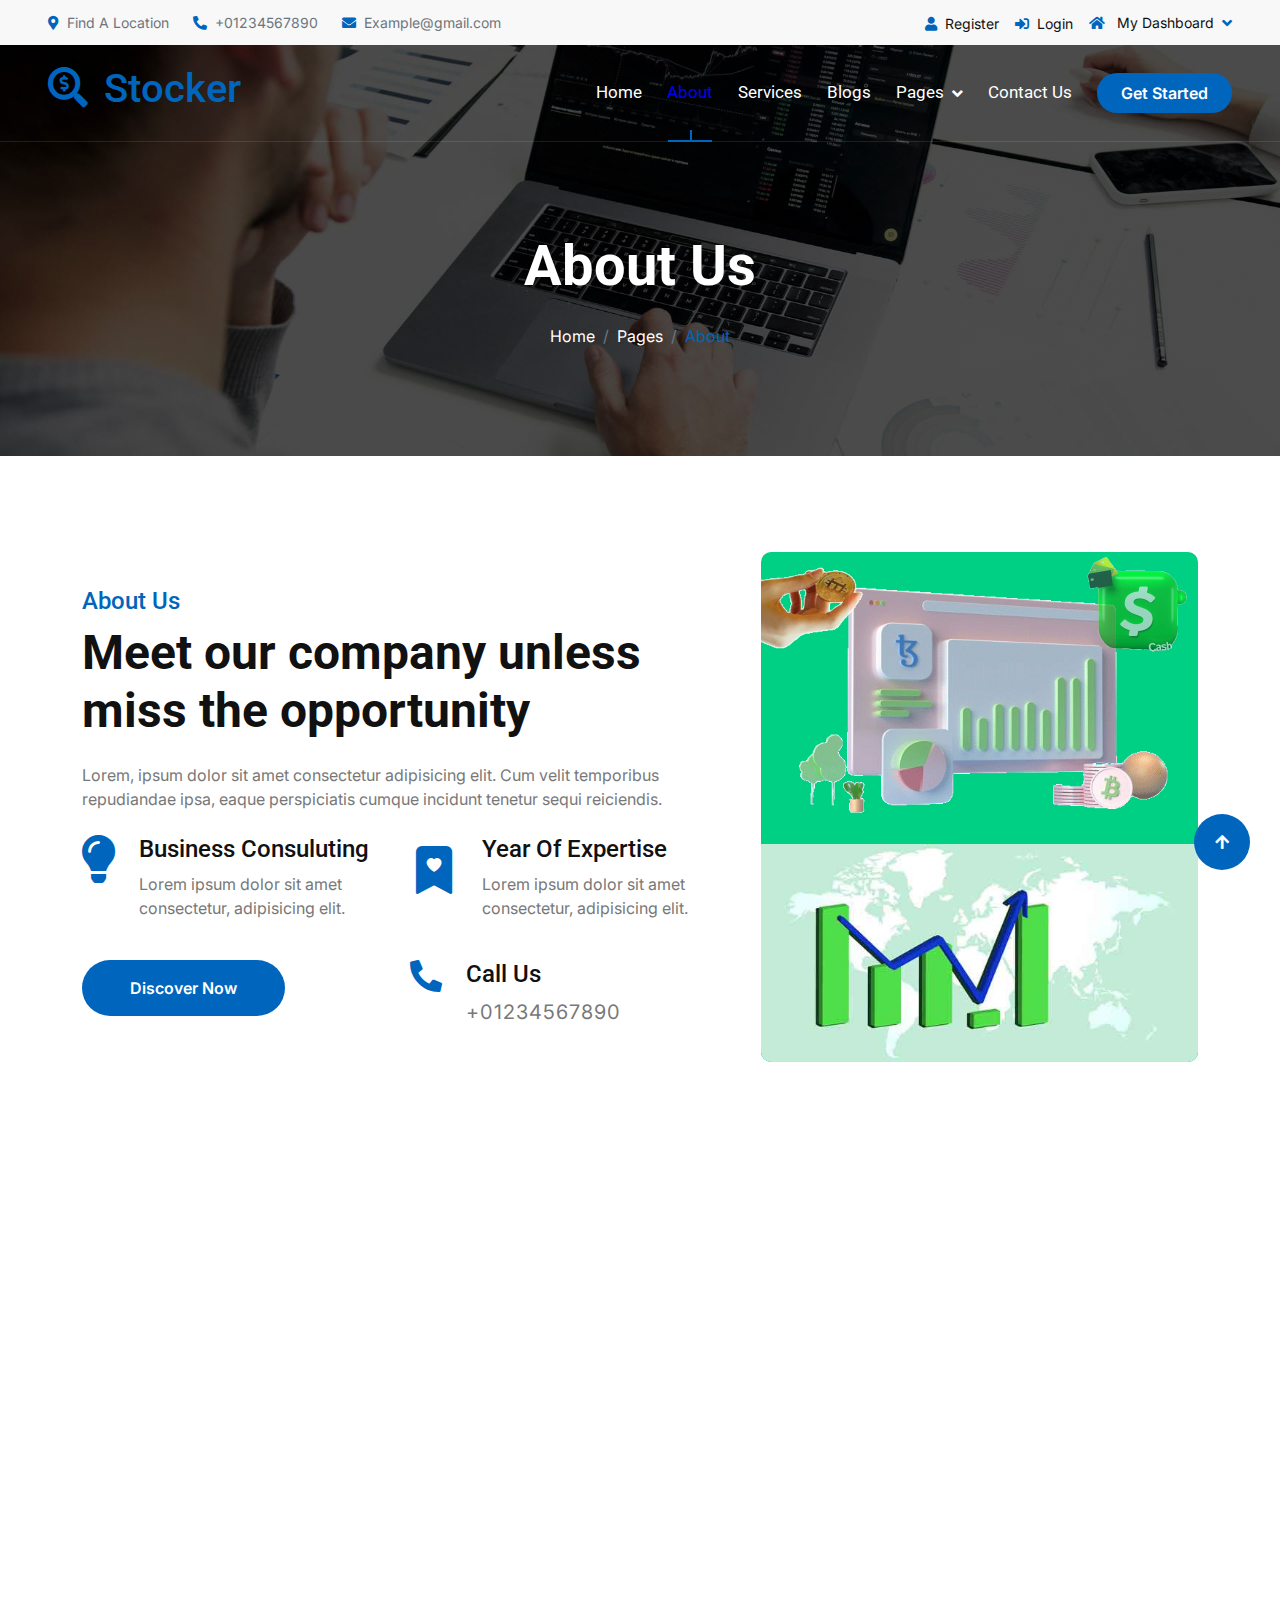
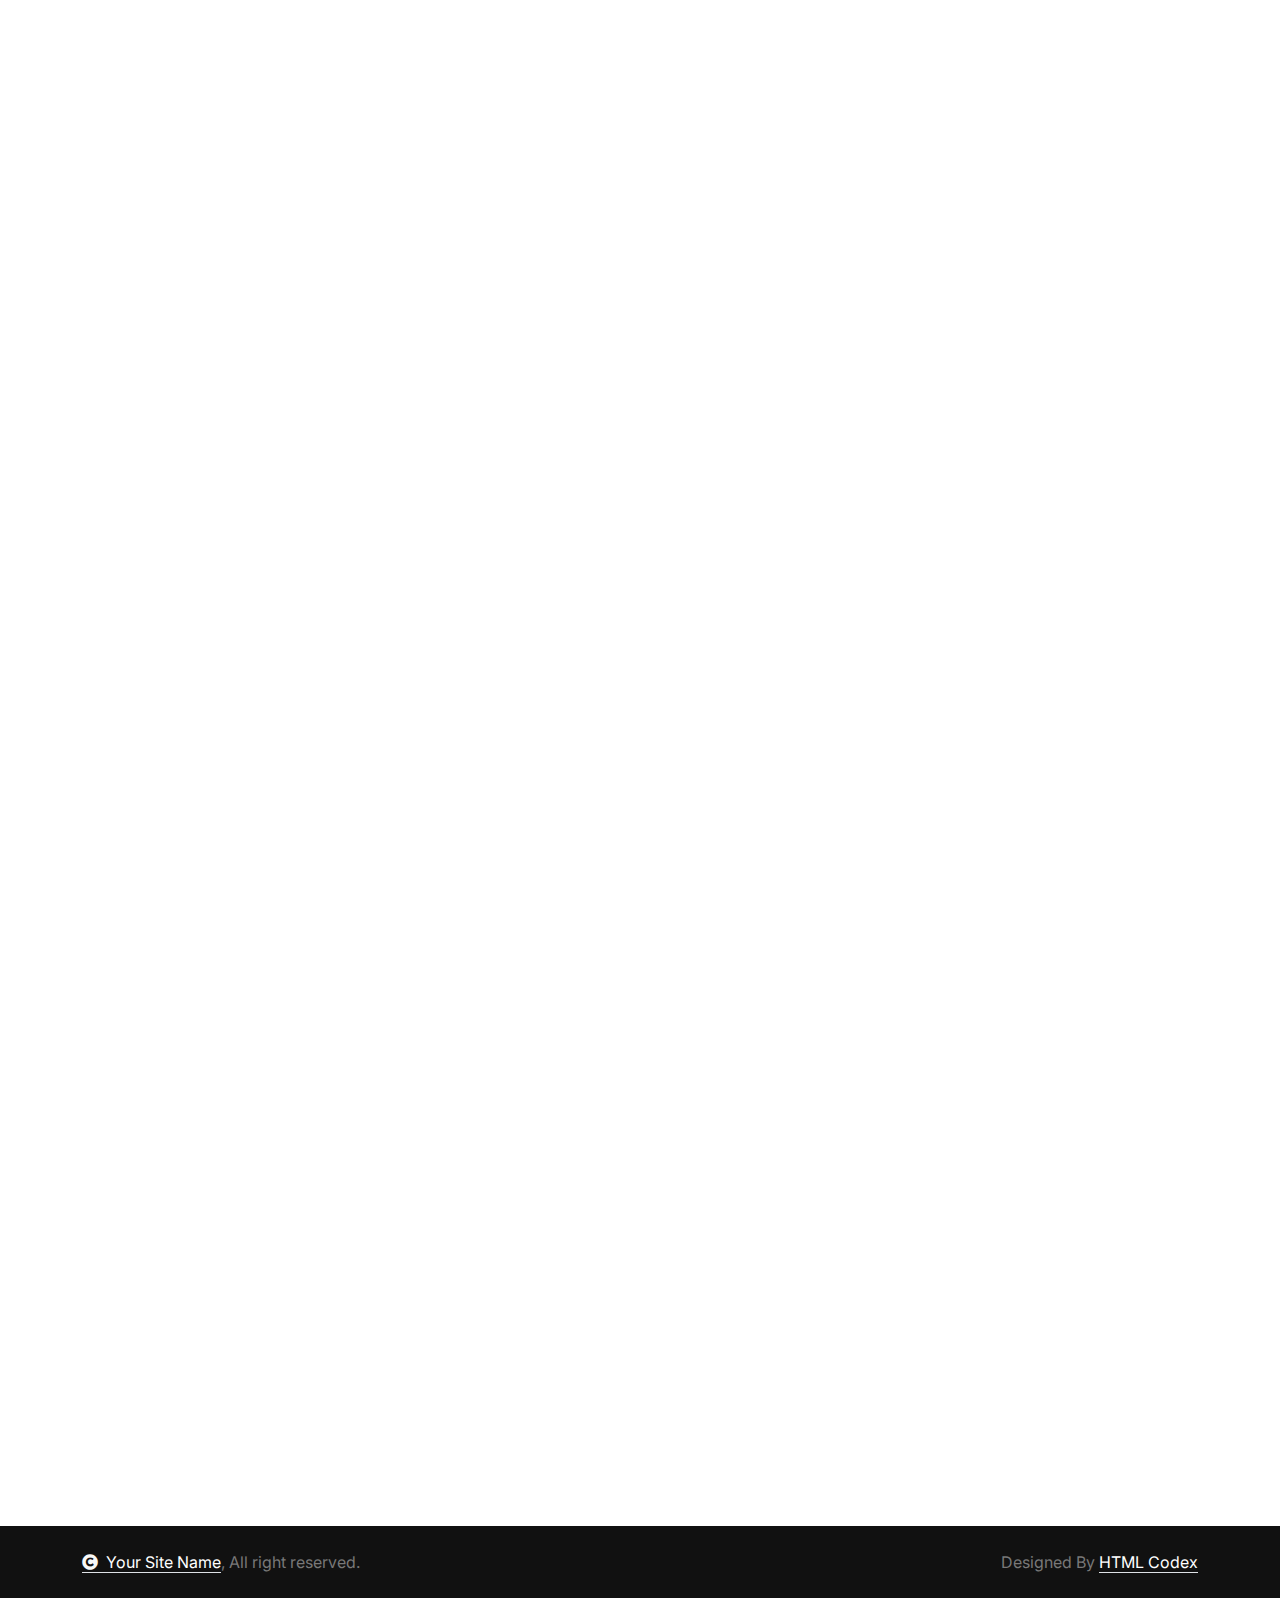
<file: about.html>
<!DOCTYPE html>
<html lang="en">

    <head>
        <meta charset="utf-8">
        <title>Stocker - Stock Market Website Template</title>
        <meta content="width=device-width, initial-scale=1.0" name="viewport">
        <meta content="" name="keywords">
        <meta content="" name="description">

        <!-- Google Web Fonts -->
        <link rel="preconnect" href="https://fonts.googleapis.com">
        <link rel="preconnect" href="https://fonts.gstatic.com" crossorigin>
        <link href="https://fonts.googleapis.com/css2?family=Inter:wght@100..900&family=Roboto:wght@400;500;700;900&display=swap" rel="stylesheet"> 

        <!-- Icon Font Stylesheet -->
        <link rel="stylesheet" href="https://use.fontawesome.com/releases/v5.15.4/css/all.css"/>
        <link href="https://cdn.jsdelivr.net/npm/bootstrap-icons@1.4.1/font/bootstrap-icons.css" rel="stylesheet">

        <!-- Libraries Stylesheet -->
        <link href="lib/animate/animate.min.css" rel="stylesheet">
        <link href="lib/lightbox/css/lightbox.min.css" rel="stylesheet">
        <link href="lib/owlcarousel/assets/owl.carousel.min.css" rel="stylesheet">


        <!-- Customized Bootstrap Stylesheet -->
        <link href="css/bootstrap.min.css" rel="stylesheet">

        <!-- Template Stylesheet -->
        <link href="css/style.css" rel="stylesheet">
    </head>

    <body>

        <!-- Spinner Start -->
        <div id="spinner" class="show bg-white position-fixed translate-middle w-100 vh-100 top-50 start-50 d-flex align-items-center justify-content-center">
            <div class="spinner-border text-primary" style="width: 3rem; height: 3rem;" role="status">
                <span class="sr-only">Loading...</span>
            </div>
        </div>
        <!-- Spinner End -->

        <!-- Topbar Start -->
        <div class="container-fluid topbar bg-light px-5 d-none d-lg-block">
            <div class="row gx-0 align-items-center">
                <div class="col-lg-8 text-center text-lg-start mb-2 mb-lg-0">
                    <div class="d-flex flex-wrap">
                        <a href="#" class="text-muted small me-4"><i class="fas fa-map-marker-alt text-primary me-2"></i>Find A Location</a>
                        <a href="tel:+01234567890" class="text-muted small me-4"><i class="fas fa-phone-alt text-primary me-2"></i>+01234567890</a>
                        <a href="mailto:example@gmail.com" class="text-muted small me-0"><i class="fas fa-envelope text-primary me-2"></i>Example@gmail.com</a>
                    </div>
                </div>
                <div class="col-lg-4 text-center text-lg-end">
                    <div class="d-inline-flex align-items-center" style="height: 45px;">
                        <a href="#"><small class="me-3 text-dark"><i class="fa fa-user text-primary me-2"></i>Register</small></a>
                        <a href="#"><small class="me-3 text-dark"><i class="fa fa-sign-in-alt text-primary me-2"></i>Login</small></a>
                        <div class="dropdown">
                            <a href="#" class="dropdown-toggle text-dark" data-bs-toggle="dropdown"><small><i class="fa fa-home text-primary me-2"></i> My Dashboard</small></a>
                            <div class="dropdown-menu rounded">
                                <a href="#" class="dropdown-item"><i class="fas fa-user-alt me-2"></i> My Profile</a>
                                <a href="#" class="dropdown-item"><i class="fas fa-comment-alt me-2"></i> Inbox</a>
                                <a href="#" class="dropdown-item"><i class="fas fa-bell me-2"></i> Notifications</a>
                                <a href="#" class="dropdown-item"><i class="fas fa-cog me-2"></i> Account Settings</a>
                                <a href="#" class="dropdown-item"><i class="fas fa-power-off me-2"></i> Log Out</a>
                            </div>
                        </div>
                    </div>
                </div>
            </div>
        </div>
        <!-- Topbar End -->

        <!-- Navbar & Hero Start -->
        <div class="container-fluid position-relative p-0">
            <nav class="navbar navbar-expand-lg navbar-light px-4 px-lg-5 py-3 py-lg-0">
                <a href="" class="navbar-brand p-0">
                    <h1 class="text-primary"><i class="fas fa-search-dollar me-3"></i>Stocker</h1>
                    <!-- <img src="img/logo.png" alt="Logo"> -->
                </a>
                <button class="navbar-toggler" type="button" data-bs-toggle="collapse" data-bs-target="#navbarCollapse">
                    <span class="fa fa-bars"></span>
                </button>
                <div class="collapse navbar-collapse" id="navbarCollapse">
                    <div class="navbar-nav ms-auto py-0">
                        <a href="index.html" class="nav-item nav-link">Home</a>
                        <a href="about.html" class="nav-item nav-link active">About</a>
                        <a href="service.html" class="nav-item nav-link">Services</a>
                        <a href="blog.html" class="nav-item nav-link">Blogs</a>
                        <div class="nav-item dropdown">
                            <a href="#" class="nav-link" data-bs-toggle="dropdown">
                                <span class="dropdown-toggle">Pages</span>
                            </a>
                            <div class="dropdown-menu m-0">
                                <a href="feature.html" class="dropdown-item">Our Features</a>
                                <a href="team.html" class="dropdown-item">Our team</a>
                                <a href="testimonial.html" class="dropdown-item">Testimonial</a>
                                <a href="offer.html" class="dropdown-item">Our offer</a>
                                <a href="FAQ.html" class="dropdown-item">FAQs</a>
                                <a href="404.html" class="dropdown-item">404 Page</a>
                            </div>
                        </div>
                        <a href="contact.html" class="nav-item nav-link">Contact Us</a>
                    </div>
                    <a href="#" class="btn btn-primary rounded-pill py-2 px-4 my-3 my-lg-0 flex-shrink-0">Get Started</a>
                </div>
            </nav>

            <!-- Header Start -->
            <div class="container-fluid bg-breadcrumb">
                <div class="container text-center py-5" style="max-width: 900px;">
                    <h4 class="text-white display-4 mb-4 wow fadeInDown" data-wow-delay="0.1s">About Us</h4>
                    <ol class="breadcrumb d-flex justify-content-center mb-0 wow fadeInDown" data-wow-delay="0.3s">
                        <li class="breadcrumb-item"><a href="index.html">Home</a></li>
                        <li class="breadcrumb-item"><a href="#">Pages</a></li>
                        <li class="breadcrumb-item active text-primary">About</li>
                    </ol>    
                </div>
            </div>
            <!-- Header End -->
        </div>
        <!-- Navbar & Hero End -->


        <!-- Abvout Start -->
        <div class="container-fluid about py-5">
            <div class="container py-5">
                <div class="row g-5 align-items-center">
                    <div class="col-xl-7 wow fadeInLeft" data-wow-delay="0.2s">
                        <div>
                            <h4 class="text-primary">About Us</h4>
                            <h1 class="display-5 mb-4">Meet our company unless miss the opportunity</h1>
                            <p class="mb-4">Lorem, ipsum dolor sit amet consectetur adipisicing elit. Cum velit temporibus repudiandae ipsa, eaque perspiciatis cumque incidunt tenetur sequi reiciendis.
                            </p>
                            <div class="row g-4">
                                <div class="col-md-6 col-lg-6 col-xl-6">
                                    <div class="d-flex">
                                        <div><i class="fas fa-lightbulb fa-3x text-primary"></i></div>
                                        <div class="ms-4">
                                            <h4>Business Consuluting</h4>
                                            <p>Lorem ipsum dolor sit amet consectetur, adipisicing elit.</p>
                                        </div>
                                    </div>
                                </div>
                                <div class="col-md-6 col-lg-6 col-xl-6">
                                    <div class="d-flex">
                                        <div><i class="bi bi-bookmark-heart-fill fa-3x text-primary"></i></div>
                                        <div class="ms-4">
                                            <h4>Year Of Expertise</h4>
                                            <p>Lorem ipsum dolor sit amet consectetur, adipisicing elit.</p>
                                        </div>
                                    </div>
                                </div>
                                <div class="col-sm-6">
                                    <a href="#" class="btn btn-primary rounded-pill py-3 px-5 flex-shrink-0">Discover Now</a>
                                </div>
                                <div class="col-sm-6">
                                    <div class="d-flex">
                                        <i class="fas fa-phone-alt fa-2x text-primary me-4"></i>
                                        <div>
                                            <h4>Call Us</h4>
                                            <p class="mb-0 fs-5" style="letter-spacing: 1px;">+01234567890</p>
                                        </div>
                                    </div>
                                </div>
                            </div>
                        </div>
                    </div>
                    <div class="col-xl-5 wow fadeInRight" data-wow-delay="0.2s">
                        <div class="bg-primary rounded position-relative overflow-hidden">
                            <img src="img/about-2.png" class="img-fluid rounded w-100" alt="">
                            
                            <div class="" style="position: absolute; top: -15px; right: -15px;">
                                <img src="img/about-3.png" class="img-fluid" style="width: 150px; height: 150px; opacity: 0.7;" alt="">
                            </div>
                            <div class="" style="position: absolute; top: -20px; left: 10px; transform: rotate(90deg);">
                                <img src="img/about-4.png" class="img-fluid" style="width: 100px; height: 150px; opacity: 0.9;" alt="">
                            </div>
                            <div class="rounded-bottom">
                                <img src="img/about-5.jpg" class="img-fluid rounded-bottom w-100" alt="">
                            </div>
                        </div>
                    </div>
                </div>
            </div>
        </div>
        <!-- About End -->

        <!-- Features Start -->
        <div class="container-fluid feature pb-5">
            <div class="container pb-5">
                <div class="text-center mx-auto pb-5 wow fadeInUp" data-wow-delay="0.2s" style="max-width: 800px;">
                    <h4 class="text-primary">Our Features</h4>
                    <h1 class="display-5 mb-4">Connecting businesses, ideas, and people for greater impact.</h1>
                    <p class="mb-0">Lorem ipsum dolor, sit amet consectetur adipisicing elit. Tenetur adipisci facilis cupiditate recusandae aperiam temporibus corporis itaque quis facere, numquam, ad culpa deserunt sint dolorem autem obcaecati, ipsam mollitia hic.
                    </p>
                </div>
                <div class="row g-4">
                    <div class="col-md-6 col-lg-6 col-xl-3 wow fadeInUp" data-wow-delay="0.2s">
                        <div class="feature-item p-4">
                            <div class="feature-icon p-4 mb-4">
                                <i class="fas fa-chart-line fa-4x text-primary"></i>
                            </div>
                            <h4>Global Management</h4>
                            <p class="mb-4">Lorem ipsum dolor sit amet consectetur adipisicing elit. Ea hic laborum odit pariatur...
                            </p>
                            <a class="btn btn-primary rounded-pill py-2 px-4" href="#">Learn More</a>
                        </div>
                    </div>
                    <div class="col-md-6 col-lg-6 col-xl-3 wow fadeInUp" data-wow-delay="0.4s">
                        <div class="feature-item p-4">
                            <div class="feature-icon p-4 mb-4">
                                <i class="fas fa-university fa-4x text-primary"></i>
                            </div>
                            <h4>Corporate Banking</h4>
                            <p class="mb-4">Lorem ipsum dolor sit amet consectetur adipisicing elit. Ea hic laborum odit pariatur...
                            </p>
                            <a class="btn btn-primary rounded-pill py-2 px-4" href="#">Learn More</a>
                        </div>
                    </div>
                    <div class="col-md-6 col-lg-6 col-xl-3 wow fadeInUp" data-wow-delay="0.6s">
                        <div class="feature-item p-4">
                            <div class="feature-icon p-4 mb-4">
                                <i class="fas fa-file-alt fa-4x text-primary"></i>
                            </div>
                            <h4>Asset Management</h4>
                            <p class="mb-4">Lorem ipsum dolor sit amet consectetur adipisicing elit. Ea hic laborum odit pariatur...
                            </p>
                            <a class="btn btn-primary rounded-pill py-2 px-4" href="#">Learn More</a>
                        </div>
                    </div>
                    <div class="col-md-6 col-lg-6 col-xl-3 wow fadeInUp" data-wow-delay="0.8s">
                        <div class="feature-item p-4">
                            <div class="feature-icon p-4 mb-4">
                                <i class="fas fa-hand-holding-usd fa-4x text-primary"></i>
                            </div>
                            <h4>Investment Bank</h4>
                            <p class="mb-4">Lorem ipsum dolor sit amet consectetur adipisicing elit. Ea hic laborum odit pariatur...
                            </p>
                            <a class="btn btn-primary rounded-pill py-2 px-4" href="#">Learn More</a>
                        </div>
                    </div>
                </div>
            </div>
        </div>
        <!-- Features End -->

        <!-- Team Start -->
        <div class="container-fluid team pb-5">
            <div class="container pb-5">
                <div class="text-center mx-auto pb-5 wow fadeInUp" data-wow-delay="0.2s" style="max-width: 800px;">
                    <h4 class="text-primary">Our Team</h4>
                    <h1 class="display-5 mb-4">Meet Our Advisers</h1>
                    <p class="mb-0">Lorem ipsum dolor, sit amet consectetur adipisicing elit. Tenetur adipisci facilis cupiditate recusandae aperiam temporibus corporis itaque quis facere, numquam, ad culpa deserunt sint dolorem autem obcaecati, ipsam mollitia hic.
                    </p>
                </div>
                <div class="row g-4">
                    <div class="col-md-6 col-lg-6 col-xl-3 wow fadeInUp" data-wow-delay="0.2s">
                        <div class="team-item">
                            <div class="team-img">
                                <img src="img/team-1.jpg" class="img-fluid" alt="">
                            </div>
                            <div class="team-title">
                                <h4 class="mb-0">David James</h4>
                                <p class="mb-0">Profession</p>
                            </div>
                            <div class="team-icon">
                                <a class="btn btn-primary btn-sm-square rounded-circle me-3" href=""><i class="fab fa-facebook-f"></i></a>
                                <a class="btn btn-primary btn-sm-square rounded-circle me-3" href=""><i class="fab fa-twitter"></i></a>
                                <a class="btn btn-primary btn-sm-square rounded-circle me-3" href=""><i class="fab fa-linkedin-in"></i></a>
                                <a class="btn btn-primary btn-sm-square rounded-circle me-0" href=""><i class="fab fa-instagram"></i></a>
                            </div>
                        </div>
                    </div>
                    <div class="col-md-6 col-lg-6 col-xl-3 wow fadeInUp" data-wow-delay="0.4s">
                        <div class="team-item">
                            <div class="team-img">
                                <img src="img/team-2.jpg" class="img-fluid" alt="">
                            </div>
                            <div class="team-title">
                                <h4 class="mb-0">David James</h4>
                                <p class="mb-0">Profession</p>
                            </div>
                            <div class="team-icon">
                                <a class="btn btn-primary btn-sm-square rounded-circle me-3" href=""><i class="fab fa-facebook-f"></i></a>
                                <a class="btn btn-primary btn-sm-square rounded-circle me-3" href=""><i class="fab fa-twitter"></i></a>
                                <a class="btn btn-primary btn-sm-square rounded-circle me-3" href=""><i class="fab fa-linkedin-in"></i></a>
                                <a class="btn btn-primary btn-sm-square rounded-circle me-0" href=""><i class="fab fa-instagram"></i></a>
                            </div>
                        </div>
                    </div>
                    <div class="col-md-6 col-lg-6 col-xl-3 wow fadeInUp" data-wow-delay="0.6s">
                        <div class="team-item">
                            <div class="team-img">
                                <img src="img/team-3.jpg" class="img-fluid" alt="">
                            </div>
                            <div class="team-title">
                                <h4 class="mb-0">David James</h4>
                                <p class="mb-0">Profession</p>
                            </div>
                            <div class="team-icon">
                                <a class="btn btn-primary btn-sm-square rounded-circle me-3" href=""><i class="fab fa-facebook-f"></i></a>
                                <a class="btn btn-primary btn-sm-square rounded-circle me-3" href=""><i class="fab fa-twitter"></i></a>
                                <a class="btn btn-primary btn-sm-square rounded-circle me-3" href=""><i class="fab fa-linkedin-in"></i></a>
                                <a class="btn btn-primary btn-sm-square rounded-circle me-0" href=""><i class="fab fa-instagram"></i></a>
                            </div>
                        </div>
                    </div>
                    <div class="col-md-6 col-lg-6 col-xl-3 wow fadeInUp" data-wow-delay="0.8s">
                        <div class="team-item">
                            <div class="team-img">
                                <img src="img/team-4.jpg" class="img-fluid" alt="">
                            </div>
                            <div class="team-title">
                                <h4 class="mb-0">David James</h4>
                                <p class="mb-0">Profession</p>
                            </div>
                            <div class="team-icon">
                                <a class="btn btn-primary btn-sm-square rounded-circle me-3" href=""><i class="fab fa-facebook-f"></i></a>
                                <a class="btn btn-primary btn-sm-square rounded-circle me-3" href=""><i class="fab fa-twitter"></i></a>
                                <a class="btn btn-primary btn-sm-square rounded-circle me-3" href=""><i class="fab fa-linkedin-in"></i></a>
                                <a class="btn btn-primary btn-sm-square rounded-circle me-0" href=""><i class="fab fa-instagram"></i></a>
                            </div>
                        </div>
                    </div>
                </div>
            </div>
        </div>
        <!-- Team End -->

        <!-- Footer Start -->
        <div class="container-fluid footer py-5 wow fadeIn" data-wow-delay="0.2s">
            <div class="container py-5 border-start-0 border-end-0" style="border: 1px solid; border-color: rgb(255, 255, 255, 0.08);">
                <div class="row g-5">
                    <div class="col-md-6 col-lg-6 col-xl-4">
                        <div class="footer-item">
                            <a href="index.html" class="p-0">
                                <h4 class="text-white"><i class="fas fa-search-dollar me-3"></i>Stocker</h4>
                                <!-- <img src="img/logo.png" alt="Logo"> -->
                            </a>
                            <p class="mb-4">Dolor amet sit justo amet elitr clita ipsum elitr est.Lorem ipsum dolor sit amet, consectetur adipiscing...</p>
                            <div class="d-flex">
                                <a href="#" class="bg-primary d-flex rounded align-items-center py-2 px-3 me-2">
                                    <i class="fas fa-apple-alt text-white"></i>
                                    <div class="ms-3">
                                        <small class="text-white">Download on the</small>
                                        <h6 class="text-white">App Store</h6>
                                    </div>
                                </a>
                                <a href="#" class="bg-dark d-flex rounded align-items-center py-2 px-3 ms-2">
                                    <i class="fas fa-play text-primary"></i>
                                    <div class="ms-3">
                                        <small class="text-white">Get it on</small>
                                        <h6 class="text-white">Google Play</h6>
                                    </div>
                                </a>
                            </div>
                        </div>
                    </div>
                    <div class="col-md-6 col-lg-6 col-xl-2">
                        <div class="footer-item">
                            <h4 class="text-white mb-4">Quick Links</h4>
                            <a href="#"><i class="fas fa-angle-right me-2"></i> About Us</a>
                            <a href="#"><i class="fas fa-angle-right me-2"></i> Feature</a>
                            <a href="#"><i class="fas fa-angle-right me-2"></i> Attractions</a>
                            <a href="#"><i class="fas fa-angle-right me-2"></i> Tickets</a>
                            <a href="#"><i class="fas fa-angle-right me-2"></i> Blog</a>
                            <a href="#"><i class="fas fa-angle-right me-2"></i> Contact us</a>
                        </div>
                    </div>
                    <div class="col-md-6 col-lg-6 col-xl-3">
                        <div class="footer-item">
                            <h4 class="text-white mb-4">Support</h4>
                            <a href="#"><i class="fas fa-angle-right me-2"></i> Privacy Policy</a>
                            <a href="#"><i class="fas fa-angle-right me-2"></i> Terms & Conditions</a>
                            <a href="#"><i class="fas fa-angle-right me-2"></i> Disclaimer</a>
                            <a href="#"><i class="fas fa-angle-right me-2"></i> Support</a>
                            <a href="#"><i class="fas fa-angle-right me-2"></i> FAQ</a>
                            <a href="#"><i class="fas fa-angle-right me-2"></i> Help</a>
                        </div>
                    </div>
                    <div class="col-md-6 col-lg-6 col-xl-3">
                        <div class="footer-item">
                            <h4 class="text-white mb-4">Contact Info</h4>
                            <div class="d-flex align-items-center">
                                <i class="fas fa-map-marker-alt text-primary me-3"></i>
                                <p class="text-white mb-0">123 Street New York.USA</p>
                            </div>
                            <div class="d-flex align-items-center">
                                <i class="fas fa-envelope text-primary me-3"></i>
                                <p class="text-white mb-0">info@example.com</p>
                            </div>
                            <div class="d-flex align-items-center">
                                <i class="fa fa-phone-alt text-primary me-3"></i>
                                <p class="text-white mb-0">(+012) 3456 7890</p>
                            </div>
                            <div class="d-flex align-items-center mb-4">
                                <i class="fab fa-firefox-browser text-primary me-3"></i>
                                <p class="text-white mb-0">Yoursite@ex.com</p>
                            </div>
                            <div class="d-flex">
                                <a class="btn btn-primary btn-sm-square rounded-circle me-3" href="#"><i class="fab fa-facebook-f text-white"></i></a>
                                <a class="btn btn-primary btn-sm-square rounded-circle me-3" href="#"><i class="fab fa-twitter text-white"></i></a>
                                <a class="btn btn-primary btn-sm-square rounded-circle me-3" href="#"><i class="fab fa-instagram text-white"></i></a>
                                <a class="btn btn-primary btn-sm-square rounded-circle me-0" href="#"><i class="fab fa-linkedin-in text-white"></i></a>
                            </div>
                        </div>
                    </div>
                </div>
            </div>
        </div>
        <!-- Footer End -->
        
        <!-- Copyright Start -->
        <div class="container-fluid copyright py-4">
            <div class="container">
                <div class="row g-4 align-items-center">
                    <div class="col-md-6 text-center text-md-start mb-md-0">
                        <span class="text-body"><a href="#" class="border-bottom text-white"><i class="fas fa-copyright text-light me-2"></i>Your Site Name</a>, All right reserved.</span>
                    </div>
                    <div class="col-md-6 text-center text-md-end text-body">
                        <!--/*** This template is free as long as you keep the below author’s credit link/attribution link/backlink. ***/-->
                        <!--/*** If you'd like to use the template without the below author’s credit link/attribution link/backlink, ***/-->
                        <!--/*** you can purchase the Credit Removal License from "https://htmlcodex.com/credit-removal". ***/-->
                        Designed By <a class="border-bottom text-white" href="https://htmlcodex.com">HTML Codex</a>
                    </div>
                </div>
            </div>
        </div>
        <!-- Copyright End -->


        <!-- Back to Top -->
        <a href="#" class="btn btn-primary btn-lg-square rounded-circle back-to-top"><i class="fa fa-arrow-up"></i></a>   

        
        <!-- JavaScript Libraries -->
        <script src="https://ajax.googleapis.com/ajax/libs/jquery/3.6.4/jquery.min.js"></script>
        <script src="https://cdn.jsdelivr.net/npm/bootstrap@5.0.0/dist/js/bootstrap.bundle.min.js"></script>
        <script src="lib/wow/wow.min.js"></script>
        <script src="lib/easing/easing.min.js"></script>
        <script src="lib/waypoints/waypoints.min.js"></script>
        <script src="lib/counterup/counterup.min.js"></script>
        <script src="lib/lightbox/js/lightbox.min.js"></script>
        <script src="lib/owlcarousel/owl.carousel.min.js"></script>
        

        <!-- Template Javascript -->
        <script src="js/main.js"></script>
    </body>

</html>
</file>
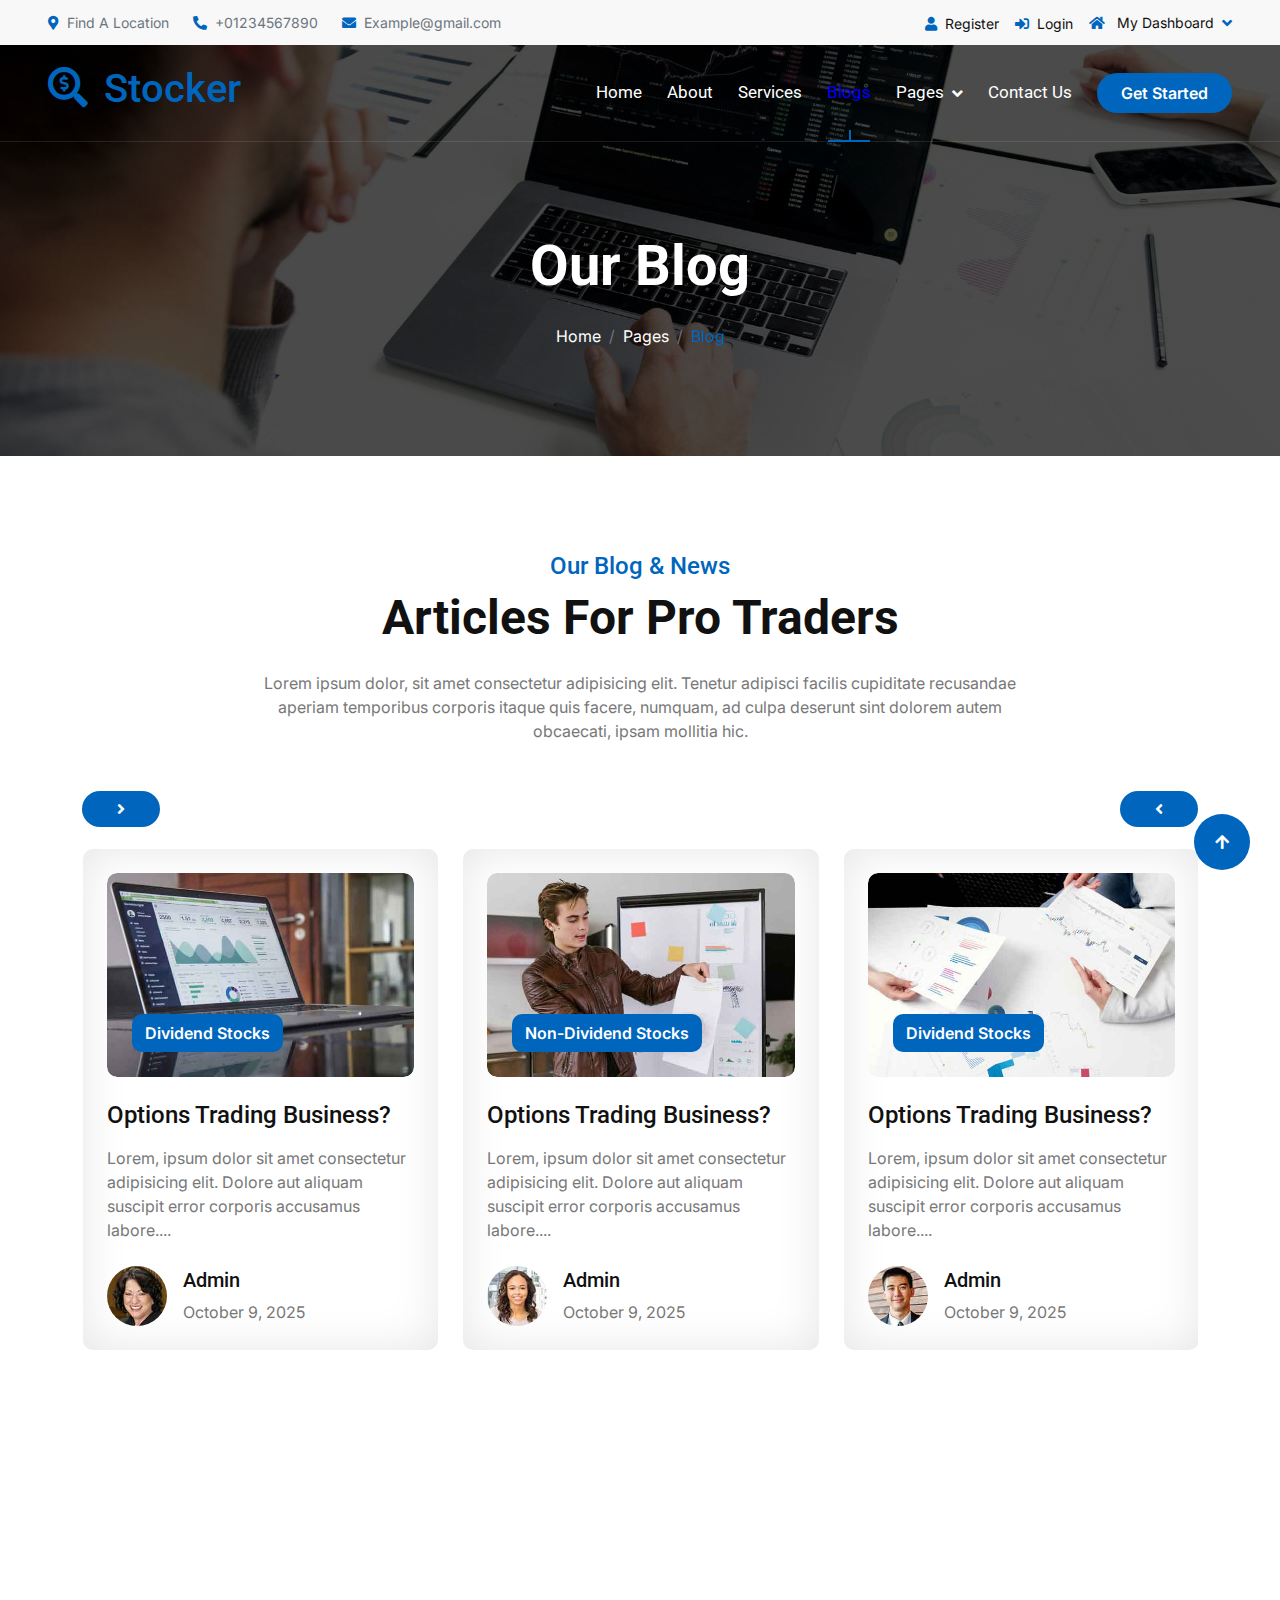
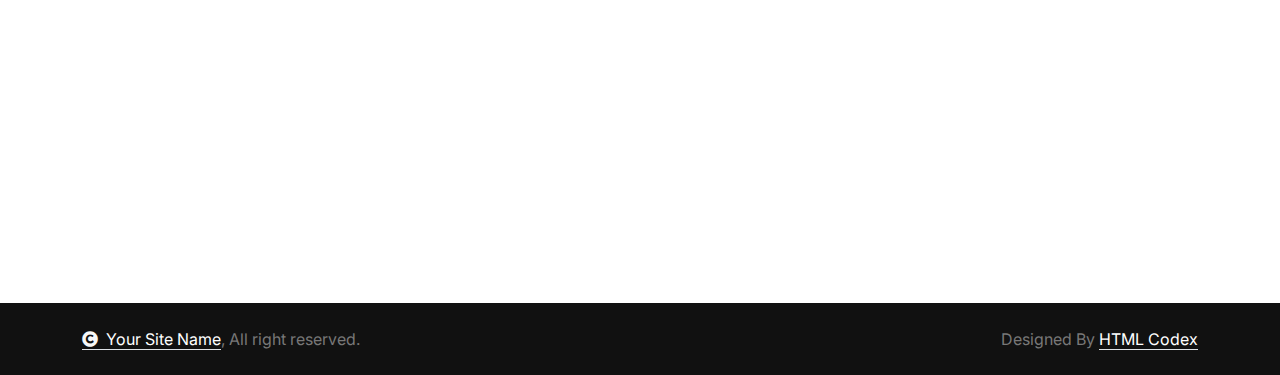
<file: blog.html>
<!DOCTYPE html>
<html lang="en">

    <head>
        <meta charset="utf-8">
        <title>Stocker - Stock Market Website Template</title>
        <meta content="width=device-width, initial-scale=1.0" name="viewport">
        <meta content="" name="keywords">
        <meta content="" name="description">

        <!-- Google Web Fonts -->
        <link rel="preconnect" href="https://fonts.googleapis.com">
        <link rel="preconnect" href="https://fonts.gstatic.com" crossorigin>
        <link href="https://fonts.googleapis.com/css2?family=Inter:wght@100..900&family=Roboto:wght@400;500;700;900&display=swap" rel="stylesheet"> 

        <!-- Icon Font Stylesheet -->
        <link rel="stylesheet" href="https://use.fontawesome.com/releases/v5.15.4/css/all.css"/>
        <link href="https://cdn.jsdelivr.net/npm/bootstrap-icons@1.4.1/font/bootstrap-icons.css" rel="stylesheet">

        <!-- Libraries Stylesheet -->
        <link href="lib/animate/animate.min.css" rel="stylesheet">
        <link href="lib/lightbox/css/lightbox.min.css" rel="stylesheet">
        <link href="lib/owlcarousel/assets/owl.carousel.min.css" rel="stylesheet">


        <!-- Customized Bootstrap Stylesheet -->
        <link href="css/bootstrap.min.css" rel="stylesheet">

        <!-- Template Stylesheet -->
        <link href="css/style.css" rel="stylesheet">
    </head>

    <body>

        <!-- Spinner Start -->
        <div id="spinner" class="show bg-white position-fixed translate-middle w-100 vh-100 top-50 start-50 d-flex align-items-center justify-content-center">
            <div class="spinner-border text-primary" style="width: 3rem; height: 3rem;" role="status">
                <span class="sr-only">Loading...</span>
            </div>
        </div>
        <!-- Spinner End -->

        <!-- Topbar Start -->
        <div class="container-fluid topbar bg-light px-5 d-none d-lg-block">
            <div class="row gx-0 align-items-center">
                <div class="col-lg-8 text-center text-lg-start mb-2 mb-lg-0">
                    <div class="d-flex flex-wrap">
                        <a href="#" class="text-muted small me-4"><i class="fas fa-map-marker-alt text-primary me-2"></i>Find A Location</a>
                        <a href="tel:+01234567890" class="text-muted small me-4"><i class="fas fa-phone-alt text-primary me-2"></i>+01234567890</a>
                        <a href="mailto:example@gmail.com" class="text-muted small me-0"><i class="fas fa-envelope text-primary me-2"></i>Example@gmail.com</a>
                    </div>
                </div>
                <div class="col-lg-4 text-center text-lg-end">
                    <div class="d-inline-flex align-items-center" style="height: 45px;">
                        <a href="#"><small class="me-3 text-dark"><i class="fa fa-user text-primary me-2"></i>Register</small></a>
                        <a href="#"><small class="me-3 text-dark"><i class="fa fa-sign-in-alt text-primary me-2"></i>Login</small></a>
                        <div class="dropdown">
                            <a href="#" class="dropdown-toggle text-dark" data-bs-toggle="dropdown"><small><i class="fa fa-home text-primary me-2"></i> My Dashboard</small></a>
                            <div class="dropdown-menu rounded">
                                <a href="#" class="dropdown-item"><i class="fas fa-user-alt me-2"></i> My Profile</a>
                                <a href="#" class="dropdown-item"><i class="fas fa-comment-alt me-2"></i> Inbox</a>
                                <a href="#" class="dropdown-item"><i class="fas fa-bell me-2"></i> Notifications</a>
                                <a href="#" class="dropdown-item"><i class="fas fa-cog me-2"></i> Account Settings</a>
                                <a href="#" class="dropdown-item"><i class="fas fa-power-off me-2"></i> Log Out</a>
                            </div>
                        </div>
                    </div>
                </div>
            </div>
        </div>
        <!-- Topbar End -->

        <!-- Navbar & Hero Start -->
        <div class="container-fluid position-relative p-0">
            <nav class="navbar navbar-expand-lg navbar-light px-4 px-lg-5 py-3 py-lg-0">
                <a href="" class="navbar-brand p-0">
                    <h1 class="text-primary"><i class="fas fa-search-dollar me-3"></i>Stocker</h1>
                    <!-- <img src="img/logo.png" alt="Logo"> -->
                </a>
                <button class="navbar-toggler" type="button" data-bs-toggle="collapse" data-bs-target="#navbarCollapse">
                    <span class="fa fa-bars"></span>
                </button>
                <div class="collapse navbar-collapse" id="navbarCollapse">
                    <div class="navbar-nav ms-auto py-0">
                        <a href="index.html" class="nav-item nav-link">Home</a>
                        <a href="about.html" class="nav-item nav-link">About</a>
                        <a href="service.html" class="nav-item nav-link">Services</a>
                        <a href="blog.html" class="nav-item nav-link active">Blogs</a>
                        <div class="nav-item dropdown">
                            <a href="#" class="nav-link" data-bs-toggle="dropdown">
                                <span class="dropdown-toggle">Pages</span>
                            </a>
                            <div class="dropdown-menu m-0">
                                <a href="feature.html" class="dropdown-item">Our Features</a>
                                <a href="team.html" class="dropdown-item">Our team</a>
                                <a href="testimonial.html" class="dropdown-item">Testimonial</a>
                                <a href="offer.html" class="dropdown-item">Our offer</a>
                                <a href="FAQ.html" class="dropdown-item">FAQs</a>
                                <a href="404.html" class="dropdown-item">404 Page</a>
                            </div>
                        </div>
                        <a href="contact.html" class="nav-item nav-link">Contact Us</a>
                    </div>
                    <a href="#" class="btn btn-primary rounded-pill py-2 px-4 my-3 my-lg-0 flex-shrink-0">Get Started</a>
                </div>
            </nav>

            <!-- Header Start -->
            <div class="container-fluid bg-breadcrumb">
                <div class="container text-center py-5" style="max-width: 900px;">
                    <h4 class="text-white display-4 mb-4 wow fadeInDown" data-wow-delay="0.1s">Our Blog</h4>
                    <ol class="breadcrumb d-flex justify-content-center mb-0 wow fadeInDown" data-wow-delay="0.3s">
                        <li class="breadcrumb-item"><a href="index.html">Home</a></li>
                        <li class="breadcrumb-item"><a href="#">Pages</a></li>
                        <li class="breadcrumb-item active text-primary">Blog</li>
                    </ol>    
                </div>
            </div>
            <!-- Header End -->
        </div>
        <!-- Navbar & Hero End -->


        <!-- Blog Start -->
        <div class="container-fluid blog py-5">
            <div class="container py-5">
                <div class="text-center mx-auto pb-5 wow fadeInUp" data-wow-delay="0.2s" style="max-width: 800px;">
                    <h4 class="text-primary">Our Blog & News</h4>
                    <h1 class="display-5 mb-4">Articles For Pro Traders</h1>
                    <p class="mb-0">Lorem ipsum dolor, sit amet consectetur adipisicing elit. Tenetur adipisci facilis cupiditate recusandae aperiam temporibus corporis itaque quis facere, numquam, ad culpa deserunt sint dolorem autem obcaecati, ipsam mollitia hic.
                    </p>
                </div>
                <div class="owl-carousel blog-carousel wow fadeInUp" data-wow-delay="0.2s">
                    <div class="blog-item p-4">
                        <div class="blog-img mb-4">
                            <img src="img/service-1.jpg" class="img-fluid w-100 rounded" alt="">
                            <div class="blog-title">
                                <a href="#" class="btn">Dividend Stocks</a>
                            </div>
                        </div>
                        <a href="#" class="h4 d-inline-block mb-3">Options Trading Business?</a>
                        <p class="mb-4">Lorem, ipsum dolor sit amet consectetur adipisicing elit. Dolore aut aliquam suscipit error corporis accusamus labore....
                        </p>
                        <div class="d-flex align-items-center">
                            <img src="img/testimonial-1.jpg" class="img-fluid rounded-circle" style="width: 60px; height: 60px;" alt="">
                            <div class="ms-3">
                                <h5>Admin</h5>
                                <p class="mb-0">October 9, 2025</p>
                            </div>
                        </div>
                    </div>
                    <div class="blog-item p-4">
                        <div class="blog-img mb-4">
                            <img src="img/service-2.jpg" class="img-fluid w-100 rounded" alt="">
                            <div class="blog-title">
                                <a href="#" class="btn">Non-Dividend Stocks</a>
                            </div>
                        </div>
                        <a href="#" class="h4 d-inline-block mb-3">Options Trading Business?</a>
                        <p class="mb-4">Lorem, ipsum dolor sit amet consectetur adipisicing elit. Dolore aut aliquam suscipit error corporis accusamus labore....
                        </p>
                        <div class="d-flex align-items-center">
                            <img src="img/testimonial-2.jpg" class="img-fluid rounded-circle" style="width: 60px; height: 60px;" alt="">
                            <div class="ms-3">
                                <h5>Admin</h5>
                                <p class="mb-0">October 9, 2025</p>
                            </div>
                        </div>
                    </div>
                    <div class="blog-item p-4">
                        <div class="blog-img mb-4">
                            <img src="img/service-3.jpg" class="img-fluid w-100 rounded" alt="">
                            <div class="blog-title">
                                <a href="#" class="btn">Dividend Stocks</a>
                            </div>
                        </div>
                        <a href="#" class="h4 d-inline-block mb-3">Options Trading Business?</a>
                        <p class="mb-4">Lorem, ipsum dolor sit amet consectetur adipisicing elit. Dolore aut aliquam suscipit error corporis accusamus labore....
                        </p>
                        <div class="d-flex align-items-center">
                            <img src="img/testimonial-3.jpg" class="img-fluid rounded-circle" style="width: 60px; height: 60px;" alt="">
                            <div class="ms-3">
                                <h5>Admin</h5>
                                <p class="mb-0">October 9, 2025</p>
                            </div>
                        </div>
                    </div>
                    <div class="blog-item p-4">
                        <div class="blog-img mb-4">
                            <img src="img/service-4.jpg" class="img-fluid w-100 rounded" alt="">
                            <div class="blog-title">
                                <a href="#" class="btn">Non-Dividend Stocks</a>
                            </div>
                        </div>
                        <a href="#" class="h4 d-inline-block mb-3">Options Trading Business?</a>
                        <p class="mb-4">Lorem, ipsum dolor sit amet consectetur adipisicing elit. Dolore aut aliquam suscipit error corporis accusamus labore....
                        </p>
                        <div class="d-flex align-items-center">
                            <img src="img/testimonial-1.jpg" class="img-fluid rounded-circle" style="width: 60px; height: 60px;" alt="">
                            <div class="ms-3">
                                <h5>Admin</h5>
                                <p class="mb-0">October 9, 2025</p>
                            </div>
                        </div>
                    </div>
                </div>
            </div>
        </div>
        <!-- Blog End -->

        <!-- Footer Start -->
        <div class="container-fluid footer py-5 wow fadeIn" data-wow-delay="0.2s">
            <div class="container py-5 border-start-0 border-end-0" style="border: 1px solid; border-color: rgb(255, 255, 255, 0.08);">
                <div class="row g-5">
                    <div class="col-md-6 col-lg-6 col-xl-4">
                        <div class="footer-item">
                            <a href="index.html" class="p-0">
                                <h4 class="text-white"><i class="fas fa-search-dollar me-3"></i>Stocker</h4>
                                <!-- <img src="img/logo.png" alt="Logo"> -->
                            </a>
                            <p class="mb-4">Dolor amet sit justo amet elitr clita ipsum elitr est.Lorem ipsum dolor sit amet, consectetur adipiscing...</p>
                            <div class="d-flex">
                                <a href="#" class="bg-primary d-flex rounded align-items-center py-2 px-3 me-2">
                                    <i class="fas fa-apple-alt text-white"></i>
                                    <div class="ms-3">
                                        <small class="text-white">Download on the</small>
                                        <h6 class="text-white">App Store</h6>
                                    </div>
                                </a>
                                <a href="#" class="bg-dark d-flex rounded align-items-center py-2 px-3 ms-2">
                                    <i class="fas fa-play text-primary"></i>
                                    <div class="ms-3">
                                        <small class="text-white">Get it on</small>
                                        <h6 class="text-white">Google Play</h6>
                                    </div>
                                </a>
                            </div>
                        </div>
                    </div>
                    <div class="col-md-6 col-lg-6 col-xl-2">
                        <div class="footer-item">
                            <h4 class="text-white mb-4">Quick Links</h4>
                            <a href="#"><i class="fas fa-angle-right me-2"></i> About Us</a>
                            <a href="#"><i class="fas fa-angle-right me-2"></i> Feature</a>
                            <a href="#"><i class="fas fa-angle-right me-2"></i> Attractions</a>
                            <a href="#"><i class="fas fa-angle-right me-2"></i> Tickets</a>
                            <a href="#"><i class="fas fa-angle-right me-2"></i> Blog</a>
                            <a href="#"><i class="fas fa-angle-right me-2"></i> Contact us</a>
                        </div>
                    </div>
                    <div class="col-md-6 col-lg-6 col-xl-3">
                        <div class="footer-item">
                            <h4 class="text-white mb-4">Support</h4>
                            <a href="#"><i class="fas fa-angle-right me-2"></i> Privacy Policy</a>
                            <a href="#"><i class="fas fa-angle-right me-2"></i> Terms & Conditions</a>
                            <a href="#"><i class="fas fa-angle-right me-2"></i> Disclaimer</a>
                            <a href="#"><i class="fas fa-angle-right me-2"></i> Support</a>
                            <a href="#"><i class="fas fa-angle-right me-2"></i> FAQ</a>
                            <a href="#"><i class="fas fa-angle-right me-2"></i> Help</a>
                        </div>
                    </div>
                    <div class="col-md-6 col-lg-6 col-xl-3">
                        <div class="footer-item">
                            <h4 class="text-white mb-4">Contact Info</h4>
                            <div class="d-flex align-items-center">
                                <i class="fas fa-map-marker-alt text-primary me-3"></i>
                                <p class="text-white mb-0">123 Street New York.USA</p>
                            </div>
                            <div class="d-flex align-items-center">
                                <i class="fas fa-envelope text-primary me-3"></i>
                                <p class="text-white mb-0">info@example.com</p>
                            </div>
                            <div class="d-flex align-items-center">
                                <i class="fa fa-phone-alt text-primary me-3"></i>
                                <p class="text-white mb-0">(+012) 3456 7890</p>
                            </div>
                            <div class="d-flex align-items-center mb-4">
                                <i class="fab fa-firefox-browser text-primary me-3"></i>
                                <p class="text-white mb-0">Yoursite@ex.com</p>
                            </div>
                            <div class="d-flex">
                                <a class="btn btn-primary btn-sm-square rounded-circle me-3" href="#"><i class="fab fa-facebook-f text-white"></i></a>
                                <a class="btn btn-primary btn-sm-square rounded-circle me-3" href="#"><i class="fab fa-twitter text-white"></i></a>
                                <a class="btn btn-primary btn-sm-square rounded-circle me-3" href="#"><i class="fab fa-instagram text-white"></i></a>
                                <a class="btn btn-primary btn-sm-square rounded-circle me-0" href="#"><i class="fab fa-linkedin-in text-white"></i></a>
                            </div>
                        </div>
                    </div>
                </div>
            </div>
        </div>
        <!-- Footer End -->
        
        <!-- Copyright Start -->
        <div class="container-fluid copyright py-4">
            <div class="container">
                <div class="row g-4 align-items-center">
                    <div class="col-md-6 text-center text-md-start mb-md-0">
                        <span class="text-body"><a href="#" class="border-bottom text-white"><i class="fas fa-copyright text-light me-2"></i>Your Site Name</a>, All right reserved.</span>
                    </div>
                    <div class="col-md-6 text-center text-md-end text-body">
                        <!--/*** This template is free as long as you keep the below author’s credit link/attribution link/backlink. ***/-->
                        <!--/*** If you'd like to use the template without the below author’s credit link/attribution link/backlink, ***/-->
                        <!--/*** you can purchase the Credit Removal License from "https://htmlcodex.com/credit-removal". ***/-->
                        Designed By <a class="border-bottom text-white" href="https://htmlcodex.com">HTML Codex</a>
                    </div>
                </div>
            </div>
        </div>
        <!-- Copyright End -->


        <!-- Back to Top -->
        <a href="#" class="btn btn-primary btn-lg-square rounded-circle back-to-top"><i class="fa fa-arrow-up"></i></a>   

        
        <!-- JavaScript Libraries -->
        <script src="https://ajax.googleapis.com/ajax/libs/jquery/3.6.4/jquery.min.js"></script>
        <script src="https://cdn.jsdelivr.net/npm/bootstrap@5.0.0/dist/js/bootstrap.bundle.min.js"></script>
        <script src="lib/wow/wow.min.js"></script>
        <script src="lib/easing/easing.min.js"></script>
        <script src="lib/waypoints/waypoints.min.js"></script>
        <script src="lib/counterup/counterup.min.js"></script>
        <script src="lib/lightbox/js/lightbox.min.js"></script>
        <script src="lib/owlcarousel/owl.carousel.min.js"></script>
        

        <!-- Template Javascript -->
        <script src="js/main.js"></script>
    </body>

</html>
</file>
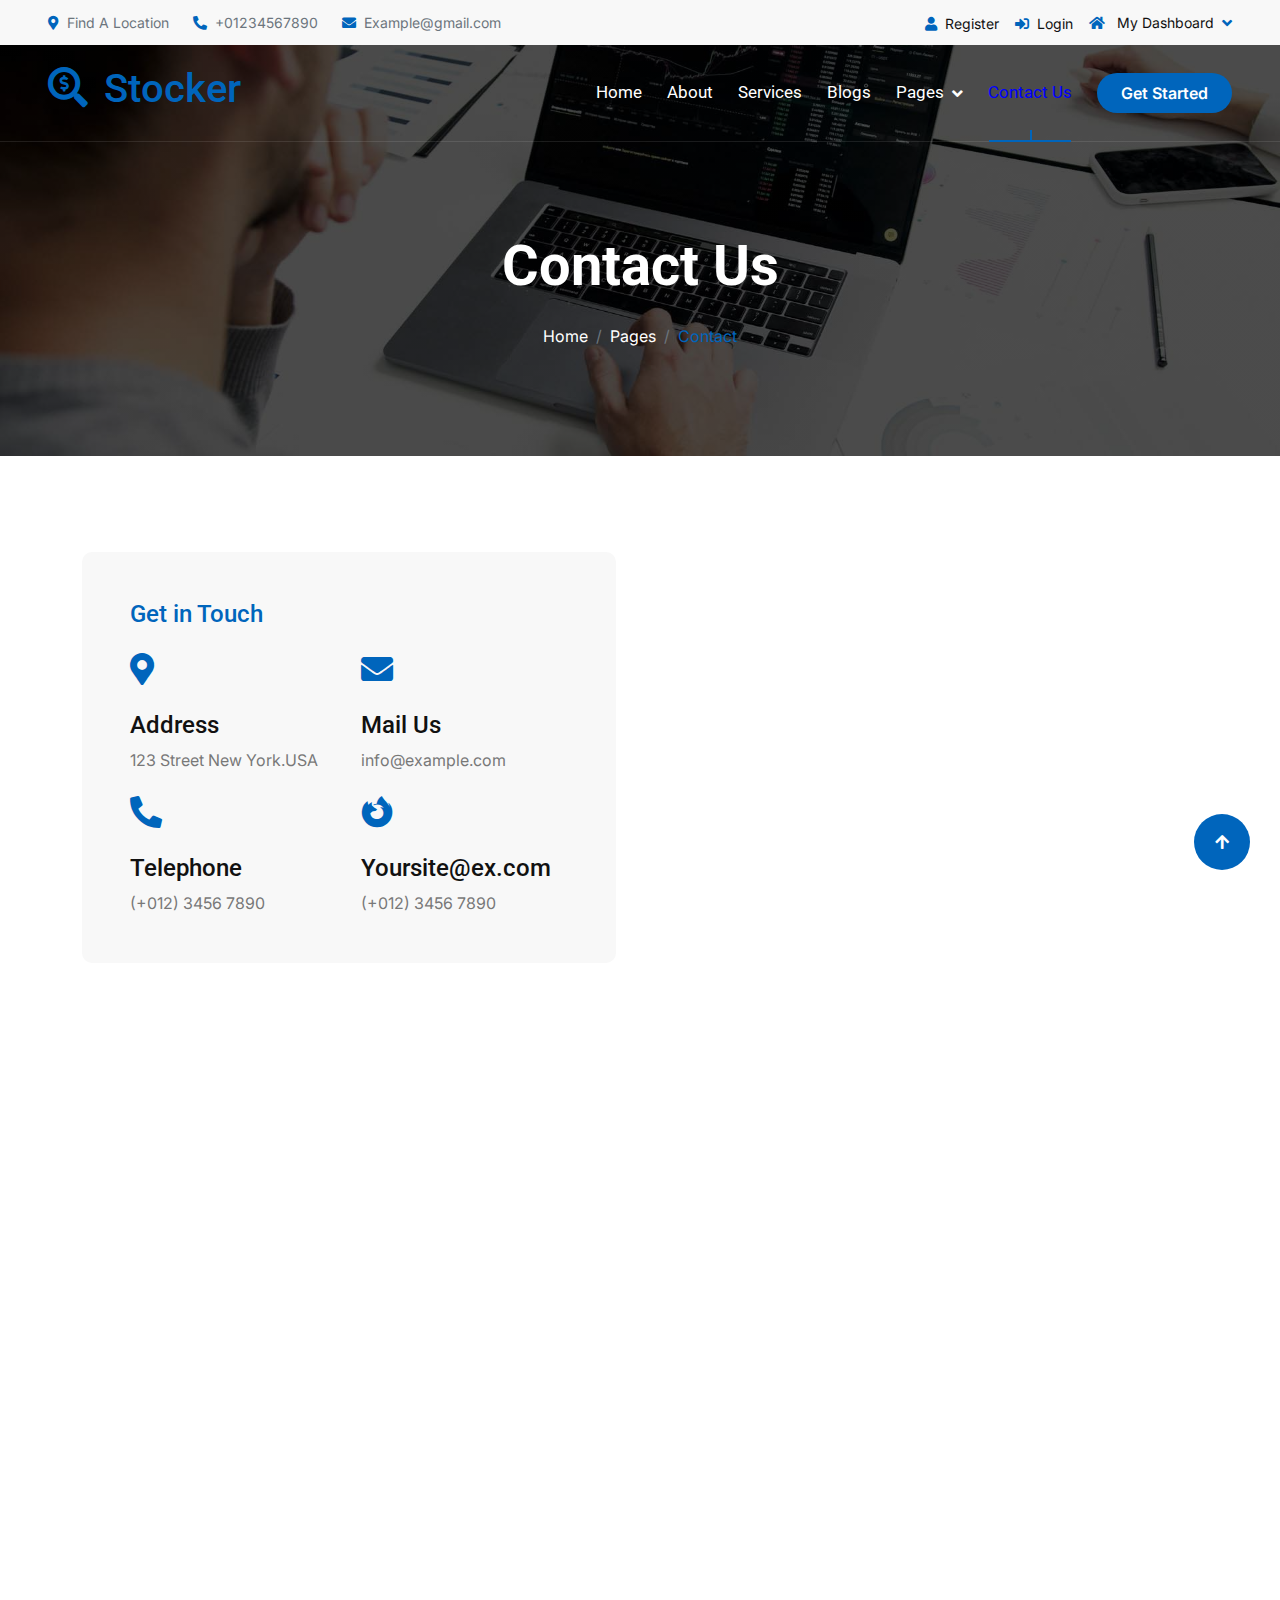
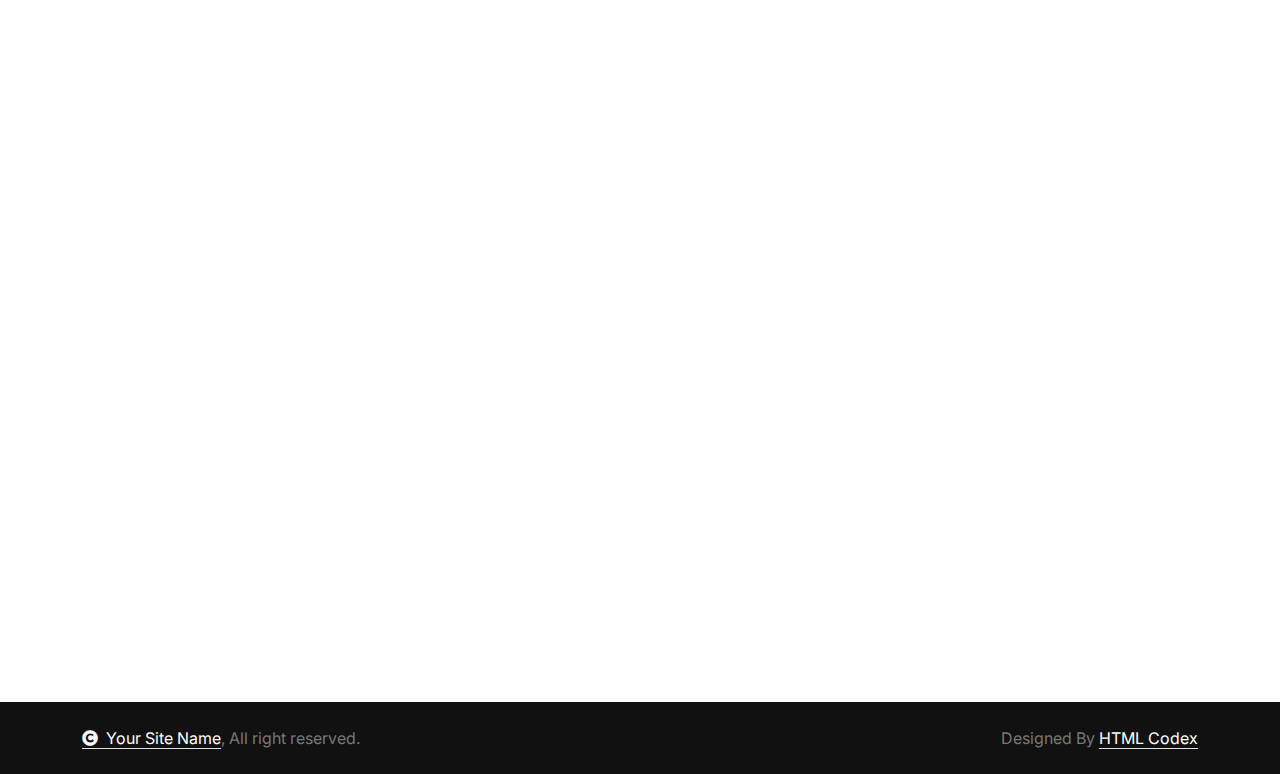
<file: contact.html>
<!DOCTYPE html>
<html lang="en">

    <head>
        <meta charset="utf-8">
        <title>Stocker - Stock Market Website Template</title>
        <meta content="width=device-width, initial-scale=1.0" name="viewport">
        <meta content="" name="keywords">
        <meta content="" name="description">

        <!-- Google Web Fonts -->
        <link rel="preconnect" href="https://fonts.googleapis.com">
        <link rel="preconnect" href="https://fonts.gstatic.com" crossorigin>
        <link href="https://fonts.googleapis.com/css2?family=Inter:wght@100..900&family=Roboto:wght@400;500;700;900&display=swap" rel="stylesheet"> 

        <!-- Icon Font Stylesheet -->
        <link rel="stylesheet" href="https://use.fontawesome.com/releases/v5.15.4/css/all.css"/>
        <link href="https://cdn.jsdelivr.net/npm/bootstrap-icons@1.4.1/font/bootstrap-icons.css" rel="stylesheet">

        <!-- Libraries Stylesheet -->
        <link href="lib/animate/animate.min.css" rel="stylesheet">
        <link href="lib/lightbox/css/lightbox.min.css" rel="stylesheet">
        <link href="lib/owlcarousel/assets/owl.carousel.min.css" rel="stylesheet">


        <!-- Customized Bootstrap Stylesheet -->
        <link href="css/bootstrap.min.css" rel="stylesheet">

        <!-- Template Stylesheet -->
        <link href="css/style.css" rel="stylesheet">
    </head>

    <body>

        <!-- Spinner Start -->
        <div id="spinner" class="show bg-white position-fixed translate-middle w-100 vh-100 top-50 start-50 d-flex align-items-center justify-content-center">
            <div class="spinner-border text-primary" style="width: 3rem; height: 3rem;" role="status">
                <span class="sr-only">Loading...</span>
            </div>
        </div>
        <!-- Spinner End -->

        <!-- Topbar Start -->
        <div class="container-fluid topbar bg-light px-5 d-none d-lg-block">
            <div class="row gx-0 align-items-center">
                <div class="col-lg-8 text-center text-lg-start mb-2 mb-lg-0">
                    <div class="d-flex flex-wrap">
                        <a href="#" class="text-muted small me-4"><i class="fas fa-map-marker-alt text-primary me-2"></i>Find A Location</a>
                        <a href="tel:+01234567890" class="text-muted small me-4"><i class="fas fa-phone-alt text-primary me-2"></i>+01234567890</a>
                        <a href="mailto:example@gmail.com" class="text-muted small me-0"><i class="fas fa-envelope text-primary me-2"></i>Example@gmail.com</a>
                    </div>
                </div>
                <div class="col-lg-4 text-center text-lg-end">
                    <div class="d-inline-flex align-items-center" style="height: 45px;">
                        <a href="#"><small class="me-3 text-dark"><i class="fa fa-user text-primary me-2"></i>Register</small></a>
                        <a href="#"><small class="me-3 text-dark"><i class="fa fa-sign-in-alt text-primary me-2"></i>Login</small></a>
                        <div class="dropdown">
                            <a href="#" class="dropdown-toggle text-dark" data-bs-toggle="dropdown"><small><i class="fa fa-home text-primary me-2"></i> My Dashboard</small></a>
                            <div class="dropdown-menu rounded">
                                <a href="#" class="dropdown-item"><i class="fas fa-user-alt me-2"></i> My Profile</a>
                                <a href="#" class="dropdown-item"><i class="fas fa-comment-alt me-2"></i> Inbox</a>
                                <a href="#" class="dropdown-item"><i class="fas fa-bell me-2"></i> Notifications</a>
                                <a href="#" class="dropdown-item"><i class="fas fa-cog me-2"></i> Account Settings</a>
                                <a href="#" class="dropdown-item"><i class="fas fa-power-off me-2"></i> Log Out</a>
                            </div>
                        </div>
                    </div>
                </div>
            </div>
        </div>
        <!-- Topbar End -->

        <!-- Navbar & Hero Start -->
        <div class="container-fluid position-relative p-0">
            <nav class="navbar navbar-expand-lg navbar-light px-4 px-lg-5 py-3 py-lg-0">
                <a href="" class="navbar-brand p-0">
                    <h1 class="text-primary"><i class="fas fa-search-dollar me-3"></i>Stocker</h1>
                    <!-- <img src="img/logo.png" alt="Logo"> -->
                </a>
                <button class="navbar-toggler" type="button" data-bs-toggle="collapse" data-bs-target="#navbarCollapse">
                    <span class="fa fa-bars"></span>
                </button>
                <div class="collapse navbar-collapse" id="navbarCollapse">
                    <div class="navbar-nav ms-auto py-0">
                        <a href="index.html" class="nav-item nav-link">Home</a>
                        <a href="about.html" class="nav-item nav-link">About</a>
                        <a href="service.html" class="nav-item nav-link">Services</a>
                        <a href="blog.html" class="nav-item nav-link">Blogs</a>
                        <div class="nav-item dropdown">
                            <a href="#" class="nav-link" data-bs-toggle="dropdown">
                                <span class="dropdown-toggle">Pages</span>
                            </a>
                            <div class="dropdown-menu m-0">
                                <a href="feature.html" class="dropdown-item">Our Features</a>
                                <a href="team.html" class="dropdown-item">Our team</a>
                                <a href="testimonial.html" class="dropdown-item">Testimonial</a>
                                <a href="offer.html" class="dropdown-item">Our offer</a>
                                <a href="FAQ.html" class="dropdown-item">FAQs</a>
                                <a href="404.html" class="dropdown-item">404 Page</a>
                            </div>
                        </div>
                        <a href="contact.html" class="nav-item nav-link active">Contact Us</a>
                    </div>
                    <a href="#" class="btn btn-primary rounded-pill py-2 px-4 my-3 my-lg-0 flex-shrink-0">Get Started</a>
                </div>
            </nav>

            <!-- Header Start -->
            <div class="container-fluid bg-breadcrumb">
                <div class="container text-center py-5" style="max-width: 900px;">
                    <h4 class="text-white display-4 mb-4 wow fadeInDown" data-wow-delay="0.1s">Contact Us</h4>
                    <ol class="breadcrumb d-flex justify-content-center mb-0 wow fadeInDown" data-wow-delay="0.3s">
                        <li class="breadcrumb-item"><a href="index.html">Home</a></li>
                        <li class="breadcrumb-item"><a href="#">Pages</a></li>
                        <li class="breadcrumb-item active text-primary">Contact</li>
                    </ol>    
                </div>
            </div>
            <!-- Header End -->
        </div>
        <!-- Navbar & Hero End -->

        <!-- Contact Start -->
        <div class="container-fluid contact py-5">
            <div class="container py-5">
                <div class="row g-5">
                    <div class="col-xl-6">
                        <div class="wow fadeInUp" data-wow-delay="0.2s">
                            <div class="bg-light rounded p-5 mb-5">
                                <h4 class="text-primary mb-4">Get in Touch</h4>
                                <div class="row g-4">
                                    <div class="col-md-6">
                                        <div class="contact-add-item">
                                            <div class="contact-icon text-primary mb-4">
                                                <i class="fas fa-map-marker-alt fa-2x"></i>
                                            </div>
                                            <div>
                                                <h4>Address</h4>
                                                <p class="mb-0">123 Street New York.USA</p>
                                            </div>
                                        </div>
                                    </div>
                                    <div class="col-md-6">
                                        <div class="contact-add-item">
                                            <div class="contact-icon text-primary mb-4">
                                                <i class="fas fa-envelope fa-2x"></i>
                                            </div>
                                            <div>
                                                <h4>Mail Us</h4>
                                                <p class="mb-0">info@example.com</p>
                                            </div>
                                        </div>
                                    </div>
                                    <div class="col-md-6">
                                        <div class="contact-add-item">
                                            <div class="contact-icon text-primary mb-4">
                                                <i class="fa fa-phone-alt fa-2x"></i>
                                            </div>
                                            <div>
                                                <h4>Telephone</h4>
                                                <p class="mb-0">(+012) 3456 7890</p>
                                            </div>
                                        </div>
                                    </div>
                                    <div class="col-md-6">
                                        <div class="contact-add-item">
                                            <div class="contact-icon text-primary mb-4">
                                                <i class="fab fa-firefox-browser fa-2x"></i>
                                            </div>
                                            <div>
                                                <h4>Yoursite@ex.com</h4>
                                                <p class="mb-0">(+012) 3456 7890</p>
                                            </div>
                                        </div>
                                    </div>
                                </div>
                            </div>
                            <div class="bg-light p-5 rounded h-100 wow fadeInUp" data-wow-delay="0.2s">
                                <h4 class="text-primary">Send Your Message</h4>
                                <p class="mb-4">The contact form is currently inactive. Get a functional and working contact form with Ajax & PHP in a few minutes. Just copy and paste the files, add a little code and you're done. <a class="text-primary fw-bold" href="https://htmlcodex.com/contact-form">Download Now</a>.</p>
                                <form>
                                    <div class="row g-4">
                                        <div class="col-lg-12 col-xl-6">
                                            <div class="form-floating">
                                                <input type="text" class="form-control border-0" id="name" placeholder="Your Name">
                                                <label for="name">Your Name</label>
                                            </div>
                                        </div>
                                        <div class="col-lg-12 col-xl-6">
                                            <div class="form-floating">
                                                <input type="email" class="form-control border-0" id="email" placeholder="Your Email">
                                                <label for="email">Your Email</label>
                                            </div>
                                        </div>
                                        <div class="col-lg-12 col-xl-6">
                                            <div class="form-floating">
                                                <input type="phone" class="form-control border-0" id="phone" placeholder="Phone">
                                                <label for="phone">Your Phone</label>
                                            </div>
                                        </div>
                                        <div class="col-lg-12 col-xl-6">
                                            <div class="form-floating">
                                                <input type="text" class="form-control border-0" id="project" placeholder="Project">
                                                <label for="project">Your Project</label>
                                            </div>
                                        </div>
                                        <div class="col-12">
                                            <div class="form-floating">
                                                <input type="text" class="form-control border-0" id="subject" placeholder="Subject">
                                                <label for="subject">Subject</label>
                                            </div>
                                        </div>
                                        <div class="col-12">
                                            <div class="form-floating">
                                                <textarea class="form-control border-0" placeholder="Leave a message here" id="message" style="height: 160px"></textarea>
                                                <label for="message">Message</label>
                                            </div>

                                        </div>
                                        <div class="col-12">
                                            <button class="btn btn-primary w-100 py-3">Send Message</button>
                                        </div>
                                    </div>
                                </form>
                            </div>
                        </div>
                    </div>
                    <div class="col-xl-6 wow fadeInRight" data-wow-delay="0.2s">
                        <div class="rounded h-100">
                            <iframe class="rounded h-100 w-100" 
                            style="height: 400px;" src="https://www.google.com/maps/embed?pb=!1m18!1m12!1m3!1d387191.33750346623!2d-73.97968099999999!3d40.6974881!2m3!1f0!2f0!3f0!3m2!1i1024!2i768!4f13.1!3m3!1m2!1s0x89c24fa5d33f083b%3A0xc80b8f06e177fe62!2sNew%20York%2C%20NY%2C%20USA!5e0!3m2!1sen!2sbd!4v1694259649153!5m2!1sen!2sbd" 
                            loading="lazy" referrerpolicy="no-referrer-when-downgrade"></iframe>
                        </div>
                    </div>
                </div>
            </div>
        </div>
        <!-- Contact End -->

        <!-- Footer Start -->
        <div class="container-fluid footer py-5 wow fadeIn" data-wow-delay="0.2s">
            <div class="container py-5 border-start-0 border-end-0" style="border: 1px solid; border-color: rgb(255, 255, 255, 0.08);">
                <div class="row g-5">
                    <div class="col-md-6 col-lg-6 col-xl-4">
                        <div class="footer-item">
                            <a href="index.html" class="p-0">
                                <h4 class="text-white"><i class="fas fa-search-dollar me-3"></i>Stocker</h4>
                                <!-- <img src="img/logo.png" alt="Logo"> -->
                            </a>
                            <p class="mb-4">Dolor amet sit justo amet elitr clita ipsum elitr est.Lorem ipsum dolor sit amet, consectetur adipiscing...</p>
                            <div class="d-flex">
                                <a href="#" class="bg-primary d-flex rounded align-items-center py-2 px-3 me-2">
                                    <i class="fas fa-apple-alt text-white"></i>
                                    <div class="ms-3">
                                        <small class="text-white">Download on the</small>
                                        <h6 class="text-white">App Store</h6>
                                    </div>
                                </a>
                                <a href="#" class="bg-dark d-flex rounded align-items-center py-2 px-3 ms-2">
                                    <i class="fas fa-play text-primary"></i>
                                    <div class="ms-3">
                                        <small class="text-white">Get it on</small>
                                        <h6 class="text-white">Google Play</h6>
                                    </div>
                                </a>
                            </div>
                        </div>
                    </div>
                    <div class="col-md-6 col-lg-6 col-xl-2">
                        <div class="footer-item">
                            <h4 class="text-white mb-4">Quick Links</h4>
                            <a href="#"><i class="fas fa-angle-right me-2"></i> About Us</a>
                            <a href="#"><i class="fas fa-angle-right me-2"></i> Feature</a>
                            <a href="#"><i class="fas fa-angle-right me-2"></i> Attractions</a>
                            <a href="#"><i class="fas fa-angle-right me-2"></i> Tickets</a>
                            <a href="#"><i class="fas fa-angle-right me-2"></i> Blog</a>
                            <a href="#"><i class="fas fa-angle-right me-2"></i> Contact us</a>
                        </div>
                    </div>
                    <div class="col-md-6 col-lg-6 col-xl-3">
                        <div class="footer-item">
                            <h4 class="text-white mb-4">Support</h4>
                            <a href="#"><i class="fas fa-angle-right me-2"></i> Privacy Policy</a>
                            <a href="#"><i class="fas fa-angle-right me-2"></i> Terms & Conditions</a>
                            <a href="#"><i class="fas fa-angle-right me-2"></i> Disclaimer</a>
                            <a href="#"><i class="fas fa-angle-right me-2"></i> Support</a>
                            <a href="#"><i class="fas fa-angle-right me-2"></i> FAQ</a>
                            <a href="#"><i class="fas fa-angle-right me-2"></i> Help</a>
                        </div>
                    </div>
                    <div class="col-md-6 col-lg-6 col-xl-3">
                        <div class="footer-item">
                            <h4 class="text-white mb-4">Contact Info</h4>
                            <div class="d-flex align-items-center">
                                <i class="fas fa-map-marker-alt text-primary me-3"></i>
                                <p class="text-white mb-0">123 Street New York.USA</p>
                            </div>
                            <div class="d-flex align-items-center">
                                <i class="fas fa-envelope text-primary me-3"></i>
                                <p class="text-white mb-0">info@example.com</p>
                            </div>
                            <div class="d-flex align-items-center">
                                <i class="fa fa-phone-alt text-primary me-3"></i>
                                <p class="text-white mb-0">(+012) 3456 7890</p>
                            </div>
                            <div class="d-flex align-items-center mb-4">
                                <i class="fab fa-firefox-browser text-primary me-3"></i>
                                <p class="text-white mb-0">Yoursite@ex.com</p>
                            </div>
                            <div class="d-flex">
                                <a class="btn btn-primary btn-sm-square rounded-circle me-3" href="#"><i class="fab fa-facebook-f text-white"></i></a>
                                <a class="btn btn-primary btn-sm-square rounded-circle me-3" href="#"><i class="fab fa-twitter text-white"></i></a>
                                <a class="btn btn-primary btn-sm-square rounded-circle me-3" href="#"><i class="fab fa-instagram text-white"></i></a>
                                <a class="btn btn-primary btn-sm-square rounded-circle me-0" href="#"><i class="fab fa-linkedin-in text-white"></i></a>
                            </div>
                        </div>
                    </div>
                </div>
            </div>
        </div>
        <!-- Footer End -->
        
        <!-- Copyright Start -->
        <div class="container-fluid copyright py-4">
            <div class="container">
                <div class="row g-4 align-items-center">
                    <div class="col-md-6 text-center text-md-start mb-md-0">
                        <span class="text-body"><a href="#" class="border-bottom text-white"><i class="fas fa-copyright text-light me-2"></i>Your Site Name</a>, All right reserved.</span>
                    </div>
                    <div class="col-md-6 text-center text-md-end text-body">
                        <!--/*** This template is free as long as you keep the below author’s credit link/attribution link/backlink. ***/-->
                        <!--/*** If you'd like to use the template without the below author’s credit link/attribution link/backlink, ***/-->
                        <!--/*** you can purchase the Credit Removal License from "https://htmlcodex.com/credit-removal". ***/-->
                        Designed By <a class="border-bottom text-white" href="https://htmlcodex.com">HTML Codex</a>
                    </div>
                </div>
            </div>
        </div>
        <!-- Copyright End -->


        <!-- Back to Top -->
        <a href="#" class="btn btn-primary btn-lg-square rounded-circle back-to-top"><i class="fa fa-arrow-up"></i></a>   

        
        <!-- JavaScript Libraries -->
        <script src="https://ajax.googleapis.com/ajax/libs/jquery/3.6.4/jquery.min.js"></script>
        <script src="https://cdn.jsdelivr.net/npm/bootstrap@5.0.0/dist/js/bootstrap.bundle.min.js"></script>
        <script src="lib/wow/wow.min.js"></script>
        <script src="lib/easing/easing.min.js"></script>
        <script src="lib/waypoints/waypoints.min.js"></script>
        <script src="lib/counterup/counterup.min.js"></script>
        <script src="lib/lightbox/js/lightbox.min.js"></script>
        <script src="lib/owlcarousel/owl.carousel.min.js"></script>
        

        <!-- Template Javascript -->
        <script src="js/main.js"></script>
    </body>

</html>
</file>
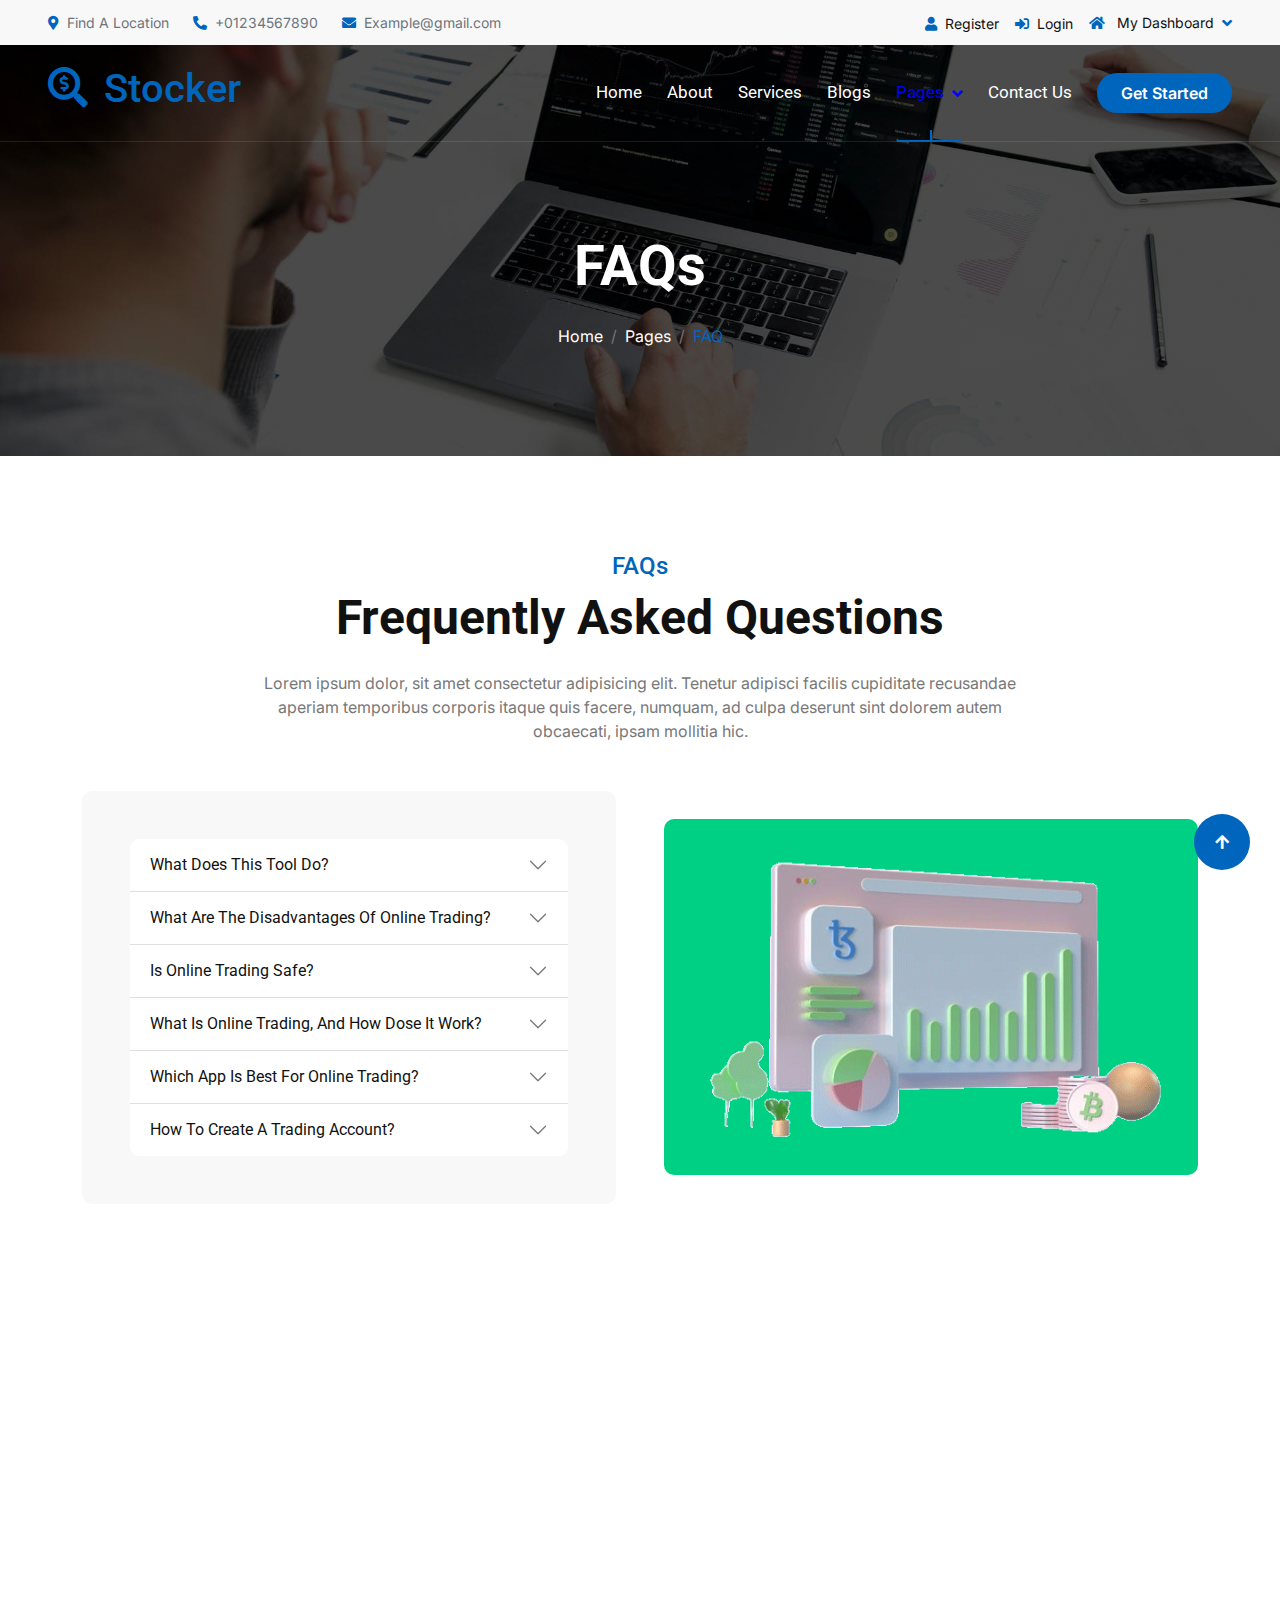
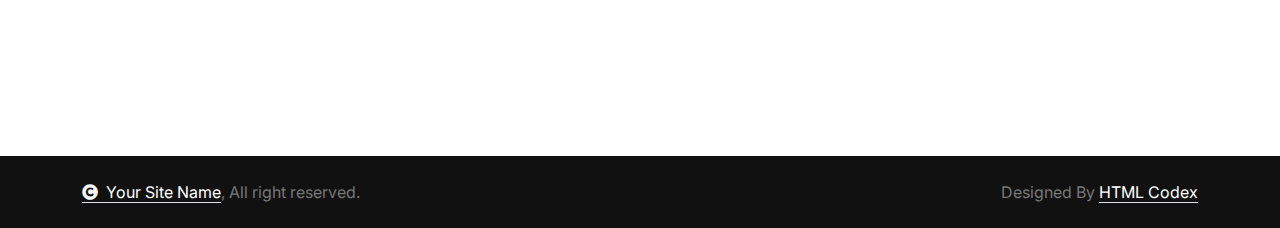
<file: FAQ.html>
<!DOCTYPE html>
<html lang="en">

    <head>
        <meta charset="utf-8">
        <title>Stocker - Stock Market Website Template</title>
        <meta content="width=device-width, initial-scale=1.0" name="viewport">
        <meta content="" name="keywords">
        <meta content="" name="description">

        <!-- Google Web Fonts -->
        <link rel="preconnect" href="https://fonts.googleapis.com">
        <link rel="preconnect" href="https://fonts.gstatic.com" crossorigin>
        <link href="https://fonts.googleapis.com/css2?family=Inter:wght@100..900&family=Roboto:wght@400;500;700;900&display=swap" rel="stylesheet"> 

        <!-- Icon Font Stylesheet -->
        <link rel="stylesheet" href="https://use.fontawesome.com/releases/v5.15.4/css/all.css"/>
        <link href="https://cdn.jsdelivr.net/npm/bootstrap-icons@1.4.1/font/bootstrap-icons.css" rel="stylesheet">

        <!-- Libraries Stylesheet -->
        <link href="lib/animate/animate.min.css" rel="stylesheet">
        <link href="lib/lightbox/css/lightbox.min.css" rel="stylesheet">
        <link href="lib/owlcarousel/assets/owl.carousel.min.css" rel="stylesheet">


        <!-- Customized Bootstrap Stylesheet -->
        <link href="css/bootstrap.min.css" rel="stylesheet">

        <!-- Template Stylesheet -->
        <link href="css/style.css" rel="stylesheet">
    </head>

    <body>

        <!-- Spinner Start -->
        <div id="spinner" class="show bg-white position-fixed translate-middle w-100 vh-100 top-50 start-50 d-flex align-items-center justify-content-center">
            <div class="spinner-border text-primary" style="width: 3rem; height: 3rem;" role="status">
                <span class="sr-only">Loading...</span>
            </div>
        </div>
        <!-- Spinner End -->

        <!-- Topbar Start -->
        <div class="container-fluid topbar bg-light px-5 d-none d-lg-block">
            <div class="row gx-0 align-items-center">
                <div class="col-lg-8 text-center text-lg-start mb-2 mb-lg-0">
                    <div class="d-flex flex-wrap">
                        <a href="#" class="text-muted small me-4"><i class="fas fa-map-marker-alt text-primary me-2"></i>Find A Location</a>
                        <a href="tel:+01234567890" class="text-muted small me-4"><i class="fas fa-phone-alt text-primary me-2"></i>+01234567890</a>
                        <a href="mailto:example@gmail.com" class="text-muted small me-0"><i class="fas fa-envelope text-primary me-2"></i>Example@gmail.com</a>
                    </div>
                </div>
                <div class="col-lg-4 text-center text-lg-end">
                    <div class="d-inline-flex align-items-center" style="height: 45px;">
                        <a href="#"><small class="me-3 text-dark"><i class="fa fa-user text-primary me-2"></i>Register</small></a>
                        <a href="#"><small class="me-3 text-dark"><i class="fa fa-sign-in-alt text-primary me-2"></i>Login</small></a>
                        <div class="dropdown">
                            <a href="#" class="dropdown-toggle text-dark" data-bs-toggle="dropdown"><small><i class="fa fa-home text-primary me-2"></i> My Dashboard</small></a>
                            <div class="dropdown-menu rounded">
                                <a href="#" class="dropdown-item"><i class="fas fa-user-alt me-2"></i> My Profile</a>
                                <a href="#" class="dropdown-item"><i class="fas fa-comment-alt me-2"></i> Inbox</a>
                                <a href="#" class="dropdown-item"><i class="fas fa-bell me-2"></i> Notifications</a>
                                <a href="#" class="dropdown-item"><i class="fas fa-cog me-2"></i> Account Settings</a>
                                <a href="#" class="dropdown-item"><i class="fas fa-power-off me-2"></i> Log Out</a>
                            </div>
                        </div>
                    </div>
                </div>
            </div>
        </div>
        <!-- Topbar End -->

        <!-- Navbar & Hero Start -->
        <div class="container-fluid position-relative p-0">
            <nav class="navbar navbar-expand-lg navbar-light px-4 px-lg-5 py-3 py-lg-0">
                <a href="" class="navbar-brand p-0">
                    <h1 class="text-primary"><i class="fas fa-search-dollar me-3"></i>Stocker</h1>
                    <!-- <img src="img/logo.png" alt="Logo"> -->
                </a>
                <button class="navbar-toggler" type="button" data-bs-toggle="collapse" data-bs-target="#navbarCollapse">
                    <span class="fa fa-bars"></span>
                </button>
                <div class="collapse navbar-collapse" id="navbarCollapse">
                    <div class="navbar-nav ms-auto py-0">
                        <a href="index.html" class="nav-item nav-link">Home</a>
                        <a href="about.html" class="nav-item nav-link">About</a>
                        <a href="service.html" class="nav-item nav-link">Services</a>
                        <a href="blog.html" class="nav-item nav-link">Blogs</a>
                        <div class="nav-item dropdown">
                            <a href="#" class="nav-link active" data-bs-toggle="dropdown">
                                <span class="dropdown-toggle">Pages</span>
                            </a>
                            <div class="dropdown-menu m-0">
                                <a href="feature.html" class="dropdown-item">Our Features</a>
                                <a href="team.html" class="dropdown-item">Our team</a>
                                <a href="testimonial.html" class="dropdown-item">Testimonial</a>
                                <a href="offer.html" class="dropdown-item">Our offer</a>
                                <a href="FAQ.html" class="dropdown-item active">FAQs</a>
                                <a href="404.html" class="dropdown-item">404 Page</a>
                            </div>
                        </div>
                        <a href="contact.html" class="nav-item nav-link">Contact Us</a>
                    </div>
                    <a href="#" class="btn btn-primary rounded-pill py-2 px-4 my-3 my-lg-0 flex-shrink-0">Get Started</a>
                </div>
            </nav>

            <!-- Header Start -->
            <div class="container-fluid bg-breadcrumb">
                <div class="container text-center py-5" style="max-width: 900px;">
                    <h4 class="text-white display-4 mb-4 wow fadeInDown" data-wow-delay="0.1s">FAQs</h4>
                    <ol class="breadcrumb d-flex justify-content-center mb-0 wow fadeInDown" data-wow-delay="0.3s">
                        <li class="breadcrumb-item"><a href="index.html">Home</a></li>
                        <li class="breadcrumb-item"><a href="#">Pages</a></li>
                        <li class="breadcrumb-item active text-primary">FAQ</li>
                    </ol>    
                </div>
            </div>
            <!-- Header End -->
        </div>
        <!-- Navbar & Hero End -->


        <!-- FAQs Start -->
        <div class="container-fluid faq-section py-5">
            <div class="container py-5 overflow-hidden">
                <div class="text-center mx-auto pb-5 wow fadeInUp" data-wow-delay="0.2s" style="max-width: 800px;">
                    <h4 class="text-primary">FAQs</h4>
                    <h1 class="display-5 mb-4">Frequently Asked Questions</h1>
                    <p class="mb-0">Lorem ipsum dolor, sit amet consectetur adipisicing elit. Tenetur adipisci facilis cupiditate recusandae aperiam temporibus corporis itaque quis facere, numquam, ad culpa deserunt sint dolorem autem obcaecati, ipsam mollitia hic.
                    </p>
                </div>
                <div class="row g-5 align-items-center">
                    <div class="col-lg-6 wow fadeInLeft" data-wow-delay="0.2s">
                        <div class="accordion accordion-flush bg-light rounded p-5" id="accordionFlushSection">
                            <div class="accordion-item rounded-top">
                                <h2 class="accordion-header" id="flush-headingOne">
                                    <button class="accordion-button collapsed rounded-top" type="button" data-bs-toggle="collapse" data-bs-target="#flush-collapseOne" aria-expanded="false" aria-controls="flush-collapseOne">
                                    What Does This Tool Do?
                                    </button>
                                </h2>
                                <div id="flush-collapseOne" class="accordion-collapse collapse" aria-labelledby="flush-headingOne" data-bs-parent="#accordionFlushSection">
                                    <div class="accordion-body">Placeholder content for this accordion, which is intended to demonstrate the <code>.accordion-flush</code> class. This is the first item's accordion body.</div>
                                </div>
                            </div>
                            <div class="accordion-item">
                                <h2 class="accordion-header" id="flush-headingTwo">
                                    <button class="accordion-button collapsed" type="button" data-bs-toggle="collapse" data-bs-target="#flush-collapseTwo" aria-expanded="false" aria-controls="flush-collapseTwo">
                                    What Are The Disadvantages Of Online Trading?
                                    </button>
                                </h2>
                                <div id="flush-collapseTwo" class="accordion-collapse collapse" aria-labelledby="flush-headingTwo" data-bs-parent="#accordionFlushSection">
                                    <div class="accordion-body">Placeholder content for this accordion, which is intended to demonstrate the <code>.accordion-flush</code> class. This is the second item's accordion body. Let's imagine this being filled with some actual content.</div>
                                </div>
                            </div>
                            <div class="accordion-item">
                                <h2 class="accordion-header" id="flush-headingThree">
                                    <button class="accordion-button collapsed" type="button" data-bs-toggle="collapse" data-bs-target="#flush-collapseThree" aria-expanded="false" aria-controls="flush-collapseThree">
                                    Is Online Trading Safe?
                                    </button>
                                </h2>
                                <div id="flush-collapseThree" class="accordion-collapse collapse" aria-labelledby="flush-headingThree" data-bs-parent="#accordionFlushSection">
                                    <div class="accordion-body">Placeholder content for this accordion, which is intended to demonstrate the <code>.accordion-flush</code> class. This is the second item's accordion body. Let's imagine this being filled with some actual content.</div>
                                </div>
                            </div>
                            <div class="accordion-item">
                                <h2 class="accordion-header" id="flush-headingFour">
                                    <button class="accordion-button collapsed" type="button" data-bs-toggle="collapse" data-bs-target="#flush-collapseFour" aria-expanded="false" aria-controls="flush-collapseFour">
                                    What Is Online Trading, And How Dose It Work?
                                    </button>
                                </h2>
                                <div id="flush-collapseFour" class="accordion-collapse collapse" aria-labelledby="flush-headingFour" data-bs-parent="#accordionFlushSection">
                                    <div class="accordion-body">Placeholder content for this accordion, which is intended to demonstrate the <code>.accordion-flush</code> class. This is the second item's accordion body. Let's imagine this being filled with some actual content.</div>
                                </div>
                            </div>
                            <div class="accordion-item">
                                <h2 class="accordion-header" id="flush-headingFive">
                                    <button class="accordion-button collapsed" type="button" data-bs-toggle="collapse" data-bs-target="#flush-collapseFive" aria-expanded="false" aria-controls="flush-collapseFive">
                                    Which App Is Best For Online Trading?
                                    </button>
                                </h2>
                                <div id="flush-collapseFive" class="accordion-collapse collapse" aria-labelledby="flush-headingFive" data-bs-parent="#accordionFlushSection">
                                    <div class="accordion-body">Placeholder content for this accordion, which is intended to demonstrate the <code>.accordion-flush</code> class. This is the second item's accordion body. Let's imagine this being filled with some actual content.</div>
                                </div>
                            </div>
                            <div class="accordion-item rounded-bottom">
                                <h2 class="accordion-header" id="flush-headingSix">
                                    <button class="accordion-button collapsed" type="button" data-bs-toggle="collapse" data-bs-target="#flush-collapseSix" aria-expanded="false" aria-controls="flush-collapseSix">
                                    How To Create A Trading Account?
                                    </button>
                                </h2>
                                <div id="flush-collapseSix" class="accordion-collapse collapse" aria-labelledby="flush-headingSix" data-bs-parent="#accordionFlushSection">
                                    <div class="accordion-body">Placeholder content for this accordion, which is intended to demonstrate the <code>.accordion-flush</code> class. This is the third item's accordion body. Nothing more exciting happening here in terms of content, but just filling up the space to make it look, at least at first glance, a bit more representative of how this would look in a real-world application.</div>
                                </div>
                            </div>
                        </div>
                    </div>
                    <div class="col-lg-6 wow fadeInRight" data-wow-delay="0.2s">
                        <div class="bg-primary rounded">
                            <img src="img/about-2.png" class="img-fluid w-100" alt="">
                        </div>
                    </div>
                </div>
            </div>
        </div>
        <!-- FAQs End -->

        <!-- Footer Start -->
        <div class="container-fluid footer py-5 wow fadeIn" data-wow-delay="0.2s">
            <div class="container py-5 border-start-0 border-end-0" style="border: 1px solid; border-color: rgb(255, 255, 255, 0.08);">
                <div class="row g-5">
                    <div class="col-md-6 col-lg-6 col-xl-4">
                        <div class="footer-item">
                            <a href="index.html" class="p-0">
                                <h4 class="text-white"><i class="fas fa-search-dollar me-3"></i>Stocker</h4>
                                <!-- <img src="img/logo.png" alt="Logo"> -->
                            </a>
                            <p class="mb-4">Dolor amet sit justo amet elitr clita ipsum elitr est.Lorem ipsum dolor sit amet, consectetur adipiscing...</p>
                            <div class="d-flex">
                                <a href="#" class="bg-primary d-flex rounded align-items-center py-2 px-3 me-2">
                                    <i class="fas fa-apple-alt text-white"></i>
                                    <div class="ms-3">
                                        <small class="text-white">Download on the</small>
                                        <h6 class="text-white">App Store</h6>
                                    </div>
                                </a>
                                <a href="#" class="bg-dark d-flex rounded align-items-center py-2 px-3 ms-2">
                                    <i class="fas fa-play text-primary"></i>
                                    <div class="ms-3">
                                        <small class="text-white">Get it on</small>
                                        <h6 class="text-white">Google Play</h6>
                                    </div>
                                </a>
                            </div>
                        </div>
                    </div>
                    <div class="col-md-6 col-lg-6 col-xl-2">
                        <div class="footer-item">
                            <h4 class="text-white mb-4">Quick Links</h4>
                            <a href="#"><i class="fas fa-angle-right me-2"></i> About Us</a>
                            <a href="#"><i class="fas fa-angle-right me-2"></i> Feature</a>
                            <a href="#"><i class="fas fa-angle-right me-2"></i> Attractions</a>
                            <a href="#"><i class="fas fa-angle-right me-2"></i> Tickets</a>
                            <a href="#"><i class="fas fa-angle-right me-2"></i> Blog</a>
                            <a href="#"><i class="fas fa-angle-right me-2"></i> Contact us</a>
                        </div>
                    </div>
                    <div class="col-md-6 col-lg-6 col-xl-3">
                        <div class="footer-item">
                            <h4 class="text-white mb-4">Support</h4>
                            <a href="#"><i class="fas fa-angle-right me-2"></i> Privacy Policy</a>
                            <a href="#"><i class="fas fa-angle-right me-2"></i> Terms & Conditions</a>
                            <a href="#"><i class="fas fa-angle-right me-2"></i> Disclaimer</a>
                            <a href="#"><i class="fas fa-angle-right me-2"></i> Support</a>
                            <a href="#"><i class="fas fa-angle-right me-2"></i> FAQ</a>
                            <a href="#"><i class="fas fa-angle-right me-2"></i> Help</a>
                        </div>
                    </div>
                    <div class="col-md-6 col-lg-6 col-xl-3">
                        <div class="footer-item">
                            <h4 class="text-white mb-4">Contact Info</h4>
                            <div class="d-flex align-items-center">
                                <i class="fas fa-map-marker-alt text-primary me-3"></i>
                                <p class="text-white mb-0">123 Street New York.USA</p>
                            </div>
                            <div class="d-flex align-items-center">
                                <i class="fas fa-envelope text-primary me-3"></i>
                                <p class="text-white mb-0">info@example.com</p>
                            </div>
                            <div class="d-flex align-items-center">
                                <i class="fa fa-phone-alt text-primary me-3"></i>
                                <p class="text-white mb-0">(+012) 3456 7890</p>
                            </div>
                            <div class="d-flex align-items-center mb-4">
                                <i class="fab fa-firefox-browser text-primary me-3"></i>
                                <p class="text-white mb-0">Yoursite@ex.com</p>
                            </div>
                            <div class="d-flex">
                                <a class="btn btn-primary btn-sm-square rounded-circle me-3" href="#"><i class="fab fa-facebook-f text-white"></i></a>
                                <a class="btn btn-primary btn-sm-square rounded-circle me-3" href="#"><i class="fab fa-twitter text-white"></i></a>
                                <a class="btn btn-primary btn-sm-square rounded-circle me-3" href="#"><i class="fab fa-instagram text-white"></i></a>
                                <a class="btn btn-primary btn-sm-square rounded-circle me-0" href="#"><i class="fab fa-linkedin-in text-white"></i></a>
                            </div>
                        </div>
                    </div>
                </div>
            </div>
        </div>
        <!-- Footer End -->
        
        <!-- Copyright Start -->
        <div class="container-fluid copyright py-4">
            <div class="container">
                <div class="row g-4 align-items-center">
                    <div class="col-md-6 text-center text-md-start mb-md-0">
                        <span class="text-body"><a href="#" class="border-bottom text-white"><i class="fas fa-copyright text-light me-2"></i>Your Site Name</a>, All right reserved.</span>
                    </div>
                    <div class="col-md-6 text-center text-md-end text-body">
                        <!--/*** This template is free as long as you keep the below author’s credit link/attribution link/backlink. ***/-->
                        <!--/*** If you'd like to use the template without the below author’s credit link/attribution link/backlink, ***/-->
                        <!--/*** you can purchase the Credit Removal License from "https://htmlcodex.com/credit-removal". ***/-->
                        Designed By <a class="border-bottom text-white" href="https://htmlcodex.com">HTML Codex</a>
                    </div>
                </div>
            </div>
        </div>
        <!-- Copyright End -->


        <!-- Back to Top -->
        <a href="#" class="btn btn-primary btn-lg-square rounded-circle back-to-top"><i class="fa fa-arrow-up"></i></a>   

        
        <!-- JavaScript Libraries -->
        <script src="https://ajax.googleapis.com/ajax/libs/jquery/3.6.4/jquery.min.js"></script>
        <script src="https://cdn.jsdelivr.net/npm/bootstrap@5.0.0/dist/js/bootstrap.bundle.min.js"></script>
        <script src="lib/wow/wow.min.js"></script>
        <script src="lib/easing/easing.min.js"></script>
        <script src="lib/waypoints/waypoints.min.js"></script>
        <script src="lib/counterup/counterup.min.js"></script>
        <script src="lib/lightbox/js/lightbox.min.js"></script>
        <script src="lib/owlcarousel/owl.carousel.min.js"></script>
        

        <!-- Template Javascript -->
        <script src="js/main.js"></script>
    </body>

</html>
</file>
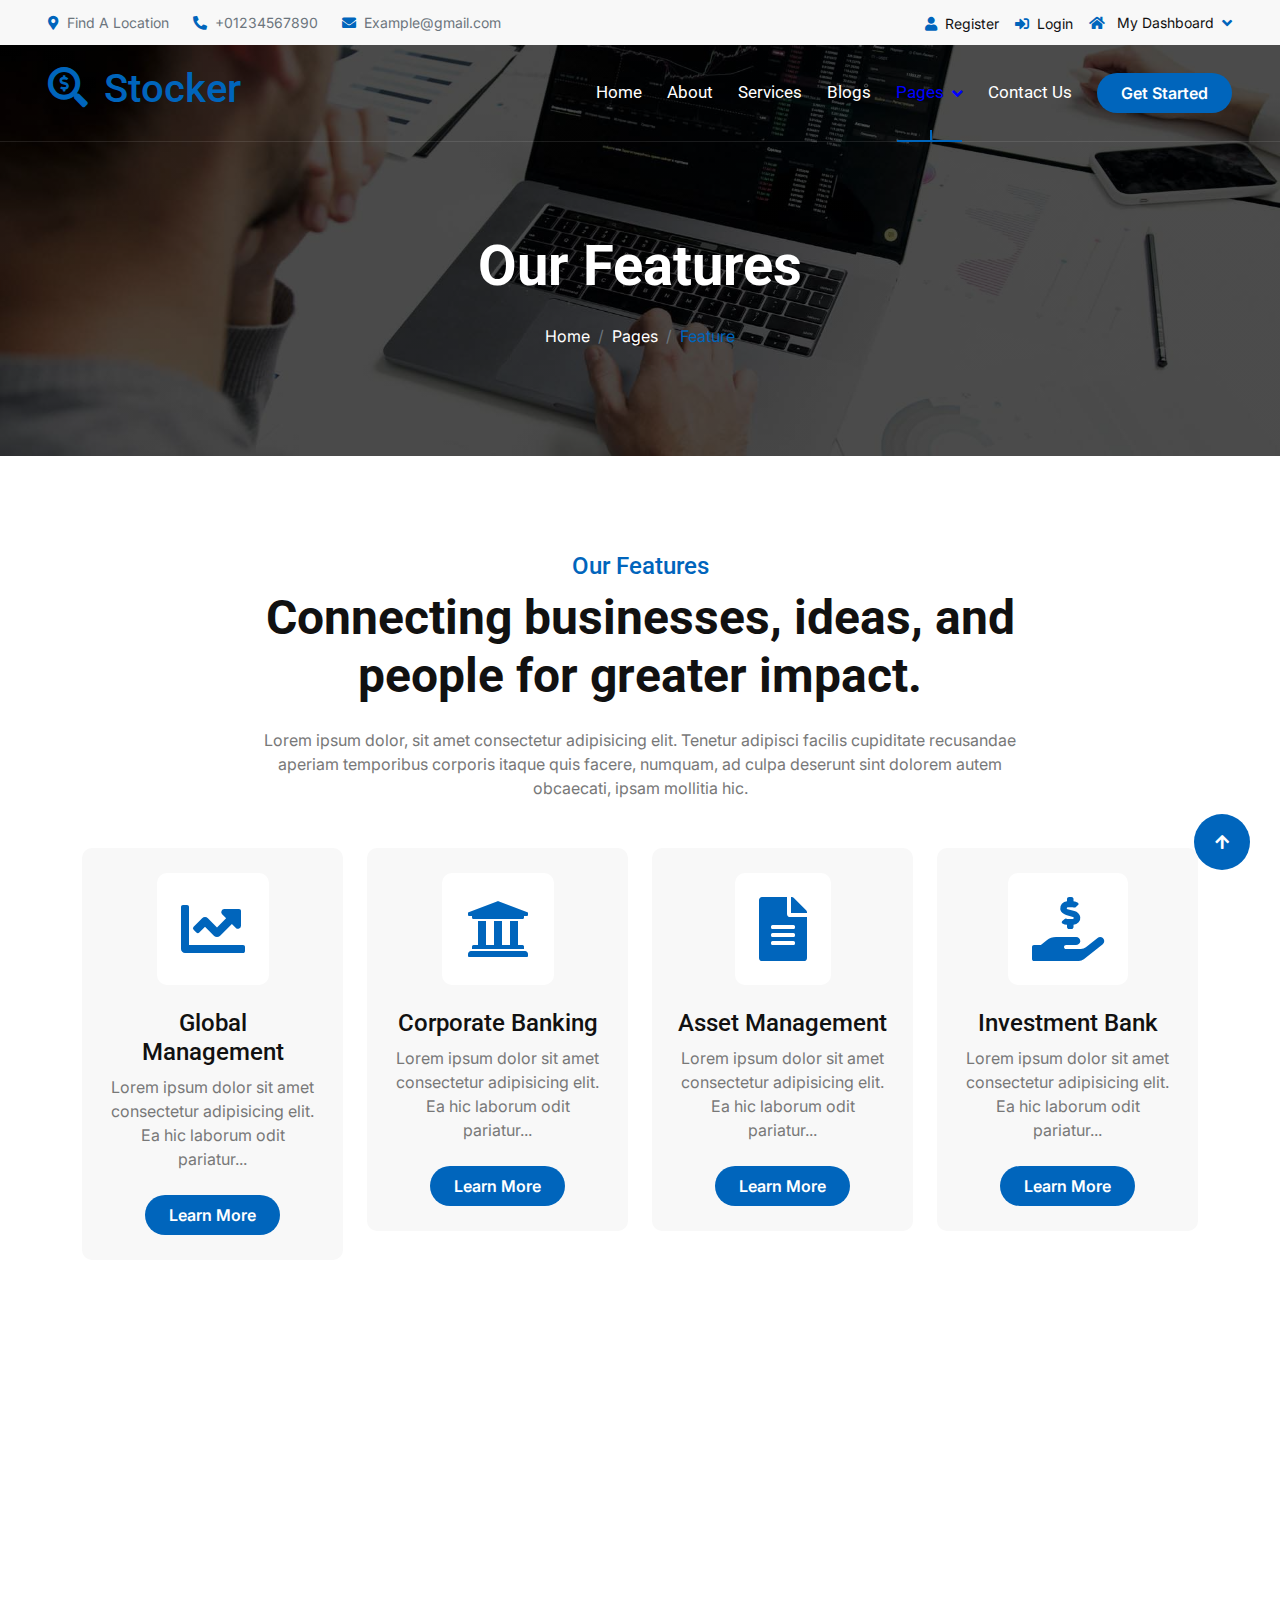
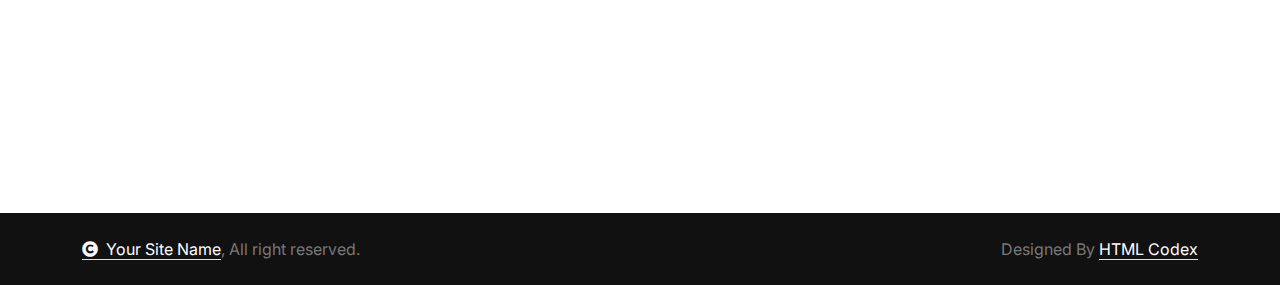
<file: feature.html>
<!DOCTYPE html>
<html lang="en">

    <head>
        <meta charset="utf-8">
        <title>Stocker - Stock Market Website Template</title>
        <meta content="width=device-width, initial-scale=1.0" name="viewport">
        <meta content="" name="keywords">
        <meta content="" name="description">

        <!-- Google Web Fonts -->
        <link rel="preconnect" href="https://fonts.googleapis.com">
        <link rel="preconnect" href="https://fonts.gstatic.com" crossorigin>
        <link href="https://fonts.googleapis.com/css2?family=Inter:wght@100..900&family=Roboto:wght@400;500;700;900&display=swap" rel="stylesheet"> 

        <!-- Icon Font Stylesheet -->
        <link rel="stylesheet" href="https://use.fontawesome.com/releases/v5.15.4/css/all.css"/>
        <link href="https://cdn.jsdelivr.net/npm/bootstrap-icons@1.4.1/font/bootstrap-icons.css" rel="stylesheet">

        <!-- Libraries Stylesheet -->
        <link href="lib/animate/animate.min.css" rel="stylesheet">
        <link href="lib/lightbox/css/lightbox.min.css" rel="stylesheet">
        <link href="lib/owlcarousel/assets/owl.carousel.min.css" rel="stylesheet">


        <!-- Customized Bootstrap Stylesheet -->
        <link href="css/bootstrap.min.css" rel="stylesheet">

        <!-- Template Stylesheet -->
        <link href="css/style.css" rel="stylesheet">
    </head>

    <body>

        <!-- Spinner Start -->
        <div id="spinner" class="show bg-white position-fixed translate-middle w-100 vh-100 top-50 start-50 d-flex align-items-center justify-content-center">
            <div class="spinner-border text-primary" style="width: 3rem; height: 3rem;" role="status">
                <span class="sr-only">Loading...</span>
            </div>
        </div>
        <!-- Spinner End -->

        <!-- Topbar Start -->
        <div class="container-fluid topbar bg-light px-5 d-none d-lg-block">
            <div class="row gx-0 align-items-center">
                <div class="col-lg-8 text-center text-lg-start mb-2 mb-lg-0">
                    <div class="d-flex flex-wrap">
                        <a href="#" class="text-muted small me-4"><i class="fas fa-map-marker-alt text-primary me-2"></i>Find A Location</a>
                        <a href="tel:+01234567890" class="text-muted small me-4"><i class="fas fa-phone-alt text-primary me-2"></i>+01234567890</a>
                        <a href="mailto:example@gmail.com" class="text-muted small me-0"><i class="fas fa-envelope text-primary me-2"></i>Example@gmail.com</a>
                    </div>
                </div>
                <div class="col-lg-4 text-center text-lg-end">
                    <div class="d-inline-flex align-items-center" style="height: 45px;">
                        <a href="#"><small class="me-3 text-dark"><i class="fa fa-user text-primary me-2"></i>Register</small></a>
                        <a href="#"><small class="me-3 text-dark"><i class="fa fa-sign-in-alt text-primary me-2"></i>Login</small></a>
                        <div class="dropdown">
                            <a href="#" class="dropdown-toggle text-dark" data-bs-toggle="dropdown"><small><i class="fa fa-home text-primary me-2"></i> My Dashboard</small></a>
                            <div class="dropdown-menu rounded">
                                <a href="#" class="dropdown-item"><i class="fas fa-user-alt me-2"></i> My Profile</a>
                                <a href="#" class="dropdown-item"><i class="fas fa-comment-alt me-2"></i> Inbox</a>
                                <a href="#" class="dropdown-item"><i class="fas fa-bell me-2"></i> Notifications</a>
                                <a href="#" class="dropdown-item"><i class="fas fa-cog me-2"></i> Account Settings</a>
                                <a href="#" class="dropdown-item"><i class="fas fa-power-off me-2"></i> Log Out</a>
                            </div>
                        </div>
                    </div>
                </div>
            </div>
        </div>
        <!-- Topbar End -->

        <!-- Navbar & Hero Start -->
        <div class="container-fluid position-relative p-0">
            <nav class="navbar navbar-expand-lg navbar-light px-4 px-lg-5 py-3 py-lg-0">
                <a href="" class="navbar-brand p-0">
                    <h1 class="text-primary"><i class="fas fa-search-dollar me-3"></i>Stocker</h1>
                    <!-- <img src="img/logo.png" alt="Logo"> -->
                </a>
                <button class="navbar-toggler" type="button" data-bs-toggle="collapse" data-bs-target="#navbarCollapse">
                    <span class="fa fa-bars"></span>
                </button>
                <div class="collapse navbar-collapse" id="navbarCollapse">
                    <div class="navbar-nav ms-auto py-0">
                        <a href="index.html" class="nav-item nav-link">Home</a>
                        <a href="about.html" class="nav-item nav-link">About</a>
                        <a href="service.html" class="nav-item nav-link">Services</a>
                        <a href="blog.html" class="nav-item nav-link">Blogs</a>
                        <div class="nav-item dropdown">
                            <a href="#" class="nav-link active" data-bs-toggle="dropdown">
                                <span class="dropdown-toggle">Pages</span>
                            </a>
                            <div class="dropdown-menu m-0">
                                <a href="feature.html" class="dropdown-item active">Our Features</a>
                                <a href="team.html" class="dropdown-item">Our team</a>
                                <a href="testimonial.html" class="dropdown-item">Testimonial</a>
                                <a href="offer.html" class="dropdown-item">Our offer</a>
                                <a href="FAQ.html" class="dropdown-item">FAQs</a>
                                <a href="404.html" class="dropdown-item">404 Page</a>
                            </div>
                        </div>
                        <a href="contact.html" class="nav-item nav-link">Contact Us</a>
                    </div>
                    <a href="#" class="btn btn-primary rounded-pill py-2 px-4 my-3 my-lg-0 flex-shrink-0">Get Started</a>
                </div>
            </nav>

            <!-- Header Start -->
            <div class="container-fluid bg-breadcrumb">
                <div class="container text-center py-5" style="max-width: 900px;">
                    <h4 class="text-white display-4 mb-4 wow fadeInDown" data-wow-delay="0.1s">Our Features</h4>
                    <ol class="breadcrumb d-flex justify-content-center mb-0 wow fadeInDown" data-wow-delay="0.3s">
                        <li class="breadcrumb-item"><a href="index.html">Home</a></li>
                        <li class="breadcrumb-item"><a href="#">Pages</a></li>
                        <li class="breadcrumb-item active text-primary">Feature</li>
                    </ol>    
                </div>
            </div>
            <!-- Header End -->
        </div>
        <!-- Navbar & Hero End -->


        <!-- Features Start -->
        <div class="container-fluid feature py-5">
            <div class="container py-5">
                <div class="text-center mx-auto pb-5 wow fadeInUp" data-wow-delay="0.2s" style="max-width: 800px;">
                    <h4 class="text-primary">Our Features</h4>
                    <h1 class="display-5 mb-4">Connecting businesses, ideas, and people for greater impact.</h1>
                    <p class="mb-0">Lorem ipsum dolor, sit amet consectetur adipisicing elit. Tenetur adipisci facilis cupiditate recusandae aperiam temporibus corporis itaque quis facere, numquam, ad culpa deserunt sint dolorem autem obcaecati, ipsam mollitia hic.
                    </p>
                </div>
                <div class="row g-4">
                    <div class="col-md-6 col-lg-6 col-xl-3 wow fadeInUp" data-wow-delay="0.2s">
                        <div class="feature-item p-4">
                            <div class="feature-icon p-4 mb-4">
                                <i class="fas fa-chart-line fa-4x text-primary"></i>
                            </div>
                            <h4>Global Management</h4>
                            <p class="mb-4">Lorem ipsum dolor sit amet consectetur adipisicing elit. Ea hic laborum odit pariatur...
                            </p>
                            <a class="btn btn-primary rounded-pill py-2 px-4" href="#">Learn More</a>
                        </div>
                    </div>
                    <div class="col-md-6 col-lg-6 col-xl-3 wow fadeInUp" data-wow-delay="0.4s">
                        <div class="feature-item p-4">
                            <div class="feature-icon p-4 mb-4">
                                <i class="fas fa-university fa-4x text-primary"></i>
                            </div>
                            <h4>Corporate Banking</h4>
                            <p class="mb-4">Lorem ipsum dolor sit amet consectetur adipisicing elit. Ea hic laborum odit pariatur...
                            </p>
                            <a class="btn btn-primary rounded-pill py-2 px-4" href="#">Learn More</a>
                        </div>
                    </div>
                    <div class="col-md-6 col-lg-6 col-xl-3 wow fadeInUp" data-wow-delay="0.6s">
                        <div class="feature-item p-4">
                            <div class="feature-icon p-4 mb-4">
                                <i class="fas fa-file-alt fa-4x text-primary"></i>
                            </div>
                            <h4>Asset Management</h4>
                            <p class="mb-4">Lorem ipsum dolor sit amet consectetur adipisicing elit. Ea hic laborum odit pariatur...
                            </p>
                            <a class="btn btn-primary rounded-pill py-2 px-4" href="#">Learn More</a>
                        </div>
                    </div>
                    <div class="col-md-6 col-lg-6 col-xl-3 wow fadeInUp" data-wow-delay="0.8s">
                        <div class="feature-item p-4">
                            <div class="feature-icon p-4 mb-4">
                                <i class="fas fa-hand-holding-usd fa-4x text-primary"></i>
                            </div>
                            <h4>Investment Bank</h4>
                            <p class="mb-4">Lorem ipsum dolor sit amet consectetur adipisicing elit. Ea hic laborum odit pariatur...
                            </p>
                            <a class="btn btn-primary rounded-pill py-2 px-4" href="#">Learn More</a>
                        </div>
                    </div>
                </div>
            </div>
        </div>
        <!-- Features End -->

        <!-- Footer Start -->
        <div class="container-fluid footer py-5 wow fadeIn" data-wow-delay="0.2s">
            <div class="container py-5 border-start-0 border-end-0" style="border: 1px solid; border-color: rgb(255, 255, 255, 0.08);">
                <div class="row g-5">
                    <div class="col-md-6 col-lg-6 col-xl-4">
                        <div class="footer-item">
                            <a href="index.html" class="p-0">
                                <h4 class="text-white"><i class="fas fa-search-dollar me-3"></i>Stocker</h4>
                                <!-- <img src="img/logo.png" alt="Logo"> -->
                            </a>
                            <p class="mb-4">Dolor amet sit justo amet elitr clita ipsum elitr est.Lorem ipsum dolor sit amet, consectetur adipiscing...</p>
                            <div class="d-flex">
                                <a href="#" class="bg-primary d-flex rounded align-items-center py-2 px-3 me-2">
                                    <i class="fas fa-apple-alt text-white"></i>
                                    <div class="ms-3">
                                        <small class="text-white">Download on the</small>
                                        <h6 class="text-white">App Store</h6>
                                    </div>
                                </a>
                                <a href="#" class="bg-dark d-flex rounded align-items-center py-2 px-3 ms-2">
                                    <i class="fas fa-play text-primary"></i>
                                    <div class="ms-3">
                                        <small class="text-white">Get it on</small>
                                        <h6 class="text-white">Google Play</h6>
                                    </div>
                                </a>
                            </div>
                        </div>
                    </div>
                    <div class="col-md-6 col-lg-6 col-xl-2">
                        <div class="footer-item">
                            <h4 class="text-white mb-4">Quick Links</h4>
                            <a href="#"><i class="fas fa-angle-right me-2"></i> About Us</a>
                            <a href="#"><i class="fas fa-angle-right me-2"></i> Feature</a>
                            <a href="#"><i class="fas fa-angle-right me-2"></i> Attractions</a>
                            <a href="#"><i class="fas fa-angle-right me-2"></i> Tickets</a>
                            <a href="#"><i class="fas fa-angle-right me-2"></i> Blog</a>
                            <a href="#"><i class="fas fa-angle-right me-2"></i> Contact us</a>
                        </div>
                    </div>
                    <div class="col-md-6 col-lg-6 col-xl-3">
                        <div class="footer-item">
                            <h4 class="text-white mb-4">Support</h4>
                            <a href="#"><i class="fas fa-angle-right me-2"></i> Privacy Policy</a>
                            <a href="#"><i class="fas fa-angle-right me-2"></i> Terms & Conditions</a>
                            <a href="#"><i class="fas fa-angle-right me-2"></i> Disclaimer</a>
                            <a href="#"><i class="fas fa-angle-right me-2"></i> Support</a>
                            <a href="#"><i class="fas fa-angle-right me-2"></i> FAQ</a>
                            <a href="#"><i class="fas fa-angle-right me-2"></i> Help</a>
                        </div>
                    </div>
                    <div class="col-md-6 col-lg-6 col-xl-3">
                        <div class="footer-item">
                            <h4 class="text-white mb-4">Contact Info</h4>
                            <div class="d-flex align-items-center">
                                <i class="fas fa-map-marker-alt text-primary me-3"></i>
                                <p class="text-white mb-0">123 Street New York.USA</p>
                            </div>
                            <div class="d-flex align-items-center">
                                <i class="fas fa-envelope text-primary me-3"></i>
                                <p class="text-white mb-0">info@example.com</p>
                            </div>
                            <div class="d-flex align-items-center">
                                <i class="fa fa-phone-alt text-primary me-3"></i>
                                <p class="text-white mb-0">(+012) 3456 7890</p>
                            </div>
                            <div class="d-flex align-items-center mb-4">
                                <i class="fab fa-firefox-browser text-primary me-3"></i>
                                <p class="text-white mb-0">Yoursite@ex.com</p>
                            </div>
                            <div class="d-flex">
                                <a class="btn btn-primary btn-sm-square rounded-circle me-3" href="#"><i class="fab fa-facebook-f text-white"></i></a>
                                <a class="btn btn-primary btn-sm-square rounded-circle me-3" href="#"><i class="fab fa-twitter text-white"></i></a>
                                <a class="btn btn-primary btn-sm-square rounded-circle me-3" href="#"><i class="fab fa-instagram text-white"></i></a>
                                <a class="btn btn-primary btn-sm-square rounded-circle me-0" href="#"><i class="fab fa-linkedin-in text-white"></i></a>
                            </div>
                        </div>
                    </div>
                </div>
            </div>
        </div>
        <!-- Footer End -->
        
        <!-- Copyright Start -->
        <div class="container-fluid copyright py-4">
            <div class="container">
                <div class="row g-4 align-items-center">
                    <div class="col-md-6 text-center text-md-start mb-md-0">
                        <span class="text-body"><a href="#" class="border-bottom text-white"><i class="fas fa-copyright text-light me-2"></i>Your Site Name</a>, All right reserved.</span>
                    </div>
                    <div class="col-md-6 text-center text-md-end text-body">
                        <!--/*** This template is free as long as you keep the below author’s credit link/attribution link/backlink. ***/-->
                        <!--/*** If you'd like to use the template without the below author’s credit link/attribution link/backlink, ***/-->
                        <!--/*** you can purchase the Credit Removal License from "https://htmlcodex.com/credit-removal". ***/-->
                        Designed By <a class="border-bottom text-white" href="https://htmlcodex.com">HTML Codex</a>
                    </div>
                </div>
            </div>
        </div>
        <!-- Copyright End -->


        <!-- Back to Top -->
        <a href="#" class="btn btn-primary btn-lg-square rounded-circle back-to-top"><i class="fa fa-arrow-up"></i></a>   

        
        <!-- JavaScript Libraries -->
        <script src="https://ajax.googleapis.com/ajax/libs/jquery/3.6.4/jquery.min.js"></script>
        <script src="https://cdn.jsdelivr.net/npm/bootstrap@5.0.0/dist/js/bootstrap.bundle.min.js"></script>
        <script src="lib/wow/wow.min.js"></script>
        <script src="lib/easing/easing.min.js"></script>
        <script src="lib/waypoints/waypoints.min.js"></script>
        <script src="lib/counterup/counterup.min.js"></script>
        <script src="lib/lightbox/js/lightbox.min.js"></script>
        <script src="lib/owlcarousel/owl.carousel.min.js"></script>
        

        <!-- Template Javascript -->
        <script src="js/main.js"></script>
    </body>

</html>
</file>
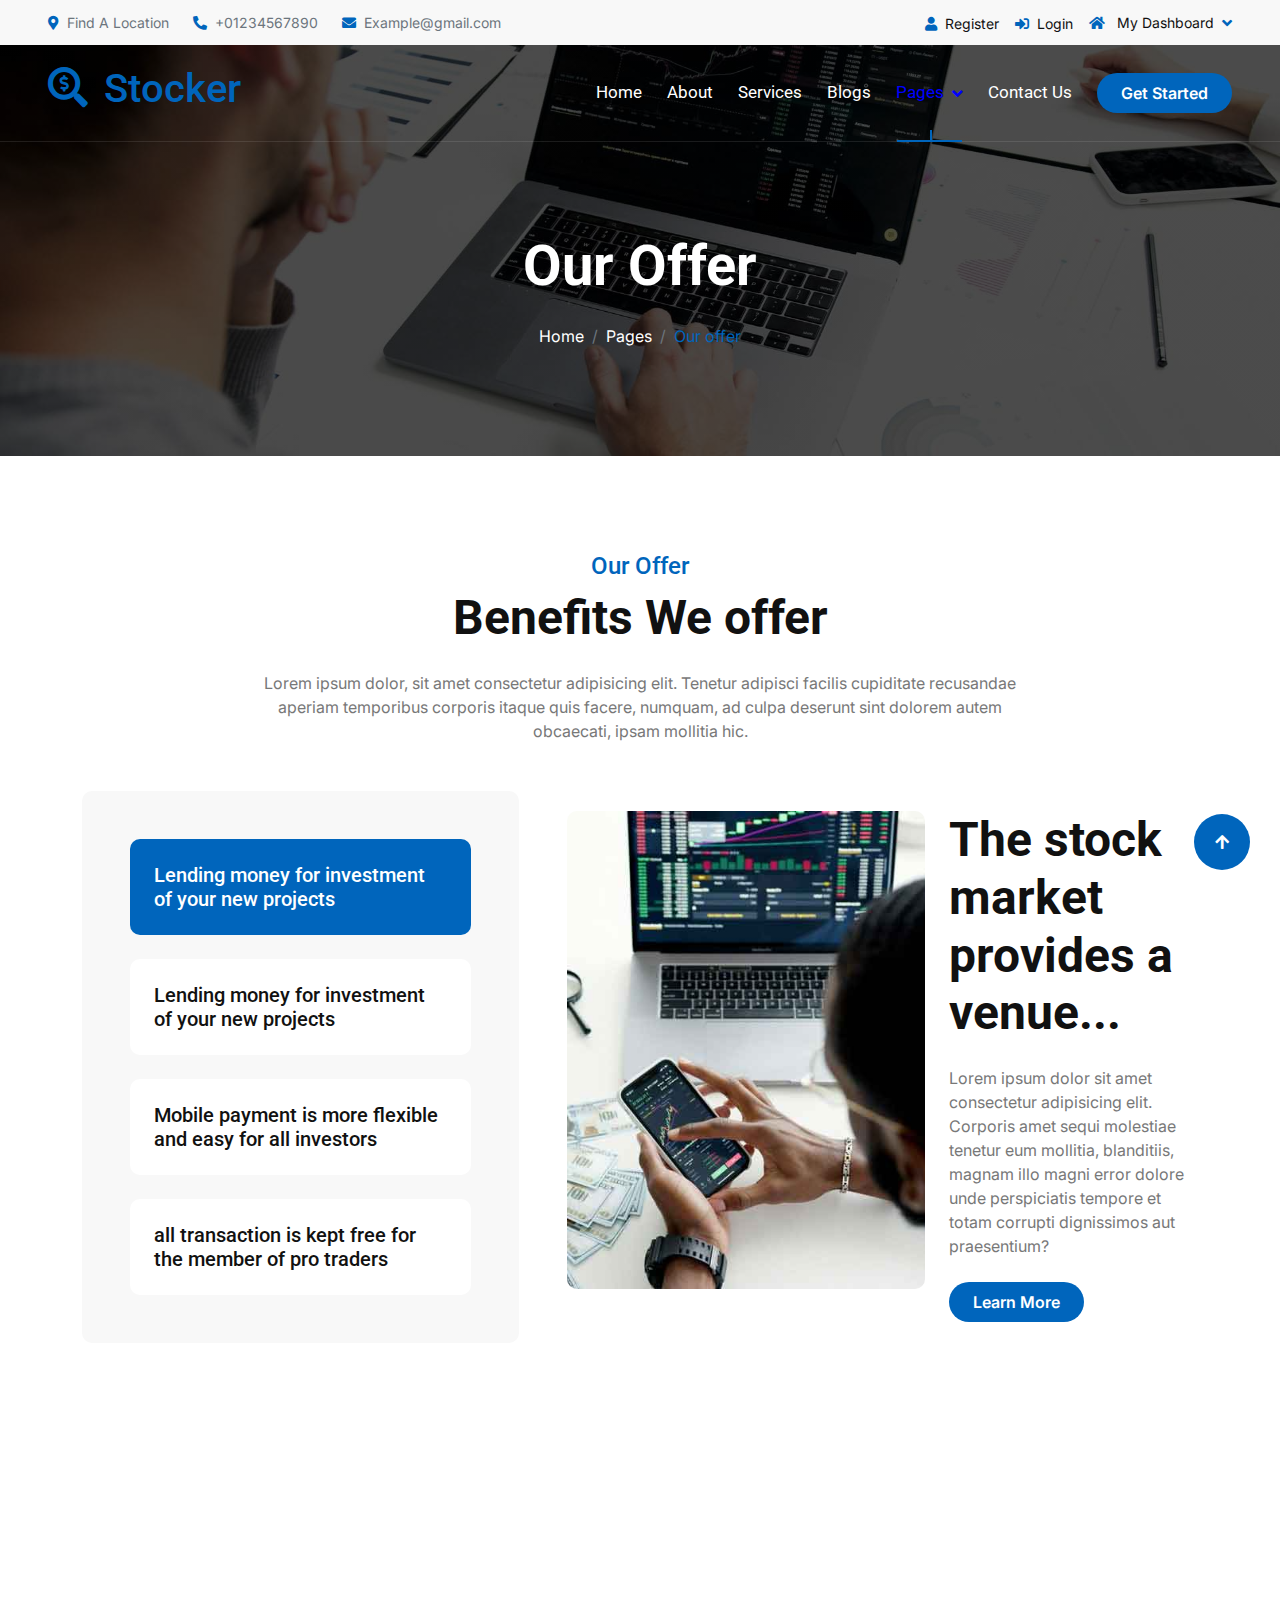
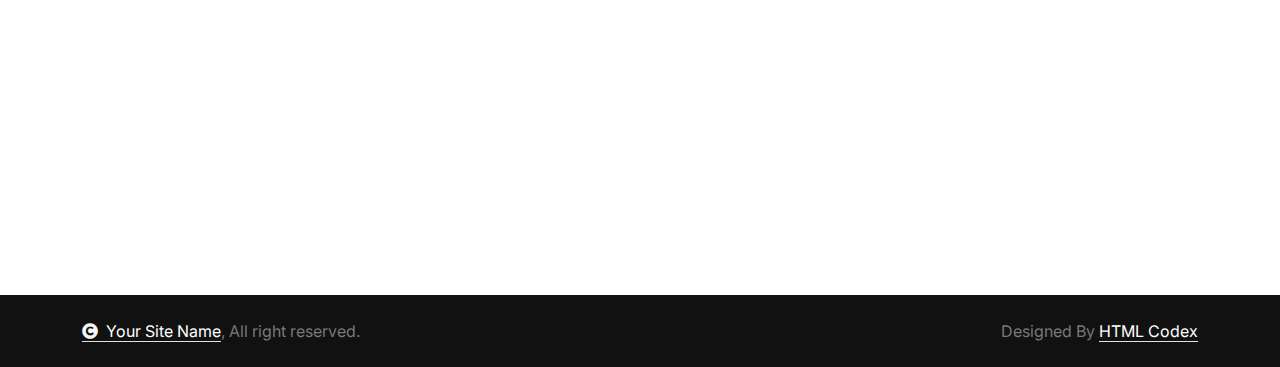
<file: offer.html>
<!DOCTYPE html>
<html lang="en">

    <head>
        <meta charset="utf-8">
        <title>Stocker - Stock Market Website Template</title>
        <meta content="width=device-width, initial-scale=1.0" name="viewport">
        <meta content="" name="keywords">
        <meta content="" name="description">

        <!-- Google Web Fonts -->
        <link rel="preconnect" href="https://fonts.googleapis.com">
        <link rel="preconnect" href="https://fonts.gstatic.com" crossorigin>
        <link href="https://fonts.googleapis.com/css2?family=Inter:wght@100..900&family=Roboto:wght@400;500;700;900&display=swap" rel="stylesheet"> 

        <!-- Icon Font Stylesheet -->
        <link rel="stylesheet" href="https://use.fontawesome.com/releases/v5.15.4/css/all.css"/>
        <link href="https://cdn.jsdelivr.net/npm/bootstrap-icons@1.4.1/font/bootstrap-icons.css" rel="stylesheet">

        <!-- Libraries Stylesheet -->
        <link href="lib/animate/animate.min.css" rel="stylesheet">
        <link href="lib/lightbox/css/lightbox.min.css" rel="stylesheet">
        <link href="lib/owlcarousel/assets/owl.carousel.min.css" rel="stylesheet">


        <!-- Customized Bootstrap Stylesheet -->
        <link href="css/bootstrap.min.css" rel="stylesheet">

        <!-- Template Stylesheet -->
        <link href="css/style.css" rel="stylesheet">
    </head>

    <body>

        <!-- Spinner Start -->
        <div id="spinner" class="show bg-white position-fixed translate-middle w-100 vh-100 top-50 start-50 d-flex align-items-center justify-content-center">
            <div class="spinner-border text-primary" style="width: 3rem; height: 3rem;" role="status">
                <span class="sr-only">Loading...</span>
            </div>
        </div>
        <!-- Spinner End -->

        <!-- Topbar Start -->
        <div class="container-fluid topbar bg-light px-5 d-none d-lg-block">
            <div class="row gx-0 align-items-center">
                <div class="col-lg-8 text-center text-lg-start mb-2 mb-lg-0">
                    <div class="d-flex flex-wrap">
                        <a href="#" class="text-muted small me-4"><i class="fas fa-map-marker-alt text-primary me-2"></i>Find A Location</a>
                        <a href="tel:+01234567890" class="text-muted small me-4"><i class="fas fa-phone-alt text-primary me-2"></i>+01234567890</a>
                        <a href="mailto:example@gmail.com" class="text-muted small me-0"><i class="fas fa-envelope text-primary me-2"></i>Example@gmail.com</a>
                    </div>
                </div>
                <div class="col-lg-4 text-center text-lg-end">
                    <div class="d-inline-flex align-items-center" style="height: 45px;">
                        <a href="#"><small class="me-3 text-dark"><i class="fa fa-user text-primary me-2"></i>Register</small></a>
                        <a href="#"><small class="me-3 text-dark"><i class="fa fa-sign-in-alt text-primary me-2"></i>Login</small></a>
                        <div class="dropdown">
                            <a href="#" class="dropdown-toggle text-dark" data-bs-toggle="dropdown"><small><i class="fa fa-home text-primary me-2"></i> My Dashboard</small></a>
                            <div class="dropdown-menu rounded">
                                <a href="#" class="dropdown-item"><i class="fas fa-user-alt me-2"></i> My Profile</a>
                                <a href="#" class="dropdown-item"><i class="fas fa-comment-alt me-2"></i> Inbox</a>
                                <a href="#" class="dropdown-item"><i class="fas fa-bell me-2"></i> Notifications</a>
                                <a href="#" class="dropdown-item"><i class="fas fa-cog me-2"></i> Account Settings</a>
                                <a href="#" class="dropdown-item"><i class="fas fa-power-off me-2"></i> Log Out</a>
                            </div>
                        </div>
                    </div>
                </div>
            </div>
        </div>
        <!-- Topbar End -->

        <!-- Navbar & Hero Start -->
        <div class="container-fluid position-relative p-0">
            <nav class="navbar navbar-expand-lg navbar-light px-4 px-lg-5 py-3 py-lg-0">
                <a href="" class="navbar-brand p-0">
                    <h1 class="text-primary"><i class="fas fa-search-dollar me-3"></i>Stocker</h1>
                    <!-- <img src="img/logo.png" alt="Logo"> -->
                </a>
                <button class="navbar-toggler" type="button" data-bs-toggle="collapse" data-bs-target="#navbarCollapse">
                    <span class="fa fa-bars"></span>
                </button>
                <div class="collapse navbar-collapse" id="navbarCollapse">
                    <div class="navbar-nav ms-auto py-0">
                        <a href="index.html" class="nav-item nav-link">Home</a>
                        <a href="about.html" class="nav-item nav-link">About</a>
                        <a href="service.html" class="nav-item nav-link">Services</a>
                        <a href="blog.html" class="nav-item nav-link">Blogs</a>
                        <div class="nav-item dropdown">
                            <a href="#" class="nav-link active" data-bs-toggle="dropdown">
                                <span class="dropdown-toggle">Pages</span>
                            </a>
                            <div class="dropdown-menu m-0">
                                <a href="feature.html" class="dropdown-item">Our Features</a>
                                <a href="team.html" class="dropdown-item">Our team</a>
                                <a href="testimonial.html" class="dropdown-item">Testimonial</a>
                                <a href="offer.html" class="dropdown-item active">Our offer</a>
                                <a href="FAQ.html" class="dropdown-item">FAQs</a>
                                <a href="404.html" class="dropdown-item">404 Page</a>
                            </div>
                        </div>
                        <a href="contact.html" class="nav-item nav-link">Contact Us</a>
                    </div>
                    <a href="#" class="btn btn-primary rounded-pill py-2 px-4 my-3 my-lg-0 flex-shrink-0">Get Started</a>
                </div>
            </nav>

            <!-- Header Start -->
            <div class="container-fluid bg-breadcrumb">
                <div class="container text-center py-5" style="max-width: 900px;">
                    <h4 class="text-white display-4 mb-4 wow fadeInDown" data-wow-delay="0.1s">Our Offer</h4>
                    <ol class="breadcrumb d-flex justify-content-center mb-0 wow fadeInDown" data-wow-delay="0.3s">
                        <li class="breadcrumb-item"><a href="index.html">Home</a></li>
                        <li class="breadcrumb-item"><a href="#">Pages</a></li>
                        <li class="breadcrumb-item active text-primary">Our offer</li>
                    </ol>    
                </div>
            </div>
            <!-- Header End -->
        </div>
        <!-- Navbar & Hero End -->


        <!-- Offer Start -->
        <div class="container-fluid offer-section py-5">
            <div class="container py-5">
                <div class="text-center mx-auto pb-5 wow fadeInUp" data-wow-delay="0.2s" style="max-width: 800px;">
                    <h4 class="text-primary">Our Offer</h4>
                    <h1 class="display-5 mb-4">Benefits We offer</h1>
                    <p class="mb-0">Lorem ipsum dolor, sit amet consectetur adipisicing elit. Tenetur adipisci facilis cupiditate recusandae aperiam temporibus corporis itaque quis facere, numquam, ad culpa deserunt sint dolorem autem obcaecati, ipsam mollitia hic.
                    </p>
                </div>
                <div class="row g-5 align-items-center">
                    <div class="col-xl-5 wow fadeInLeft" data-wow-delay="0.2s">
                        <div class="nav nav-pills bg-light rounded p-5">
                            <a class="accordion-link p-4 active mb-4" data-bs-toggle="pill" href="#collapseOne">
                                <h5 class="mb-0">Lending money for investment of your new projects</h5>
                            </a>
                            <a class="accordion-link p-4 mb-4" data-bs-toggle="pill" href="#collapseTwo">
                                <h5 class="mb-0">Lending money for investment of your new projects</h5>
                            </a>
                            <a class="accordion-link p-4 mb-4" data-bs-toggle="pill" href="#collapseThree">
                                <h5 class="mb-0">Mobile payment is more flexible and easy for all investors</h5>
                            </a>
                            <a class="accordion-link p-4 mb-0" data-bs-toggle="pill" href="#collapseFour">
                                <h5 class="mb-0">all transaction is kept free for the member of pro traders</h5>
                            </a>
                        </div>
                    </div>
                    <div class="col-xl-7 wow fadeInRight" data-wow-delay="0.4s">
                        <div class="tab-content">
                            <div id="collapseOne" class="tab-pane fade show p-0 active">
                                <div class="row g-4">
                                    <div class="col-md-7">
                                        <img src="img/offer-1.jpg" class="img-fluid w-100 rounded" alt="">
                                    </div>
                                    <div class="col-md-5">
                                        <h1 class="display-5 mb-4">The stock market provides a venue...</h1>
                                        <p class="mb-4">Lorem ipsum dolor sit amet consectetur adipisicing elit. Corporis amet sequi molestiae tenetur eum mollitia, blanditiis, magnam illo magni error dolore unde perspiciatis tempore et totam corrupti dignissimos aut praesentium?
                                        </p>
                                        <a class="btn btn-primary rounded-pill py-2 px-4" href="#">Learn More</a>
                                    </div>
                                </div>
                            </div>
                            <div id="collapseTwo" class="tab-pane fade show p-0">
                                <div class="row g-4">
                                    <div class="col-md-7">
                                        <img src="img/offer-2.jpg" class="img-fluid w-100 rounded" alt="">
                                    </div>
                                    <div class="col-md-5">
                                        <h1 class="display-5 mb-4">The stock market provides a venue...</h1>
                                        <p class="mb-4">Lorem ipsum dolor sit amet consectetur adipisicing elit. Corporis amet sequi molestiae tenetur eum mollitia, blanditiis, magnam illo magni error dolore unde perspiciatis tempore et totam corrupti dignissimos aut praesentium?
                                        </p>
                                        <a class="btn btn-primary rounded-pill py-2 px-4" href="#">Learn More</a>
                                    </div>
                                </div>
                            </div>
                            <div id="collapseThree" class="tab-pane fade show p-0">
                                <div class="row g-4">
                                    <div class="col-md-7">
                                        <img src="img/offer-3.jpg" class="img-fluid w-100 rounded" alt="">
                                    </div>
                                    <div class="col-md-5">
                                        <h1 class="display-5 mb-4">The stock market provides a venue...</h1>
                                        <p class="mb-4">Lorem ipsum dolor sit amet consectetur adipisicing elit. Corporis amet sequi molestiae tenetur eum mollitia, blanditiis, magnam illo magni error dolore unde perspiciatis tempore et totam corrupti dignissimos aut praesentium?
                                        </p>
                                        <a class="btn btn-primary rounded-pill py-2 px-4" href="#">Learn More</a>
                                    </div>
                                </div>
                            </div>
                            <div id="collapseFour" class="tab-pane fade show p-0">
                                <div class="row g-4">
                                    <div class="col-md-7">
                                        <img src="img/offer-4.jpg" class="img-fluid w-100 rounded" alt="">
                                    </div>
                                    <div class="col-md-5">
                                        <h1 class="display-5 mb-4">The stock market provides a venue...</h1>
                                        <p class="mb-4">Lorem ipsum dolor sit amet consectetur adipisicing elit. Corporis amet sequi molestiae tenetur eum mollitia, blanditiis, magnam illo magni error dolore unde perspiciatis tempore et totam corrupti dignissimos aut praesentium?
                                        </p>
                                        <a class="btn btn-primary rounded-pill py-2 px-4" href="#">Learn More</a>
                                    </div>
                                </div>
                            </div>
                        </div>
                    </div>
                </div>
            </div>
        </div>
        <!-- Offer End -->

        <!-- Footer Start -->
        <div class="container-fluid footer py-5 wow fadeIn" data-wow-delay="0.2s">
            <div class="container py-5 border-start-0 border-end-0" style="border: 1px solid; border-color: rgb(255, 255, 255, 0.08);">
                <div class="row g-5">
                    <div class="col-md-6 col-lg-6 col-xl-4">
                        <div class="footer-item">
                            <a href="index.html" class="p-0">
                                <h4 class="text-white"><i class="fas fa-search-dollar me-3"></i>Stocker</h4>
                                <!-- <img src="img/logo.png" alt="Logo"> -->
                            </a>
                            <p class="mb-4">Dolor amet sit justo amet elitr clita ipsum elitr est.Lorem ipsum dolor sit amet, consectetur adipiscing...</p>
                            <div class="d-flex">
                                <a href="#" class="bg-primary d-flex rounded align-items-center py-2 px-3 me-2">
                                    <i class="fas fa-apple-alt text-white"></i>
                                    <div class="ms-3">
                                        <small class="text-white">Download on the</small>
                                        <h6 class="text-white">App Store</h6>
                                    </div>
                                </a>
                                <a href="#" class="bg-dark d-flex rounded align-items-center py-2 px-3 ms-2">
                                    <i class="fas fa-play text-primary"></i>
                                    <div class="ms-3">
                                        <small class="text-white">Get it on</small>
                                        <h6 class="text-white">Google Play</h6>
                                    </div>
                                </a>
                            </div>
                        </div>
                    </div>
                    <div class="col-md-6 col-lg-6 col-xl-2">
                        <div class="footer-item">
                            <h4 class="text-white mb-4">Quick Links</h4>
                            <a href="#"><i class="fas fa-angle-right me-2"></i> About Us</a>
                            <a href="#"><i class="fas fa-angle-right me-2"></i> Feature</a>
                            <a href="#"><i class="fas fa-angle-right me-2"></i> Attractions</a>
                            <a href="#"><i class="fas fa-angle-right me-2"></i> Tickets</a>
                            <a href="#"><i class="fas fa-angle-right me-2"></i> Blog</a>
                            <a href="#"><i class="fas fa-angle-right me-2"></i> Contact us</a>
                        </div>
                    </div>
                    <div class="col-md-6 col-lg-6 col-xl-3">
                        <div class="footer-item">
                            <h4 class="text-white mb-4">Support</h4>
                            <a href="#"><i class="fas fa-angle-right me-2"></i> Privacy Policy</a>
                            <a href="#"><i class="fas fa-angle-right me-2"></i> Terms & Conditions</a>
                            <a href="#"><i class="fas fa-angle-right me-2"></i> Disclaimer</a>
                            <a href="#"><i class="fas fa-angle-right me-2"></i> Support</a>
                            <a href="#"><i class="fas fa-angle-right me-2"></i> FAQ</a>
                            <a href="#"><i class="fas fa-angle-right me-2"></i> Help</a>
                        </div>
                    </div>
                    <div class="col-md-6 col-lg-6 col-xl-3">
                        <div class="footer-item">
                            <h4 class="text-white mb-4">Contact Info</h4>
                            <div class="d-flex align-items-center">
                                <i class="fas fa-map-marker-alt text-primary me-3"></i>
                                <p class="text-white mb-0">123 Street New York.USA</p>
                            </div>
                            <div class="d-flex align-items-center">
                                <i class="fas fa-envelope text-primary me-3"></i>
                                <p class="text-white mb-0">info@example.com</p>
                            </div>
                            <div class="d-flex align-items-center">
                                <i class="fa fa-phone-alt text-primary me-3"></i>
                                <p class="text-white mb-0">(+012) 3456 7890</p>
                            </div>
                            <div class="d-flex align-items-center mb-4">
                                <i class="fab fa-firefox-browser text-primary me-3"></i>
                                <p class="text-white mb-0">Yoursite@ex.com</p>
                            </div>
                            <div class="d-flex">
                                <a class="btn btn-primary btn-sm-square rounded-circle me-3" href="#"><i class="fab fa-facebook-f text-white"></i></a>
                                <a class="btn btn-primary btn-sm-square rounded-circle me-3" href="#"><i class="fab fa-twitter text-white"></i></a>
                                <a class="btn btn-primary btn-sm-square rounded-circle me-3" href="#"><i class="fab fa-instagram text-white"></i></a>
                                <a class="btn btn-primary btn-sm-square rounded-circle me-0" href="#"><i class="fab fa-linkedin-in text-white"></i></a>
                            </div>
                        </div>
                    </div>
                </div>
            </div>
        </div>
        <!-- Footer End -->
        
        <!-- Copyright Start -->
        <div class="container-fluid copyright py-4">
            <div class="container">
                <div class="row g-4 align-items-center">
                    <div class="col-md-6 text-center text-md-start mb-md-0">
                        <span class="text-body"><a href="#" class="border-bottom text-white"><i class="fas fa-copyright text-light me-2"></i>Your Site Name</a>, All right reserved.</span>
                    </div>
                    <div class="col-md-6 text-center text-md-end text-body">
                        <!--/*** This template is free as long as you keep the below author’s credit link/attribution link/backlink. ***/-->
                        <!--/*** If you'd like to use the template without the below author’s credit link/attribution link/backlink, ***/-->
                        <!--/*** you can purchase the Credit Removal License from "https://htmlcodex.com/credit-removal". ***/-->
                        Designed By <a class="border-bottom text-white" href="https://htmlcodex.com">HTML Codex</a>
                    </div>
                </div>
            </div>
        </div>
        <!-- Copyright End -->


        <!-- Back to Top -->
        <a href="#" class="btn btn-primary btn-lg-square rounded-circle back-to-top"><i class="fa fa-arrow-up"></i></a>   

        
        <!-- JavaScript Libraries -->
        <script src="https://ajax.googleapis.com/ajax/libs/jquery/3.6.4/jquery.min.js"></script>
        <script src="https://cdn.jsdelivr.net/npm/bootstrap@5.0.0/dist/js/bootstrap.bundle.min.js"></script>
        <script src="lib/wow/wow.min.js"></script>
        <script src="lib/easing/easing.min.js"></script>
        <script src="lib/waypoints/waypoints.min.js"></script>
        <script src="lib/counterup/counterup.min.js"></script>
        <script src="lib/lightbox/js/lightbox.min.js"></script>
        <script src="lib/owlcarousel/owl.carousel.min.js"></script>
        

        <!-- Template Javascript -->
        <script src="js/main.js"></script>
    </body>

</html>
</file>
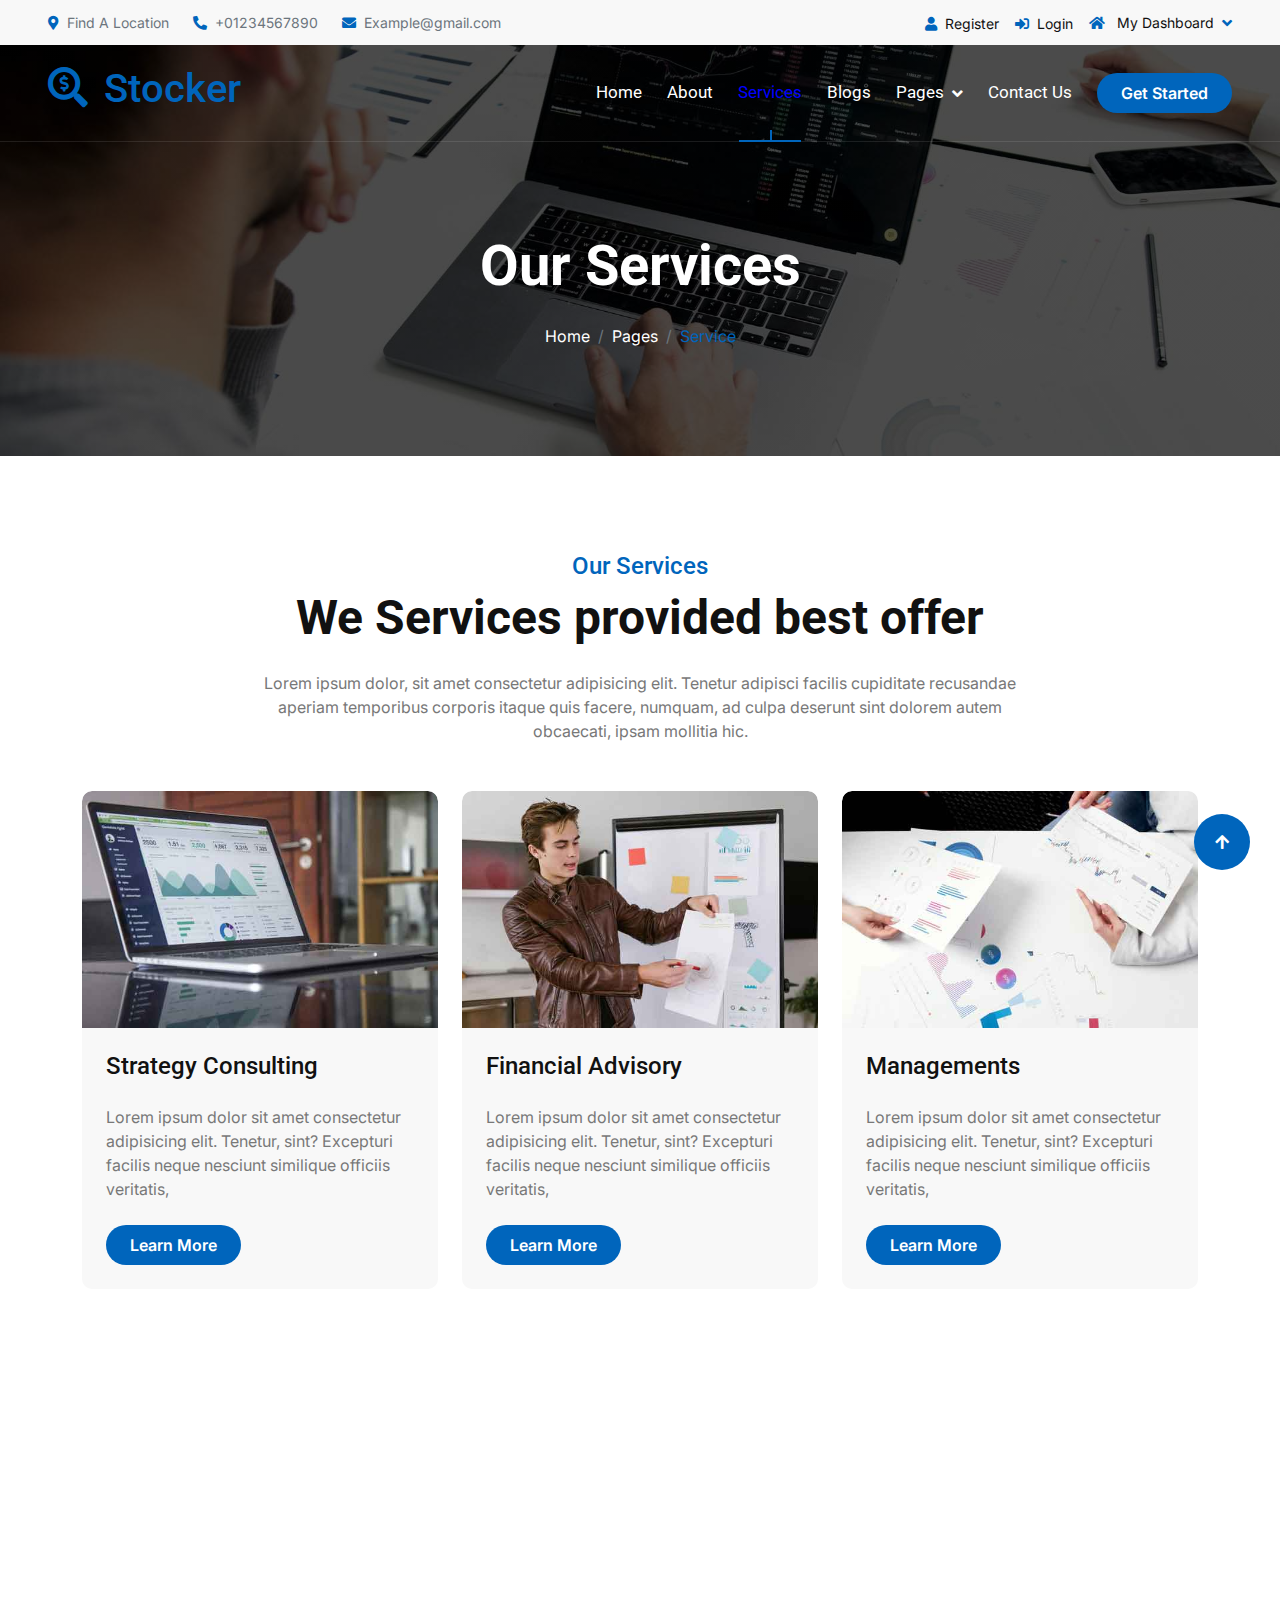
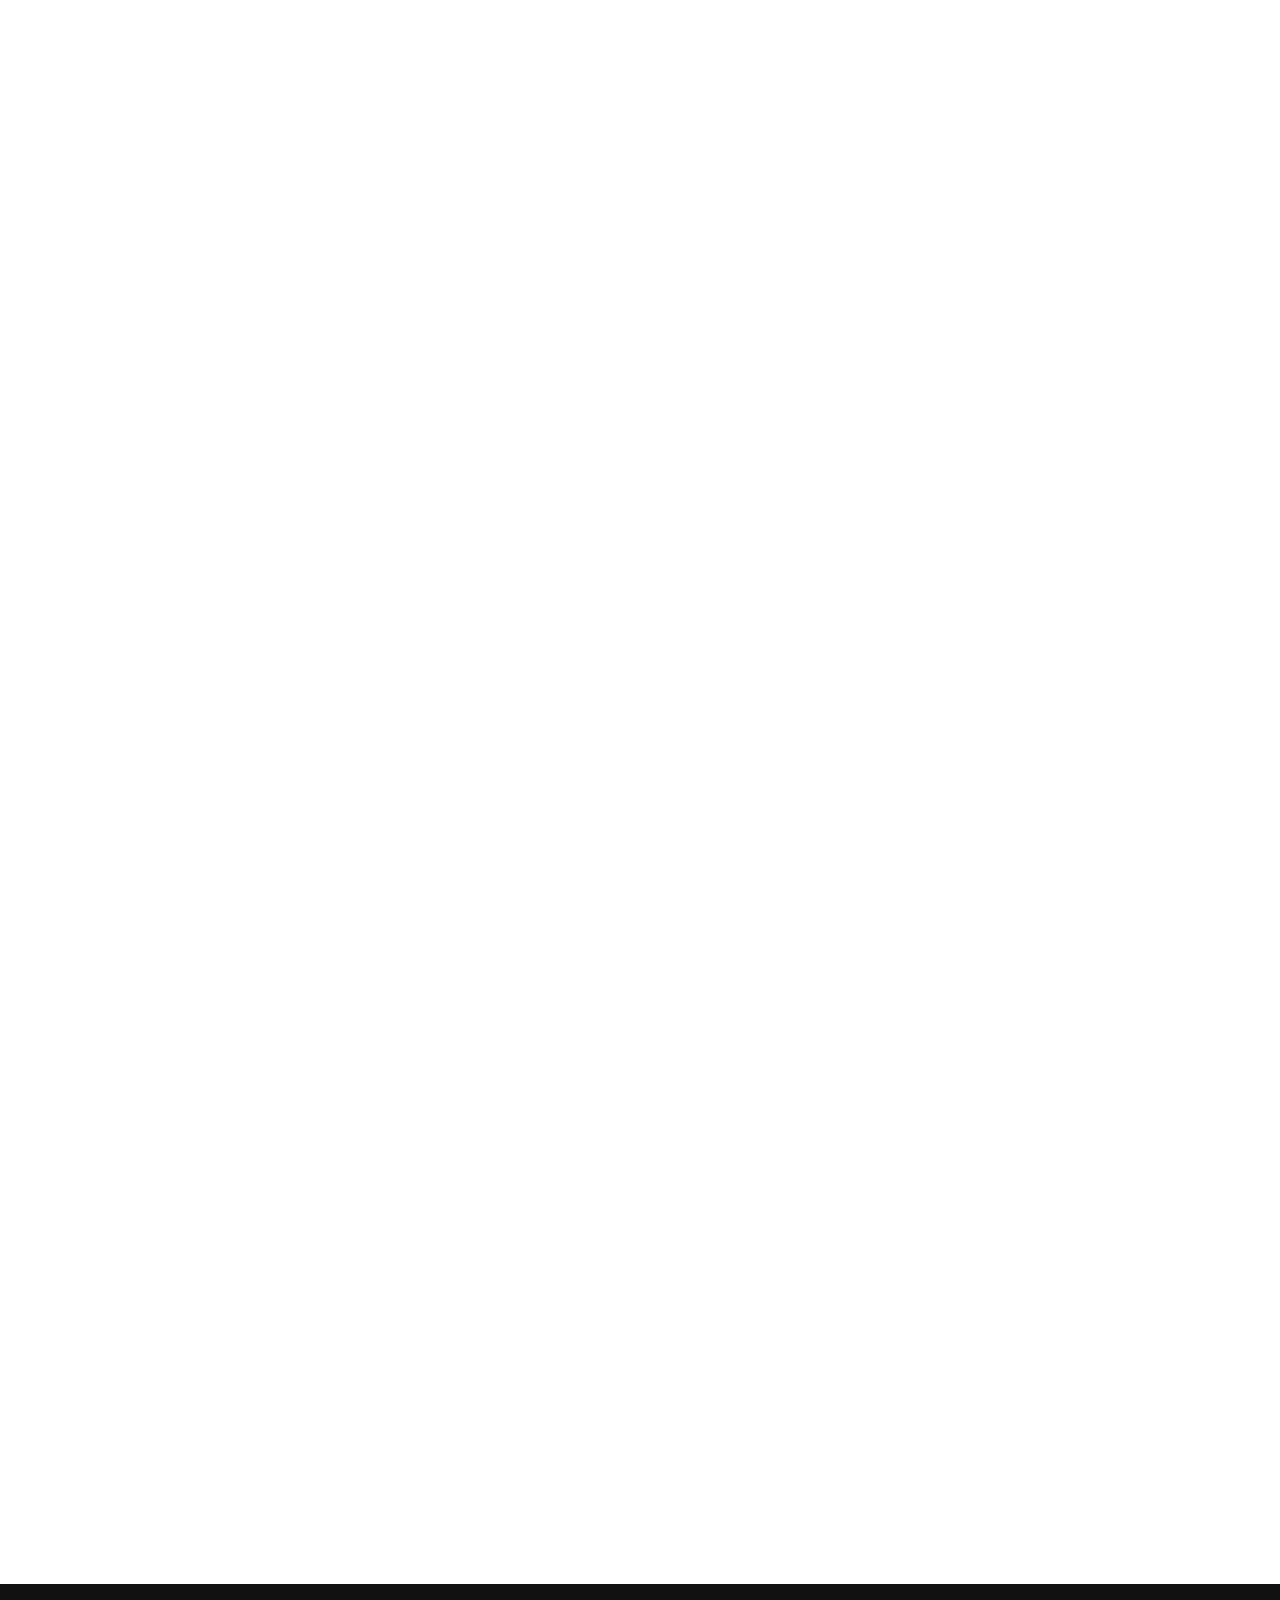
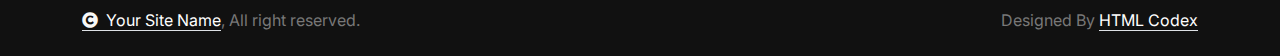
<file: service.html>
<!DOCTYPE html>
<html lang="en">

    <head>
        <meta charset="utf-8">
        <title>Stocker - Stock Market Website Template</title>
        <meta content="width=device-width, initial-scale=1.0" name="viewport">
        <meta content="" name="keywords">
        <meta content="" name="description">

        <!-- Google Web Fonts -->
        <link rel="preconnect" href="https://fonts.googleapis.com">
        <link rel="preconnect" href="https://fonts.gstatic.com" crossorigin>
        <link href="https://fonts.googleapis.com/css2?family=Inter:wght@100..900&family=Roboto:wght@400;500;700;900&display=swap" rel="stylesheet"> 

        <!-- Icon Font Stylesheet -->
        <link rel="stylesheet" href="https://use.fontawesome.com/releases/v5.15.4/css/all.css"/>
        <link href="https://cdn.jsdelivr.net/npm/bootstrap-icons@1.4.1/font/bootstrap-icons.css" rel="stylesheet">

        <!-- Libraries Stylesheet -->
        <link href="lib/animate/animate.min.css" rel="stylesheet">
        <link href="lib/lightbox/css/lightbox.min.css" rel="stylesheet">
        <link href="lib/owlcarousel/assets/owl.carousel.min.css" rel="stylesheet">


        <!-- Customized Bootstrap Stylesheet -->
        <link href="css/bootstrap.min.css" rel="stylesheet">

        <!-- Template Stylesheet -->
        <link href="css/style.css" rel="stylesheet">
    </head>

    <body>

        <!-- Spinner Start -->
        <div id="spinner" class="show bg-white position-fixed translate-middle w-100 vh-100 top-50 start-50 d-flex align-items-center justify-content-center">
            <div class="spinner-border text-primary" style="width: 3rem; height: 3rem;" role="status">
                <span class="sr-only">Loading...</span>
            </div>
        </div>
        <!-- Spinner End -->

        <!-- Topbar Start -->
        <div class="container-fluid topbar bg-light px-5 d-none d-lg-block">
            <div class="row gx-0 align-items-center">
                <div class="col-lg-8 text-center text-lg-start mb-2 mb-lg-0">
                    <div class="d-flex flex-wrap">
                        <a href="#" class="text-muted small me-4"><i class="fas fa-map-marker-alt text-primary me-2"></i>Find A Location</a>
                        <a href="tel:+01234567890" class="text-muted small me-4"><i class="fas fa-phone-alt text-primary me-2"></i>+01234567890</a>
                        <a href="mailto:example@gmail.com" class="text-muted small me-0"><i class="fas fa-envelope text-primary me-2"></i>Example@gmail.com</a>
                    </div>
                </div>
                <div class="col-lg-4 text-center text-lg-end">
                    <div class="d-inline-flex align-items-center" style="height: 45px;">
                        <a href="#"><small class="me-3 text-dark"><i class="fa fa-user text-primary me-2"></i>Register</small></a>
                        <a href="#"><small class="me-3 text-dark"><i class="fa fa-sign-in-alt text-primary me-2"></i>Login</small></a>
                        <div class="dropdown">
                            <a href="#" class="dropdown-toggle text-dark" data-bs-toggle="dropdown"><small><i class="fa fa-home text-primary me-2"></i> My Dashboard</small></a>
                            <div class="dropdown-menu rounded">
                                <a href="#" class="dropdown-item"><i class="fas fa-user-alt me-2"></i> My Profile</a>
                                <a href="#" class="dropdown-item"><i class="fas fa-comment-alt me-2"></i> Inbox</a>
                                <a href="#" class="dropdown-item"><i class="fas fa-bell me-2"></i> Notifications</a>
                                <a href="#" class="dropdown-item"><i class="fas fa-cog me-2"></i> Account Settings</a>
                                <a href="#" class="dropdown-item"><i class="fas fa-power-off me-2"></i> Log Out</a>
                            </div>
                        </div>
                    </div>
                </div>
            </div>
        </div>
        <!-- Topbar End -->

        <!-- Navbar & Hero Start -->
        <div class="container-fluid position-relative p-0">
            <nav class="navbar navbar-expand-lg navbar-light px-4 px-lg-5 py-3 py-lg-0">
                <a href="" class="navbar-brand p-0">
                    <h1 class="text-primary"><i class="fas fa-search-dollar me-3"></i>Stocker</h1>
                    <!-- <img src="img/logo.png" alt="Logo"> -->
                </a>
                <button class="navbar-toggler" type="button" data-bs-toggle="collapse" data-bs-target="#navbarCollapse">
                    <span class="fa fa-bars"></span>
                </button>
                <div class="collapse navbar-collapse" id="navbarCollapse">
                    <div class="navbar-nav ms-auto py-0">
                        <a href="index.html" class="nav-item nav-link">Home</a>
                        <a href="about.html" class="nav-item nav-link">About</a>
                        <a href="service.html" class="nav-item nav-link active">Services</a>
                        <a href="blog.html" class="nav-item nav-link">Blogs</a>
                        <div class="nav-item dropdown">
                            <a href="#" class="nav-link" data-bs-toggle="dropdown">
                                <span class="dropdown-toggle">Pages</span>
                            </a>
                            <div class="dropdown-menu m-0">
                                <a href="feature.html" class="dropdown-item">Our Features</a>
                                <a href="team.html" class="dropdown-item">Our team</a>
                                <a href="testimonial.html" class="dropdown-item">Testimonial</a>
                                <a href="offer.html" class="dropdown-item">Our offer</a>
                                <a href="FAQ.html" class="dropdown-item">FAQs</a>
                                <a href="404.html" class="dropdown-item">404 Page</a>
                            </div>
                        </div>
                        <a href="contact.html" class="nav-item nav-link">Contact Us</a>
                    </div>
                    <a href="#" class="btn btn-primary rounded-pill py-2 px-4 my-3 my-lg-0 flex-shrink-0">Get Started</a>
                </div>
            </nav>

            <!-- Header Start -->
            <div class="container-fluid bg-breadcrumb">
                <div class="container text-center py-5" style="max-width: 900px;">
                    <h4 class="text-white display-4 mb-4 wow fadeInDown" data-wow-delay="0.1s">Our Services</h4>
                    <ol class="breadcrumb d-flex justify-content-center mb-0 wow fadeInDown" data-wow-delay="0.3s">
                        <li class="breadcrumb-item"><a href="index.html">Home</a></li>
                        <li class="breadcrumb-item"><a href="#">Pages</a></li>
                        <li class="breadcrumb-item active text-primary">Service</li>
                    </ol>    
                </div>
            </div>
            <!-- Header End -->
        </div>
        <!-- Navbar & Hero End -->


        <!-- Services Start -->
        <div class="container-fluid service py-5">
            <div class="container py-5">
                <div class="text-center mx-auto pb-5 wow fadeInUp" data-wow-delay="0.2s" style="max-width: 800px;">
                    <h4 class="text-primary">Our Services</h4>
                    <h1 class="display-5 mb-4">We Services provided best offer</h1>
                    <p class="mb-0">Lorem ipsum dolor, sit amet consectetur adipisicing elit. Tenetur adipisci facilis cupiditate recusandae aperiam temporibus corporis itaque quis facere, numquam, ad culpa deserunt sint dolorem autem obcaecati, ipsam mollitia hic.
                    </p>
                </div>
                <div class="row g-4">
                    <div class="col-md-6 col-lg-4 wow fadeInUp" data-wow-delay="0.2s">
                        <div class="service-item">
                            <div class="service-img">
                                <img src="img/service-1.jpg" class="img-fluid rounded-top w-100" alt="Image">
                            </div>
                            <div class="rounded-bottom p-4">
                                <a href="#" class="h4 d-inline-block mb-4"> Strategy Consulting</a>
                                <p class="mb-4">Lorem ipsum dolor sit amet consectetur adipisicing elit. Tenetur, sint? Excepturi facilis neque nesciunt similique officiis veritatis,
                                </p>
                                <a class="btn btn-primary rounded-pill py-2 px-4" href="#">Learn More</a>
                            </div>
                        </div>
                    </div>
                    <div class="col-md-6 col-lg-4 wow fadeInUp" data-wow-delay="0.4s">
                        <div class="service-item">
                            <div class="service-img">
                                <img src="img/service-2.jpg" class="img-fluid rounded-top w-100" alt="Image">
                            </div>
                            <div class="rounded-bottom p-4">
                                <a href="#" class="h4 d-inline-block mb-4">Financial Advisory</a>
                                <p class="mb-4">Lorem ipsum dolor sit amet consectetur adipisicing elit. Tenetur, sint? Excepturi facilis neque nesciunt similique officiis veritatis,
                                </p>
                                <a class="btn btn-primary rounded-pill py-2 px-4" href="#">Learn More</a>
                            </div>
                        </div>
                    </div>
                    <div class="col-md-6 col-lg-4 wow fadeInUp" data-wow-delay="0.6s">
                        <div class="service-item">
                            <div class="service-img">
                                <img src="img/service-3.jpg" class="img-fluid rounded-top w-100" alt="Image">
                            </div>
                            <div class="rounded-bottom p-4">
                                <a href="#" class="h4 d-inline-block mb-4">Managements</a>
                                <p class="mb-4">Lorem ipsum dolor sit amet consectetur adipisicing elit. Tenetur, sint? Excepturi facilis neque nesciunt similique officiis veritatis,
                                </p>
                                <a class="btn btn-primary rounded-pill py-2 px-4" href="#">Learn More</a>
                            </div>
                        </div>
                    </div>
                    <div class="col-md-6 col-lg-4 wow fadeInUp" data-wow-delay="0.2s">
                        <div class="service-item">
                            <div class="service-img">
                                <img src="img/service-4.jpg" class="img-fluid rounded-top w-100" alt="Image">
                            </div>
                            <div class="rounded-bottom p-4">
                                <a href="#" class="h4 d-inline-block mb-4">Supply Optimization</a>
                                <p class="mb-4">Lorem ipsum dolor sit amet consectetur adipisicing elit. Tenetur, sint? Excepturi facilis neque nesciunt similique officiis veritatis,
                                </p>
                                <a class="btn btn-primary rounded-pill py-2 px-4" href="#">Learn More</a>
                            </div>
                        </div>
                    </div>
                    <div class="col-md-6 col-lg-4 wow fadeInUp" data-wow-delay="0.4s">
                        <div class="service-item">
                            <div class="service-img">
                                <img src="img/service-5.jpg" class="img-fluid rounded-top w-100" alt="Image">
                            </div>
                            <div class="rounded-bottom p-4">
                                <a href="#" class="h4 d-inline-block mb-4">Hr Consulting</a>
                                <p class="mb-4">Lorem ipsum dolor sit amet consectetur adipisicing elit. Tenetur, sint? Excepturi facilis neque nesciunt similique officiis veritatis,
                                </p>
                                <a class="btn btn-primary rounded-pill py-2 px-4" href="#">Learn More</a>
                            </div>
                        </div>
                    </div>
                    <div class="col-md-6 col-lg-4 wow fadeInUp" data-wow-delay="0.6s">
                        <div class="service-item">
                            <div class="service-img">
                                <img src="img/service-6.jpg" class="img-fluid rounded-top w-100" alt="Image">
                            </div>
                            <div class="rounded-bottom p-4">
                                <a href="#" class="h4 d-inline-block mb-4">Marketing Consulting</a>
                                <p class="mb-4">Lorem ipsum dolor sit amet consectetur adipisicing elit. Tenetur, sint? Excepturi facilis neque nesciunt similique officiis veritatis,
                                </p>
                                <a class="btn btn-primary rounded-pill py-2 px-4" href="#">Learn More</a>
                            </div>
                        </div>
                    </div>
                </div>
            </div>
        </div>
        <!-- Services End -->

        <!-- Testimonial Start -->
        <div class="container-fluid testimonial pb-5">
            <div class="container pb-5">
                <div class="text-center mx-auto pb-5 wow fadeInUp" data-wow-delay="0.2s" style="max-width: 800px;">
                    <h4 class="text-primary">Testimonial</h4>
                    <h1 class="display-5 mb-4">Our Clients Riviews</h1>
                    <p class="mb-0">Lorem ipsum dolor, sit amet consectetur adipisicing elit. Tenetur adipisci facilis cupiditate recusandae aperiam temporibus corporis itaque quis facere, numquam, ad culpa deserunt sint dolorem autem obcaecati, ipsam mollitia hic.
                    </p>
                </div>
                <div class="owl-carousel testimonial-carousel wow fadeInUp" data-wow-delay="0.2s">
                    <div class="testimonial-item">
                        <div class="testimonial-quote-left">
                            <i class="fas fa-quote-left fa-2x"></i>
                        </div>
                        <div class="testimonial-img">
                            <img src="img/testimonial-1.jpg" class="img-fluid" alt="Image">
                        </div>
                        <div class="testimonial-text">
                            <p class="mb-0">Lorem ipsum dolor sit amet consectetur adipisicing elit. Facilis blanditiis excepturi quisquam temporibus voluptatum reprehenderit culpa, quasi corrupti laborum accusamus.
                            </p>
                        </div>
                        <div class="testimonial-title">
                            <div>
                                <h4 class="mb-0">Person Name</h4>
                                <p class="mb-0">Profession</p>
                            </div>
                            <div class="d-flex text-primary">
                                <i class="fas fa-star"></i>
                                <i class="fas fa-star"></i>
                                <i class="fas fa-star"></i>
                                <i class="fas fa-star"></i>
                                <i class="fas fa-star"></i>
                            </div>
                        </div>
                        <div class="testimonial-quote-right">
                            <i class="fas fa-quote-right fa-2x"></i>
                        </div>
                    </div>
                    <div class="testimonial-item">
                        <div class="testimonial-quote-left">
                            <i class="fas fa-quote-left fa-2x"></i>
                        </div>
                        <div class="testimonial-img">
                            <img src="img/testimonial-2.jpg" class="img-fluid" alt="Image">
                        </div>
                        <div class="testimonial-text">
                            <p class="mb-0">Lorem ipsum dolor sit amet consectetur adipisicing elit. Facilis blanditiis excepturi quisquam temporibus voluptatum reprehenderit culpa, quasi corrupti laborum accusamus.
                            </p>
                        </div>
                        <div class="testimonial-title">
                            <div>
                                <h4 class="mb-0">Person Name</h4>
                                <p class="mb-0">Profession</p>
                            </div>
                            <div class="d-flex text-primary">
                                <i class="fas fa-star"></i>
                                <i class="fas fa-star"></i>
                                <i class="fas fa-star"></i>
                                <i class="fas fa-star"></i>
                                <i class="fas fa-star"></i>
                            </div>
                        </div>
                        <div class="testimonial-quote-right">
                            <i class="fas fa-quote-right fa-2x"></i>
                        </div>
                    </div>
                    <div class="testimonial-item">
                        <div class="testimonial-quote-left">
                            <i class="fas fa-quote-left fa-2x"></i>
                        </div>
                        <div class="testimonial-img">
                            <img src="img/testimonial-3.jpg" class="img-fluid" alt="Image">
                        </div>
                        <div class="testimonial-text">
                            <p class="mb-0">Lorem ipsum dolor sit amet consectetur adipisicing elit. Facilis blanditiis excepturi quisquam temporibus voluptatum reprehenderit culpa, quasi corrupti laborum accusamus.
                            </p>
                        </div>
                        <div class="testimonial-title">
                            <div>
                                <h4 class="mb-0">Person Name</h4>
                                <p class="mb-0">Profession</p>
                            </div>
                            <div class="d-flex text-primary">
                                <i class="fas fa-star"></i>
                                <i class="fas fa-star"></i>
                                <i class="fas fa-star"></i>
                                <i class="fas fa-star"></i>
                                <i class="fas fa-star"></i>
                            </div>
                        </div>
                        <div class="testimonial-quote-right">
                            <i class="fas fa-quote-right fa-2x"></i>
                        </div>
                    </div>
                    <div class="testimonial-item">
                        <div class="testimonial-quote-left">
                            <i class="fas fa-quote-left fa-2x"></i>
                        </div>
                        <div class="testimonial-img">
                            <img src="img/testimonial-2.jpg" class="img-fluid" alt="Image">
                        </div>
                        <div class="testimonial-text">
                            <p class="mb-0">Lorem ipsum dolor sit amet consectetur adipisicing elit. Facilis blanditiis excepturi quisquam temporibus voluptatum reprehenderit culpa, quasi corrupti laborum accusamus.
                            </p>
                        </div>
                        <div class="testimonial-title">
                            <div>
                                <h4 class="mb-0">Person Name</h4>
                                <p class="mb-0">Profession</p>
                            </div>
                            <div class="d-flex text-primary">
                                <i class="fas fa-star"></i>
                                <i class="fas fa-star"></i>
                                <i class="fas fa-star"></i>
                                <i class="fas fa-star"></i>
                                <i class="fas fa-star"></i>
                            </div>
                        </div>
                        <div class="testimonial-quote-right">
                            <i class="fas fa-quote-right fa-2x"></i>
                        </div>
                    </div>
                </div>
            </div>
        </div>
        <!-- Testimonial End -->

        <!-- Footer Start -->
        <div class="container-fluid footer py-5 wow fadeIn" data-wow-delay="0.2s">
            <div class="container py-5 border-start-0 border-end-0" style="border: 1px solid; border-color: rgb(255, 255, 255, 0.08);">
                <div class="row g-5">
                    <div class="col-md-6 col-lg-6 col-xl-4">
                        <div class="footer-item">
                            <a href="index.html" class="p-0">
                                <h4 class="text-white"><i class="fas fa-search-dollar me-3"></i>Stocker</h4>
                                <!-- <img src="img/logo.png" alt="Logo"> -->
                            </a>
                            <p class="mb-4">Dolor amet sit justo amet elitr clita ipsum elitr est.Lorem ipsum dolor sit amet, consectetur adipiscing...</p>
                            <div class="d-flex">
                                <a href="#" class="bg-primary d-flex rounded align-items-center py-2 px-3 me-2">
                                    <i class="fas fa-apple-alt text-white"></i>
                                    <div class="ms-3">
                                        <small class="text-white">Download on the</small>
                                        <h6 class="text-white">App Store</h6>
                                    </div>
                                </a>
                                <a href="#" class="bg-dark d-flex rounded align-items-center py-2 px-3 ms-2">
                                    <i class="fas fa-play text-primary"></i>
                                    <div class="ms-3">
                                        <small class="text-white">Get it on</small>
                                        <h6 class="text-white">Google Play</h6>
                                    </div>
                                </a>
                            </div>
                        </div>
                    </div>
                    <div class="col-md-6 col-lg-6 col-xl-2">
                        <div class="footer-item">
                            <h4 class="text-white mb-4">Quick Links</h4>
                            <a href="#"><i class="fas fa-angle-right me-2"></i> About Us</a>
                            <a href="#"><i class="fas fa-angle-right me-2"></i> Feature</a>
                            <a href="#"><i class="fas fa-angle-right me-2"></i> Attractions</a>
                            <a href="#"><i class="fas fa-angle-right me-2"></i> Tickets</a>
                            <a href="#"><i class="fas fa-angle-right me-2"></i> Blog</a>
                            <a href="#"><i class="fas fa-angle-right me-2"></i> Contact us</a>
                        </div>
                    </div>
                    <div class="col-md-6 col-lg-6 col-xl-3">
                        <div class="footer-item">
                            <h4 class="text-white mb-4">Support</h4>
                            <a href="#"><i class="fas fa-angle-right me-2"></i> Privacy Policy</a>
                            <a href="#"><i class="fas fa-angle-right me-2"></i> Terms & Conditions</a>
                            <a href="#"><i class="fas fa-angle-right me-2"></i> Disclaimer</a>
                            <a href="#"><i class="fas fa-angle-right me-2"></i> Support</a>
                            <a href="#"><i class="fas fa-angle-right me-2"></i> FAQ</a>
                            <a href="#"><i class="fas fa-angle-right me-2"></i> Help</a>
                        </div>
                    </div>
                    <div class="col-md-6 col-lg-6 col-xl-3">
                        <div class="footer-item">
                            <h4 class="text-white mb-4">Contact Info</h4>
                            <div class="d-flex align-items-center">
                                <i class="fas fa-map-marker-alt text-primary me-3"></i>
                                <p class="text-white mb-0">123 Street New York.USA</p>
                            </div>
                            <div class="d-flex align-items-center">
                                <i class="fas fa-envelope text-primary me-3"></i>
                                <p class="text-white mb-0">info@example.com</p>
                            </div>
                            <div class="d-flex align-items-center">
                                <i class="fa fa-phone-alt text-primary me-3"></i>
                                <p class="text-white mb-0">(+012) 3456 7890</p>
                            </div>
                            <div class="d-flex align-items-center mb-4">
                                <i class="fab fa-firefox-browser text-primary me-3"></i>
                                <p class="text-white mb-0">Yoursite@ex.com</p>
                            </div>
                            <div class="d-flex">
                                <a class="btn btn-primary btn-sm-square rounded-circle me-3" href="#"><i class="fab fa-facebook-f text-white"></i></a>
                                <a class="btn btn-primary btn-sm-square rounded-circle me-3" href="#"><i class="fab fa-twitter text-white"></i></a>
                                <a class="btn btn-primary btn-sm-square rounded-circle me-3" href="#"><i class="fab fa-instagram text-white"></i></a>
                                <a class="btn btn-primary btn-sm-square rounded-circle me-0" href="#"><i class="fab fa-linkedin-in text-white"></i></a>
                            </div>
                        </div>
                    </div>
                </div>
            </div>
        </div>
        <!-- Footer End -->
        
        <!-- Copyright Start -->
        <div class="container-fluid copyright py-4">
            <div class="container">
                <div class="row g-4 align-items-center">
                    <div class="col-md-6 text-center text-md-start mb-md-0">
                        <span class="text-body"><a href="#" class="border-bottom text-white"><i class="fas fa-copyright text-light me-2"></i>Your Site Name</a>, All right reserved.</span>
                    </div>
                    <div class="col-md-6 text-center text-md-end text-body">
                        <!--/*** This template is free as long as you keep the below author’s credit link/attribution link/backlink. ***/-->
                        <!--/*** If you'd like to use the template without the below author’s credit link/attribution link/backlink, ***/-->
                        <!--/*** you can purchase the Credit Removal License from "https://htmlcodex.com/credit-removal". ***/-->
                        Designed By <a class="border-bottom text-white" href="https://htmlcodex.com">HTML Codex</a>
                    </div>
                </div>
            </div>
        </div>
        <!-- Copyright End -->


        <!-- Back to Top -->
        <a href="#" class="btn btn-primary btn-lg-square rounded-circle back-to-top"><i class="fa fa-arrow-up"></i></a>   

        
        <!-- JavaScript Libraries -->
        <script src="https://ajax.googleapis.com/ajax/libs/jquery/3.6.4/jquery.min.js"></script>
        <script src="https://cdn.jsdelivr.net/npm/bootstrap@5.0.0/dist/js/bootstrap.bundle.min.js"></script>
        <script src="lib/wow/wow.min.js"></script>
        <script src="lib/easing/easing.min.js"></script>
        <script src="lib/waypoints/waypoints.min.js"></script>
        <script src="lib/counterup/counterup.min.js"></script>
        <script src="lib/lightbox/js/lightbox.min.js"></script>
        <script src="lib/owlcarousel/owl.carousel.min.js"></script>
        

        <!-- Template Javascript -->
        <script src="js/main.js"></script>
    </body>

</html>
</file>
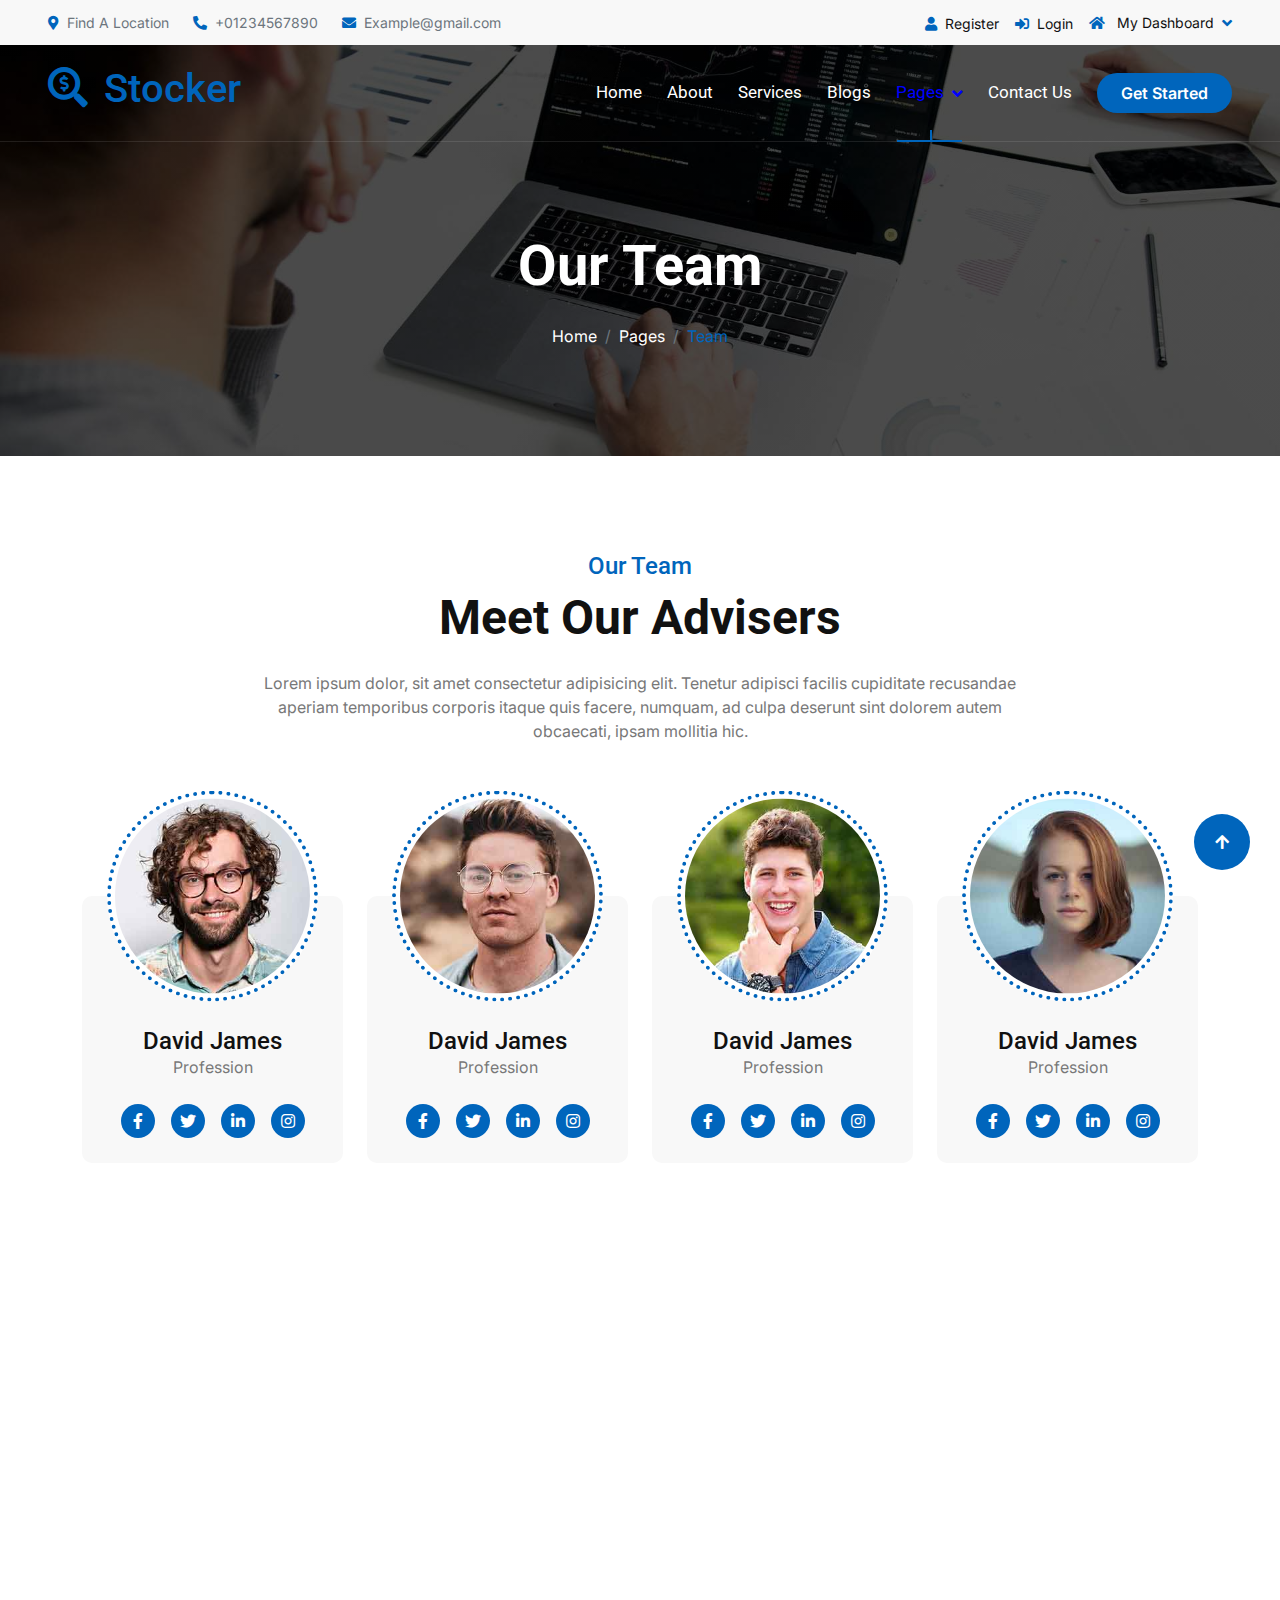
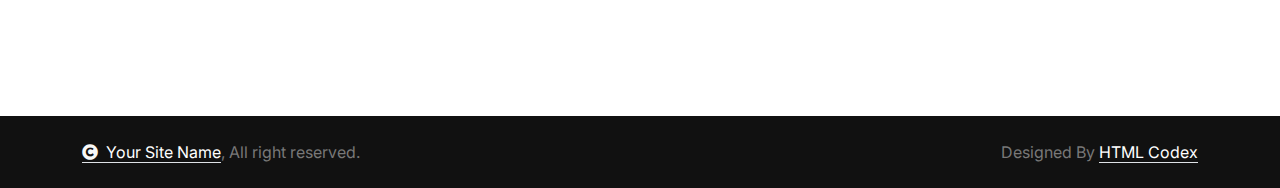
<file: team.html>
<!DOCTYPE html>
<html lang="en">

    <head>
        <meta charset="utf-8">
        <title>Stocker - Stock Market Website Template</title>
        <meta content="width=device-width, initial-scale=1.0" name="viewport">
        <meta content="" name="keywords">
        <meta content="" name="description">

        <!-- Google Web Fonts -->
        <link rel="preconnect" href="https://fonts.googleapis.com">
        <link rel="preconnect" href="https://fonts.gstatic.com" crossorigin>
        <link href="https://fonts.googleapis.com/css2?family=Inter:wght@100..900&family=Roboto:wght@400;500;700;900&display=swap" rel="stylesheet"> 

        <!-- Icon Font Stylesheet -->
        <link rel="stylesheet" href="https://use.fontawesome.com/releases/v5.15.4/css/all.css"/>
        <link href="https://cdn.jsdelivr.net/npm/bootstrap-icons@1.4.1/font/bootstrap-icons.css" rel="stylesheet">

        <!-- Libraries Stylesheet -->
        <link href="lib/animate/animate.min.css" rel="stylesheet">
        <link href="lib/lightbox/css/lightbox.min.css" rel="stylesheet">
        <link href="lib/owlcarousel/assets/owl.carousel.min.css" rel="stylesheet">


        <!-- Customized Bootstrap Stylesheet -->
        <link href="css/bootstrap.min.css" rel="stylesheet">

        <!-- Template Stylesheet -->
        <link href="css/style.css" rel="stylesheet">
    </head>

    <body>

        <!-- Spinner Start -->
        <div id="spinner" class="show bg-white position-fixed translate-middle w-100 vh-100 top-50 start-50 d-flex align-items-center justify-content-center">
            <div class="spinner-border text-primary" style="width: 3rem; height: 3rem;" role="status">
                <span class="sr-only">Loading...</span>
            </div>
        </div>
        <!-- Spinner End -->

        <!-- Topbar Start -->
        <div class="container-fluid topbar bg-light px-5 d-none d-lg-block">
            <div class="row gx-0 align-items-center">
                <div class="col-lg-8 text-center text-lg-start mb-2 mb-lg-0">
                    <div class="d-flex flex-wrap">
                        <a href="#" class="text-muted small me-4"><i class="fas fa-map-marker-alt text-primary me-2"></i>Find A Location</a>
                        <a href="tel:+01234567890" class="text-muted small me-4"><i class="fas fa-phone-alt text-primary me-2"></i>+01234567890</a>
                        <a href="mailto:example@gmail.com" class="text-muted small me-0"><i class="fas fa-envelope text-primary me-2"></i>Example@gmail.com</a>
                    </div>
                </div>
                <div class="col-lg-4 text-center text-lg-end">
                    <div class="d-inline-flex align-items-center" style="height: 45px;">
                        <a href="#"><small class="me-3 text-dark"><i class="fa fa-user text-primary me-2"></i>Register</small></a>
                        <a href="#"><small class="me-3 text-dark"><i class="fa fa-sign-in-alt text-primary me-2"></i>Login</small></a>
                        <div class="dropdown">
                            <a href="#" class="dropdown-toggle text-dark" data-bs-toggle="dropdown"><small><i class="fa fa-home text-primary me-2"></i> My Dashboard</small></a>
                            <div class="dropdown-menu rounded">
                                <a href="#" class="dropdown-item"><i class="fas fa-user-alt me-2"></i> My Profile</a>
                                <a href="#" class="dropdown-item"><i class="fas fa-comment-alt me-2"></i> Inbox</a>
                                <a href="#" class="dropdown-item"><i class="fas fa-bell me-2"></i> Notifications</a>
                                <a href="#" class="dropdown-item"><i class="fas fa-cog me-2"></i> Account Settings</a>
                                <a href="#" class="dropdown-item"><i class="fas fa-power-off me-2"></i> Log Out</a>
                            </div>
                        </div>
                    </div>
                </div>
            </div>
        </div>
        <!-- Topbar End -->

        <!-- Navbar & Hero Start -->
        <div class="container-fluid position-relative p-0">
            <nav class="navbar navbar-expand-lg navbar-light px-4 px-lg-5 py-3 py-lg-0">
                <a href="" class="navbar-brand p-0">
                    <h1 class="text-primary"><i class="fas fa-search-dollar me-3"></i>Stocker</h1>
                    <!-- <img src="img/logo.png" alt="Logo"> -->
                </a>
                <button class="navbar-toggler" type="button" data-bs-toggle="collapse" data-bs-target="#navbarCollapse">
                    <span class="fa fa-bars"></span>
                </button>
                <div class="collapse navbar-collapse" id="navbarCollapse">
                    <div class="navbar-nav ms-auto py-0">
                        <a href="index.html" class="nav-item nav-link">Home</a>
                        <a href="about.html" class="nav-item nav-link">About</a>
                        <a href="service.html" class="nav-item nav-link">Services</a>
                        <a href="blog.html" class="nav-item nav-link">Blogs</a>
                        <div class="nav-item dropdown">
                            <a href="#" class="nav-link active" data-bs-toggle="dropdown">
                                <span class="dropdown-toggle">Pages</span>
                            </a>
                            <div class="dropdown-menu m-0">
                                <a href="feature.html" class="dropdown-item">Our Features</a>
                                <a href="team.html" class="dropdown-item active">Our team</a>
                                <a href="testimonial.html" class="dropdown-item">Testimonial</a>
                                <a href="offer.html" class="dropdown-item">Our offer</a>
                                <a href="FAQ.html" class="dropdown-item">FAQs</a>
                                <a href="404.html" class="dropdown-item">404 Page</a>
                            </div>
                        </div>
                        <a href="contact.html" class="nav-item nav-link">Contact Us</a>
                    </div>
                    <a href="#" class="btn btn-primary rounded-pill py-2 px-4 my-3 my-lg-0 flex-shrink-0">Get Started</a>
                </div>
            </nav>

            <!-- Header Start -->
            <div class="container-fluid bg-breadcrumb">
                <div class="container text-center py-5" style="max-width: 900px;">
                    <h4 class="text-white display-4 mb-4 wow fadeInDown" data-wow-delay="0.1s">Our Team</h4>
                    <ol class="breadcrumb d-flex justify-content-center mb-0 wow fadeInDown" data-wow-delay="0.3s">
                        <li class="breadcrumb-item"><a href="index.html">Home</a></li>
                        <li class="breadcrumb-item"><a href="#">Pages</a></li>
                        <li class="breadcrumb-item active text-primary">Team</li>
                    </ol>    
                </div>
            </div>
            <!-- Header End -->
        </div>
        <!-- Navbar & Hero End -->


        <!-- Team Start -->
        <div class="container-fluid team py-5">
            <div class="container py-5">
                <div class="text-center mx-auto pb-5 wow fadeInUp" data-wow-delay="0.2s" style="max-width: 800px;">
                    <h4 class="text-primary">Our Team</h4>
                    <h1 class="display-5 mb-4">Meet Our Advisers</h1>
                    <p class="mb-0">Lorem ipsum dolor, sit amet consectetur adipisicing elit. Tenetur adipisci facilis cupiditate recusandae aperiam temporibus corporis itaque quis facere, numquam, ad culpa deserunt sint dolorem autem obcaecati, ipsam mollitia hic.
                    </p>
                </div>
                <div class="row g-4">
                    <div class="col-md-6 col-lg-6 col-xl-3 wow fadeInUp" data-wow-delay="0.2s">
                        <div class="team-item">
                            <div class="team-img">
                                <img src="img/team-1.jpg" class="img-fluid" alt="">
                            </div>
                            <div class="team-title">
                                <h4 class="mb-0">David James</h4>
                                <p class="mb-0">Profession</p>
                            </div>
                            <div class="team-icon">
                                <a class="btn btn-primary btn-sm-square rounded-circle me-3" href=""><i class="fab fa-facebook-f"></i></a>
                                <a class="btn btn-primary btn-sm-square rounded-circle me-3" href=""><i class="fab fa-twitter"></i></a>
                                <a class="btn btn-primary btn-sm-square rounded-circle me-3" href=""><i class="fab fa-linkedin-in"></i></a>
                                <a class="btn btn-primary btn-sm-square rounded-circle me-0" href=""><i class="fab fa-instagram"></i></a>
                            </div>
                        </div>
                    </div>
                    <div class="col-md-6 col-lg-6 col-xl-3 wow fadeInUp" data-wow-delay="0.4s">
                        <div class="team-item">
                            <div class="team-img">
                                <img src="img/team-2.jpg" class="img-fluid" alt="">
                            </div>
                            <div class="team-title">
                                <h4 class="mb-0">David James</h4>
                                <p class="mb-0">Profession</p>
                            </div>
                            <div class="team-icon">
                                <a class="btn btn-primary btn-sm-square rounded-circle me-3" href=""><i class="fab fa-facebook-f"></i></a>
                                <a class="btn btn-primary btn-sm-square rounded-circle me-3" href=""><i class="fab fa-twitter"></i></a>
                                <a class="btn btn-primary btn-sm-square rounded-circle me-3" href=""><i class="fab fa-linkedin-in"></i></a>
                                <a class="btn btn-primary btn-sm-square rounded-circle me-0" href=""><i class="fab fa-instagram"></i></a>
                            </div>
                        </div>
                    </div>
                    <div class="col-md-6 col-lg-6 col-xl-3 wow fadeInUp" data-wow-delay="0.6s">
                        <div class="team-item">
                            <div class="team-img">
                                <img src="img/team-3.jpg" class="img-fluid" alt="">
                            </div>
                            <div class="team-title">
                                <h4 class="mb-0">David James</h4>
                                <p class="mb-0">Profession</p>
                            </div>
                            <div class="team-icon">
                                <a class="btn btn-primary btn-sm-square rounded-circle me-3" href=""><i class="fab fa-facebook-f"></i></a>
                                <a class="btn btn-primary btn-sm-square rounded-circle me-3" href=""><i class="fab fa-twitter"></i></a>
                                <a class="btn btn-primary btn-sm-square rounded-circle me-3" href=""><i class="fab fa-linkedin-in"></i></a>
                                <a class="btn btn-primary btn-sm-square rounded-circle me-0" href=""><i class="fab fa-instagram"></i></a>
                            </div>
                        </div>
                    </div>
                    <div class="col-md-6 col-lg-6 col-xl-3 wow fadeInUp" data-wow-delay="0.8s">
                        <div class="team-item">
                            <div class="team-img">
                                <img src="img/team-4.jpg" class="img-fluid" alt="">
                            </div>
                            <div class="team-title">
                                <h4 class="mb-0">David James</h4>
                                <p class="mb-0">Profession</p>
                            </div>
                            <div class="team-icon">
                                <a class="btn btn-primary btn-sm-square rounded-circle me-3" href=""><i class="fab fa-facebook-f"></i></a>
                                <a class="btn btn-primary btn-sm-square rounded-circle me-3" href=""><i class="fab fa-twitter"></i></a>
                                <a class="btn btn-primary btn-sm-square rounded-circle me-3" href=""><i class="fab fa-linkedin-in"></i></a>
                                <a class="btn btn-primary btn-sm-square rounded-circle me-0" href=""><i class="fab fa-instagram"></i></a>
                            </div>
                        </div>
                    </div>
                </div>
            </div>
        </div>
        <!-- Team End -->

        <!-- Footer Start -->
        <div class="container-fluid footer py-5 wow fadeIn" data-wow-delay="0.2s">
            <div class="container py-5 border-start-0 border-end-0" style="border: 1px solid; border-color: rgb(255, 255, 255, 0.08);">
                <div class="row g-5">
                    <div class="col-md-6 col-lg-6 col-xl-4">
                        <div class="footer-item">
                            <a href="index.html" class="p-0">
                                <h4 class="text-white"><i class="fas fa-search-dollar me-3"></i>Stocker</h4>
                                <!-- <img src="img/logo.png" alt="Logo"> -->
                            </a>
                            <p class="mb-4">Dolor amet sit justo amet elitr clita ipsum elitr est.Lorem ipsum dolor sit amet, consectetur adipiscing...</p>
                            <div class="d-flex">
                                <a href="#" class="bg-primary d-flex rounded align-items-center py-2 px-3 me-2">
                                    <i class="fas fa-apple-alt text-white"></i>
                                    <div class="ms-3">
                                        <small class="text-white">Download on the</small>
                                        <h6 class="text-white">App Store</h6>
                                    </div>
                                </a>
                                <a href="#" class="bg-dark d-flex rounded align-items-center py-2 px-3 ms-2">
                                    <i class="fas fa-play text-primary"></i>
                                    <div class="ms-3">
                                        <small class="text-white">Get it on</small>
                                        <h6 class="text-white">Google Play</h6>
                                    </div>
                                </a>
                            </div>
                        </div>
                    </div>
                    <div class="col-md-6 col-lg-6 col-xl-2">
                        <div class="footer-item">
                            <h4 class="text-white mb-4">Quick Links</h4>
                            <a href="#"><i class="fas fa-angle-right me-2"></i> About Us</a>
                            <a href="#"><i class="fas fa-angle-right me-2"></i> Feature</a>
                            <a href="#"><i class="fas fa-angle-right me-2"></i> Attractions</a>
                            <a href="#"><i class="fas fa-angle-right me-2"></i> Tickets</a>
                            <a href="#"><i class="fas fa-angle-right me-2"></i> Blog</a>
                            <a href="#"><i class="fas fa-angle-right me-2"></i> Contact us</a>
                        </div>
                    </div>
                    <div class="col-md-6 col-lg-6 col-xl-3">
                        <div class="footer-item">
                            <h4 class="text-white mb-4">Support</h4>
                            <a href="#"><i class="fas fa-angle-right me-2"></i> Privacy Policy</a>
                            <a href="#"><i class="fas fa-angle-right me-2"></i> Terms & Conditions</a>
                            <a href="#"><i class="fas fa-angle-right me-2"></i> Disclaimer</a>
                            <a href="#"><i class="fas fa-angle-right me-2"></i> Support</a>
                            <a href="#"><i class="fas fa-angle-right me-2"></i> FAQ</a>
                            <a href="#"><i class="fas fa-angle-right me-2"></i> Help</a>
                        </div>
                    </div>
                    <div class="col-md-6 col-lg-6 col-xl-3">
                        <div class="footer-item">
                            <h4 class="text-white mb-4">Contact Info</h4>
                            <div class="d-flex align-items-center">
                                <i class="fas fa-map-marker-alt text-primary me-3"></i>
                                <p class="text-white mb-0">123 Street New York.USA</p>
                            </div>
                            <div class="d-flex align-items-center">
                                <i class="fas fa-envelope text-primary me-3"></i>
                                <p class="text-white mb-0">info@example.com</p>
                            </div>
                            <div class="d-flex align-items-center">
                                <i class="fa fa-phone-alt text-primary me-3"></i>
                                <p class="text-white mb-0">(+012) 3456 7890</p>
                            </div>
                            <div class="d-flex align-items-center mb-4">
                                <i class="fab fa-firefox-browser text-primary me-3"></i>
                                <p class="text-white mb-0">Yoursite@ex.com</p>
                            </div>
                            <div class="d-flex">
                                <a class="btn btn-primary btn-sm-square rounded-circle me-3" href="#"><i class="fab fa-facebook-f text-white"></i></a>
                                <a class="btn btn-primary btn-sm-square rounded-circle me-3" href="#"><i class="fab fa-twitter text-white"></i></a>
                                <a class="btn btn-primary btn-sm-square rounded-circle me-3" href="#"><i class="fab fa-instagram text-white"></i></a>
                                <a class="btn btn-primary btn-sm-square rounded-circle me-0" href="#"><i class="fab fa-linkedin-in text-white"></i></a>
                            </div>
                        </div>
                    </div>
                </div>
            </div>
        </div>
        <!-- Footer End -->
        
        <!-- Copyright Start -->
        <div class="container-fluid copyright py-4">
            <div class="container">
                <div class="row g-4 align-items-center">
                    <div class="col-md-6 text-center text-md-start mb-md-0">
                        <span class="text-body"><a href="#" class="border-bottom text-white"><i class="fas fa-copyright text-light me-2"></i>Your Site Name</a>, All right reserved.</span>
                    </div>
                    <div class="col-md-6 text-center text-md-end text-body">
                        <!--/*** This template is free as long as you keep the below author’s credit link/attribution link/backlink. ***/-->
                        <!--/*** If you'd like to use the template without the below author’s credit link/attribution link/backlink, ***/-->
                        <!--/*** you can purchase the Credit Removal License from "https://htmlcodex.com/credit-removal". ***/-->
                        Designed By <a class="border-bottom text-white" href="https://htmlcodex.com">HTML Codex</a>
                    </div>
                </div>
            </div>
        </div>
        <!-- Copyright End -->


        <!-- Back to Top -->
        <a href="#" class="btn btn-primary btn-lg-square rounded-circle back-to-top"><i class="fa fa-arrow-up"></i></a>   

        
        <!-- JavaScript Libraries -->
        <script src="https://ajax.googleapis.com/ajax/libs/jquery/3.6.4/jquery.min.js"></script>
        <script src="https://cdn.jsdelivr.net/npm/bootstrap@5.0.0/dist/js/bootstrap.bundle.min.js"></script>
        <script src="lib/wow/wow.min.js"></script>
        <script src="lib/easing/easing.min.js"></script>
        <script src="lib/waypoints/waypoints.min.js"></script>
        <script src="lib/counterup/counterup.min.js"></script>
        <script src="lib/lightbox/js/lightbox.min.js"></script>
        <script src="lib/owlcarousel/owl.carousel.min.js"></script>
        

        <!-- Template Javascript -->
        <script src="js/main.js"></script>
    </body>

</html>
</file>
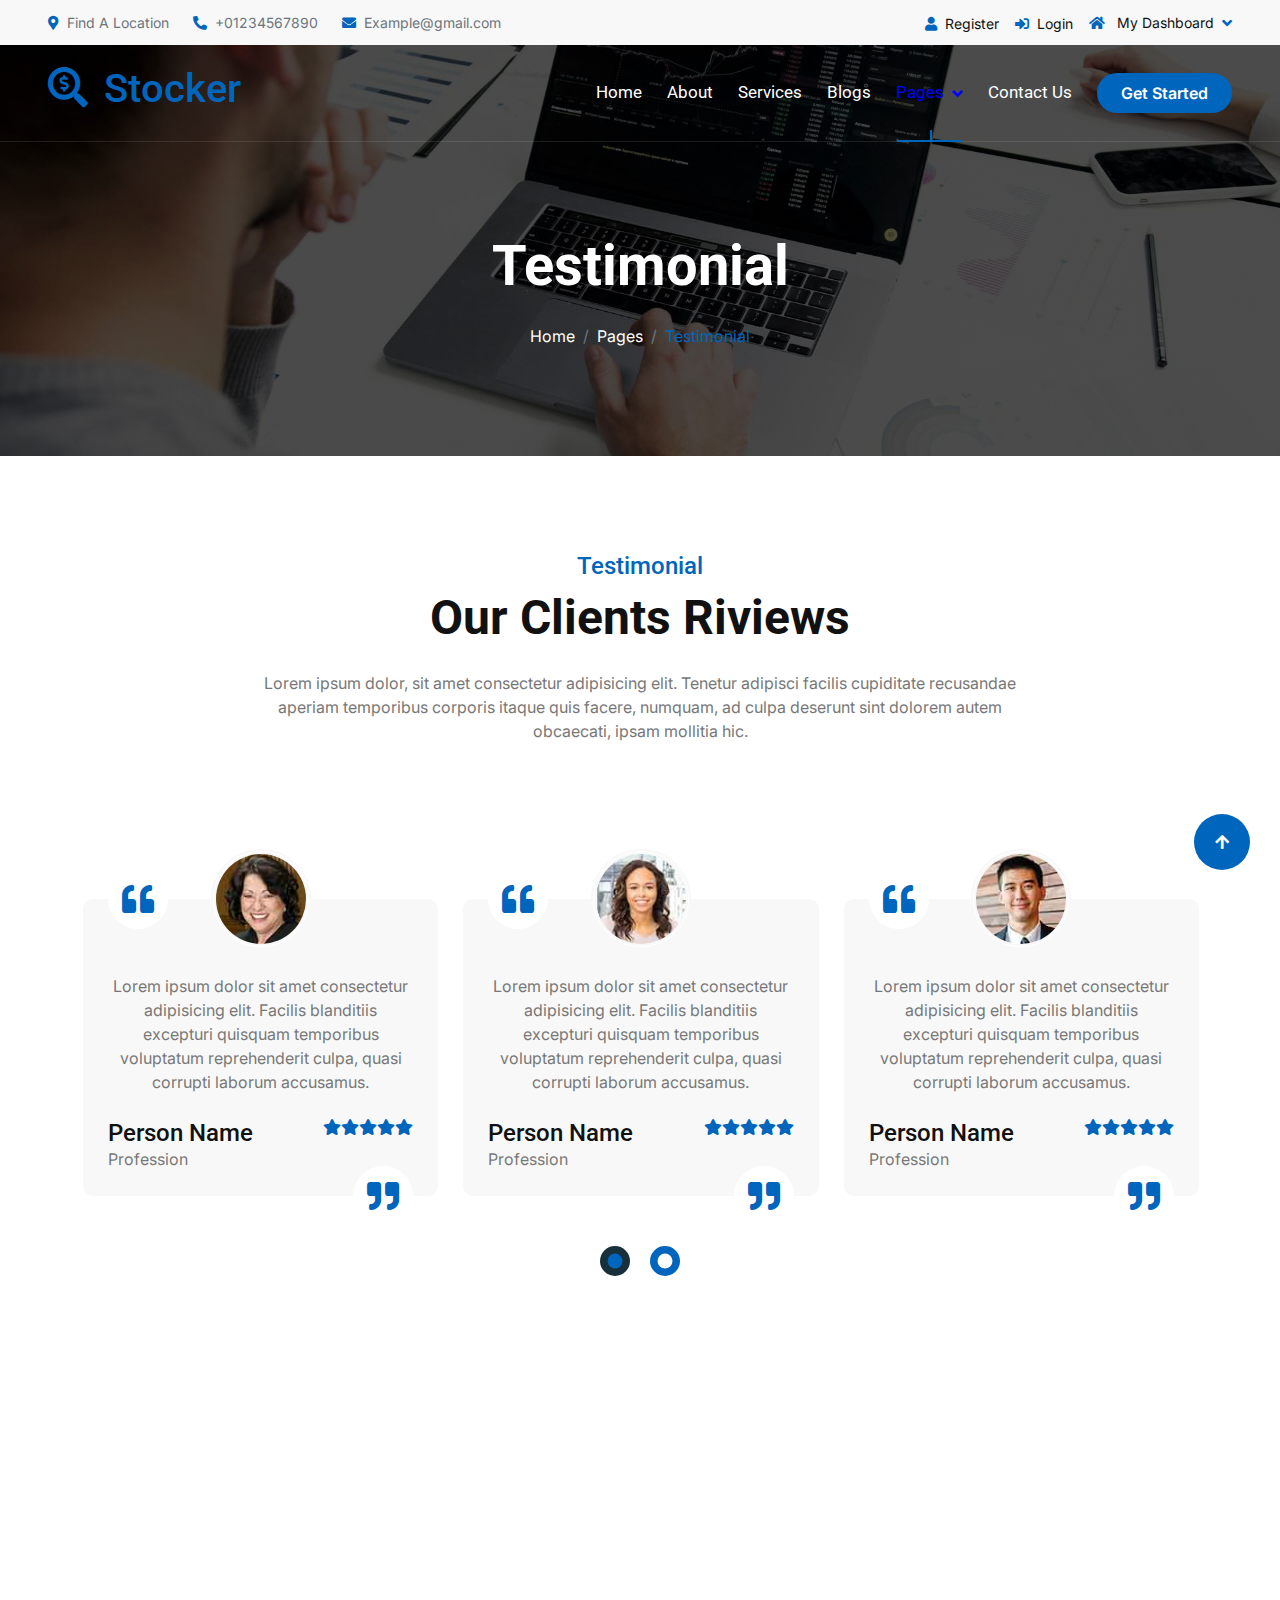
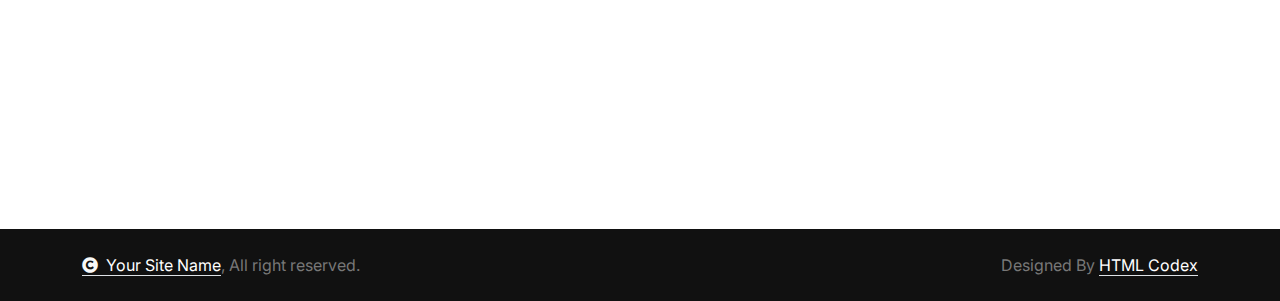
<file: testimonial.html>
<!DOCTYPE html>
<html lang="en">

    <head>
        <meta charset="utf-8">
        <title>Stocker - Stock Market Website Template</title>
        <meta content="width=device-width, initial-scale=1.0" name="viewport">
        <meta content="" name="keywords">
        <meta content="" name="description">

        <!-- Google Web Fonts -->
        <link rel="preconnect" href="https://fonts.googleapis.com">
        <link rel="preconnect" href="https://fonts.gstatic.com" crossorigin>
        <link href="https://fonts.googleapis.com/css2?family=Inter:wght@100..900&family=Roboto:wght@400;500;700;900&display=swap" rel="stylesheet"> 

        <!-- Icon Font Stylesheet -->
        <link rel="stylesheet" href="https://use.fontawesome.com/releases/v5.15.4/css/all.css"/>
        <link href="https://cdn.jsdelivr.net/npm/bootstrap-icons@1.4.1/font/bootstrap-icons.css" rel="stylesheet">

        <!-- Libraries Stylesheet -->
        <link href="lib/animate/animate.min.css" rel="stylesheet">
        <link href="lib/lightbox/css/lightbox.min.css" rel="stylesheet">
        <link href="lib/owlcarousel/assets/owl.carousel.min.css" rel="stylesheet">


        <!-- Customized Bootstrap Stylesheet -->
        <link href="css/bootstrap.min.css" rel="stylesheet">

        <!-- Template Stylesheet -->
        <link href="css/style.css" rel="stylesheet">
    </head>

    <body>

        <!-- Spinner Start -->
        <div id="spinner" class="show bg-white position-fixed translate-middle w-100 vh-100 top-50 start-50 d-flex align-items-center justify-content-center">
            <div class="spinner-border text-primary" style="width: 3rem; height: 3rem;" role="status">
                <span class="sr-only">Loading...</span>
            </div>
        </div>
        <!-- Spinner End -->

        <!-- Topbar Start -->
        <div class="container-fluid topbar bg-light px-5 d-none d-lg-block">
            <div class="row gx-0 align-items-center">
                <div class="col-lg-8 text-center text-lg-start mb-2 mb-lg-0">
                    <div class="d-flex flex-wrap">
                        <a href="#" class="text-muted small me-4"><i class="fas fa-map-marker-alt text-primary me-2"></i>Find A Location</a>
                        <a href="tel:+01234567890" class="text-muted small me-4"><i class="fas fa-phone-alt text-primary me-2"></i>+01234567890</a>
                        <a href="mailto:example@gmail.com" class="text-muted small me-0"><i class="fas fa-envelope text-primary me-2"></i>Example@gmail.com</a>
                    </div>
                </div>
                <div class="col-lg-4 text-center text-lg-end">
                    <div class="d-inline-flex align-items-center" style="height: 45px;">
                        <a href="#"><small class="me-3 text-dark"><i class="fa fa-user text-primary me-2"></i>Register</small></a>
                        <a href="#"><small class="me-3 text-dark"><i class="fa fa-sign-in-alt text-primary me-2"></i>Login</small></a>
                        <div class="dropdown">
                            <a href="#" class="dropdown-toggle text-dark" data-bs-toggle="dropdown"><small><i class="fa fa-home text-primary me-2"></i> My Dashboard</small></a>
                            <div class="dropdown-menu rounded">
                                <a href="#" class="dropdown-item"><i class="fas fa-user-alt me-2"></i> My Profile</a>
                                <a href="#" class="dropdown-item"><i class="fas fa-comment-alt me-2"></i> Inbox</a>
                                <a href="#" class="dropdown-item"><i class="fas fa-bell me-2"></i> Notifications</a>
                                <a href="#" class="dropdown-item"><i class="fas fa-cog me-2"></i> Account Settings</a>
                                <a href="#" class="dropdown-item"><i class="fas fa-power-off me-2"></i> Log Out</a>
                            </div>
                        </div>
                    </div>
                </div>
            </div>
        </div>
        <!-- Topbar End -->

        <!-- Navbar & Hero Start -->
        <div class="container-fluid position-relative p-0">
            <nav class="navbar navbar-expand-lg navbar-light px-4 px-lg-5 py-3 py-lg-0">
                <a href="" class="navbar-brand p-0">
                    <h1 class="text-primary"><i class="fas fa-search-dollar me-3"></i>Stocker</h1>
                    <!-- <img src="img/logo.png" alt="Logo"> -->
                </a>
                <button class="navbar-toggler" type="button" data-bs-toggle="collapse" data-bs-target="#navbarCollapse">
                    <span class="fa fa-bars"></span>
                </button>
                <div class="collapse navbar-collapse" id="navbarCollapse">
                    <div class="navbar-nav ms-auto py-0">
                        <a href="index.html" class="nav-item nav-link">Home</a>
                        <a href="about.html" class="nav-item nav-link">About</a>
                        <a href="service.html" class="nav-item nav-link">Services</a>
                        <a href="blog.html" class="nav-item nav-link">Blogs</a>
                        <div class="nav-item dropdown">
                            <a href="#" class="nav-link active" data-bs-toggle="dropdown">
                                <span class="dropdown-toggle">Pages</span>
                            </a>
                            <div class="dropdown-menu m-0">
                                <a href="feature.html" class="dropdown-item">Our Features</a>
                                <a href="team.html" class="dropdown-item">Our team</a>
                                <a href="testimonial.html" class="dropdown-item active">Testimonial</a>
                                <a href="offer.html" class="dropdown-item">Our offer</a>
                                <a href="FAQ.html" class="dropdown-item">FAQs</a>
                                <a href="404.html" class="dropdown-item">404 Page</a>
                            </div>
                        </div>
                        <a href="contact.html" class="nav-item nav-link">Contact Us</a>
                    </div>
                    <a href="#" class="btn btn-primary rounded-pill py-2 px-4 my-3 my-lg-0 flex-shrink-0">Get Started</a>
                </div>
            </nav>

            <!-- Header Start -->
            <div class="container-fluid bg-breadcrumb">
                <div class="container text-center py-5" style="max-width: 900px;">
                    <h4 class="text-white display-4 mb-4 wow fadeInDown" data-wow-delay="0.1s">Testimonial</h4>
                    <ol class="breadcrumb d-flex justify-content-center mb-0 wow fadeInDown" data-wow-delay="0.3s">
                        <li class="breadcrumb-item"><a href="index.html">Home</a></li>
                        <li class="breadcrumb-item"><a href="#">Pages</a></li>
                        <li class="breadcrumb-item active text-primary">Testimonial</li>
                    </ol>    
                </div>
            </div>
            <!-- Header End -->
        </div>
        <!-- Navbar & Hero End -->


        <!-- Testimonial Start -->
        <div class="container-fluid testimonial py-5">
            <div class="container py-5">
                <div class="text-center mx-auto pb-5 wow fadeInUp" data-wow-delay="0.2s" style="max-width: 800px;">
                    <h4 class="text-primary">Testimonial</h4>
                    <h1 class="display-5 mb-4">Our Clients Riviews</h1>
                    <p class="mb-0">Lorem ipsum dolor, sit amet consectetur adipisicing elit. Tenetur adipisci facilis cupiditate recusandae aperiam temporibus corporis itaque quis facere, numquam, ad culpa deserunt sint dolorem autem obcaecati, ipsam mollitia hic.
                    </p>
                </div>
                <div class="owl-carousel testimonial-carousel wow fadeInUp" data-wow-delay="0.2s">
                    <div class="testimonial-item">
                        <div class="testimonial-quote-left">
                            <i class="fas fa-quote-left fa-2x"></i>
                        </div>
                        <div class="testimonial-img">
                            <img src="img/testimonial-1.jpg" class="img-fluid" alt="Image">
                        </div>
                        <div class="testimonial-text">
                            <p class="mb-0">Lorem ipsum dolor sit amet consectetur adipisicing elit. Facilis blanditiis excepturi quisquam temporibus voluptatum reprehenderit culpa, quasi corrupti laborum accusamus.
                            </p>
                        </div>
                        <div class="testimonial-title">
                            <div>
                                <h4 class="mb-0">Person Name</h4>
                                <p class="mb-0">Profession</p>
                            </div>
                            <div class="d-flex text-primary">
                                <i class="fas fa-star"></i>
                                <i class="fas fa-star"></i>
                                <i class="fas fa-star"></i>
                                <i class="fas fa-star"></i>
                                <i class="fas fa-star"></i>
                            </div>
                        </div>
                        <div class="testimonial-quote-right">
                            <i class="fas fa-quote-right fa-2x"></i>
                        </div>
                    </div>
                    <div class="testimonial-item">
                        <div class="testimonial-quote-left">
                            <i class="fas fa-quote-left fa-2x"></i>
                        </div>
                        <div class="testimonial-img">
                            <img src="img/testimonial-2.jpg" class="img-fluid" alt="Image">
                        </div>
                        <div class="testimonial-text">
                            <p class="mb-0">Lorem ipsum dolor sit amet consectetur adipisicing elit. Facilis blanditiis excepturi quisquam temporibus voluptatum reprehenderit culpa, quasi corrupti laborum accusamus.
                            </p>
                        </div>
                        <div class="testimonial-title">
                            <div>
                                <h4 class="mb-0">Person Name</h4>
                                <p class="mb-0">Profession</p>
                            </div>
                            <div class="d-flex text-primary">
                                <i class="fas fa-star"></i>
                                <i class="fas fa-star"></i>
                                <i class="fas fa-star"></i>
                                <i class="fas fa-star"></i>
                                <i class="fas fa-star"></i>
                            </div>
                        </div>
                        <div class="testimonial-quote-right">
                            <i class="fas fa-quote-right fa-2x"></i>
                        </div>
                    </div>
                    <div class="testimonial-item">
                        <div class="testimonial-quote-left">
                            <i class="fas fa-quote-left fa-2x"></i>
                        </div>
                        <div class="testimonial-img">
                            <img src="img/testimonial-3.jpg" class="img-fluid" alt="Image">
                        </div>
                        <div class="testimonial-text">
                            <p class="mb-0">Lorem ipsum dolor sit amet consectetur adipisicing elit. Facilis blanditiis excepturi quisquam temporibus voluptatum reprehenderit culpa, quasi corrupti laborum accusamus.
                            </p>
                        </div>
                        <div class="testimonial-title">
                            <div>
                                <h4 class="mb-0">Person Name</h4>
                                <p class="mb-0">Profession</p>
                            </div>
                            <div class="d-flex text-primary">
                                <i class="fas fa-star"></i>
                                <i class="fas fa-star"></i>
                                <i class="fas fa-star"></i>
                                <i class="fas fa-star"></i>
                                <i class="fas fa-star"></i>
                            </div>
                        </div>
                        <div class="testimonial-quote-right">
                            <i class="fas fa-quote-right fa-2x"></i>
                        </div>
                    </div>
                    <div class="testimonial-item">
                        <div class="testimonial-quote-left">
                            <i class="fas fa-quote-left fa-2x"></i>
                        </div>
                        <div class="testimonial-img">
                            <img src="img/testimonial-2.jpg" class="img-fluid" alt="Image">
                        </div>
                        <div class="testimonial-text">
                            <p class="mb-0">Lorem ipsum dolor sit amet consectetur adipisicing elit. Facilis blanditiis excepturi quisquam temporibus voluptatum reprehenderit culpa, quasi corrupti laborum accusamus.
                            </p>
                        </div>
                        <div class="testimonial-title">
                            <div>
                                <h4 class="mb-0">Person Name</h4>
                                <p class="mb-0">Profession</p>
                            </div>
                            <div class="d-flex text-primary">
                                <i class="fas fa-star"></i>
                                <i class="fas fa-star"></i>
                                <i class="fas fa-star"></i>
                                <i class="fas fa-star"></i>
                                <i class="fas fa-star"></i>
                            </div>
                        </div>
                        <div class="testimonial-quote-right">
                            <i class="fas fa-quote-right fa-2x"></i>
                        </div>
                    </div>
                </div>
            </div>
        </div>
        <!-- Testimonial End -->

        <!-- Footer Start -->
        <div class="container-fluid footer py-5 wow fadeIn" data-wow-delay="0.2s">
            <div class="container py-5 border-start-0 border-end-0" style="border: 1px solid; border-color: rgb(255, 255, 255, 0.08);">
                <div class="row g-5">
                    <div class="col-md-6 col-lg-6 col-xl-4">
                        <div class="footer-item">
                            <a href="index.html" class="p-0">
                                <h4 class="text-white"><i class="fas fa-search-dollar me-3"></i>Stocker</h4>
                                <!-- <img src="img/logo.png" alt="Logo"> -->
                            </a>
                            <p class="mb-4">Dolor amet sit justo amet elitr clita ipsum elitr est.Lorem ipsum dolor sit amet, consectetur adipiscing...</p>
                            <div class="d-flex">
                                <a href="#" class="bg-primary d-flex rounded align-items-center py-2 px-3 me-2">
                                    <i class="fas fa-apple-alt text-white"></i>
                                    <div class="ms-3">
                                        <small class="text-white">Download on the</small>
                                        <h6 class="text-white">App Store</h6>
                                    </div>
                                </a>
                                <a href="#" class="bg-dark d-flex rounded align-items-center py-2 px-3 ms-2">
                                    <i class="fas fa-play text-primary"></i>
                                    <div class="ms-3">
                                        <small class="text-white">Get it on</small>
                                        <h6 class="text-white">Google Play</h6>
                                    </div>
                                </a>
                            </div>
                        </div>
                    </div>
                    <div class="col-md-6 col-lg-6 col-xl-2">
                        <div class="footer-item">
                            <h4 class="text-white mb-4">Quick Links</h4>
                            <a href="#"><i class="fas fa-angle-right me-2"></i> About Us</a>
                            <a href="#"><i class="fas fa-angle-right me-2"></i> Feature</a>
                            <a href="#"><i class="fas fa-angle-right me-2"></i> Attractions</a>
                            <a href="#"><i class="fas fa-angle-right me-2"></i> Tickets</a>
                            <a href="#"><i class="fas fa-angle-right me-2"></i> Blog</a>
                            <a href="#"><i class="fas fa-angle-right me-2"></i> Contact us</a>
                        </div>
                    </div>
                    <div class="col-md-6 col-lg-6 col-xl-3">
                        <div class="footer-item">
                            <h4 class="text-white mb-4">Support</h4>
                            <a href="#"><i class="fas fa-angle-right me-2"></i> Privacy Policy</a>
                            <a href="#"><i class="fas fa-angle-right me-2"></i> Terms & Conditions</a>
                            <a href="#"><i class="fas fa-angle-right me-2"></i> Disclaimer</a>
                            <a href="#"><i class="fas fa-angle-right me-2"></i> Support</a>
                            <a href="#"><i class="fas fa-angle-right me-2"></i> FAQ</a>
                            <a href="#"><i class="fas fa-angle-right me-2"></i> Help</a>
                        </div>
                    </div>
                    <div class="col-md-6 col-lg-6 col-xl-3">
                        <div class="footer-item">
                            <h4 class="text-white mb-4">Contact Info</h4>
                            <div class="d-flex align-items-center">
                                <i class="fas fa-map-marker-alt text-primary me-3"></i>
                                <p class="text-white mb-0">123 Street New York.USA</p>
                            </div>
                            <div class="d-flex align-items-center">
                                <i class="fas fa-envelope text-primary me-3"></i>
                                <p class="text-white mb-0">info@example.com</p>
                            </div>
                            <div class="d-flex align-items-center">
                                <i class="fa fa-phone-alt text-primary me-3"></i>
                                <p class="text-white mb-0">(+012) 3456 7890</p>
                            </div>
                            <div class="d-flex align-items-center mb-4">
                                <i class="fab fa-firefox-browser text-primary me-3"></i>
                                <p class="text-white mb-0">Yoursite@ex.com</p>
                            </div>
                            <div class="d-flex">
                                <a class="btn btn-primary btn-sm-square rounded-circle me-3" href="#"><i class="fab fa-facebook-f text-white"></i></a>
                                <a class="btn btn-primary btn-sm-square rounded-circle me-3" href="#"><i class="fab fa-twitter text-white"></i></a>
                                <a class="btn btn-primary btn-sm-square rounded-circle me-3" href="#"><i class="fab fa-instagram text-white"></i></a>
                                <a class="btn btn-primary btn-sm-square rounded-circle me-0" href="#"><i class="fab fa-linkedin-in text-white"></i></a>
                            </div>
                        </div>
                    </div>
                </div>
            </div>
        </div>
        <!-- Footer End -->
        
        <!-- Copyright Start -->
        <div class="container-fluid copyright py-4">
            <div class="container">
                <div class="row g-4 align-items-center">
                    <div class="col-md-6 text-center text-md-start mb-md-0">
                        <span class="text-body"><a href="#" class="border-bottom text-white"><i class="fas fa-copyright text-light me-2"></i>Your Site Name</a>, All right reserved.</span>
                    </div>
                    <div class="col-md-6 text-center text-md-end text-body">
                        <!--/*** This template is free as long as you keep the below author’s credit link/attribution link/backlink. ***/-->
                        <!--/*** If you'd like to use the template without the below author’s credit link/attribution link/backlink, ***/-->
                        <!--/*** you can purchase the Credit Removal License from "https://htmlcodex.com/credit-removal". ***/-->
                        Designed By <a class="border-bottom text-white" href="https://htmlcodex.com">HTML Codex</a>
                    </div>
                </div>
            </div>
        </div>
        <!-- Copyright End -->


        <!-- Back to Top -->
        <a href="#" class="btn btn-primary btn-lg-square rounded-circle back-to-top"><i class="fa fa-arrow-up"></i></a>   

        
        <!-- JavaScript Libraries -->
        <script src="https://ajax.googleapis.com/ajax/libs/jquery/3.6.4/jquery.min.js"></script>
        <script src="https://cdn.jsdelivr.net/npm/bootstrap@5.0.0/dist/js/bootstrap.bundle.min.js"></script>
        <script src="lib/wow/wow.min.js"></script>
        <script src="lib/easing/easing.min.js"></script>
        <script src="lib/waypoints/waypoints.min.js"></script>
        <script src="lib/counterup/counterup.min.js"></script>
        <script src="lib/lightbox/js/lightbox.min.js"></script>
        <script src="lib/owlcarousel/owl.carousel.min.js"></script>
        

        <!-- Template Javascript -->
        <script src="js/main.js"></script>
    </body>

</html>
</file>
<file: css/style.css>
/*** Spinner Start ***/
/*** Spinner ***/
#spinner {
    opacity: 0;
    visibility: hidden;
    transition: opacity .5s ease-out, visibility 0s linear .5s;
    z-index: 99999;
}

#spinner.show {
    transition: opacity .5s ease-out, visibility 0s linear 0s;
    visibility: visible;
    opacity: 1;
}

/*** Spinner End ***/

.back-to-top {
    position: fixed;
    right: 30px;
    bottom: 30px;
    transition: 0.5s;
    z-index: 99;
}

/*** Button Start ***/
.btn {
    font-weight: 600;
    transition: .5s;
}

.btn-square {
    width: 32px;
    height: 32px;
}

.btn-sm-square {
    width: 34px;
    height: 34px;
}

.btn-md-square {
    width: 44px;
    height: 44px;
}

.btn-lg-square {
    width: 56px;
    height: 56px;
}

.btn-xl-square {
    width: 66px;
    height: 66px;
}

.btn-square,
.btn-sm-square,
.btn-md-square,
.btn-lg-square,
.btn-xl-square {
    padding: 0;
    display: flex;
    align-items: center;
    justify-content: center;
    font-weight: normal;
}

.btn.btn-primary {
    background: #0065BC;
    color: var(--bs-white);
    border: none;
}

.btn.btn-primary:hover {
    background: var(--bs-dark);
    color: var(--bs-primary);
}

.btn.btn-light {
    color: var(--bs-primary);
    border: none;
}

.btn.btn-light:hover {
    color: var(--bs-white);
    background: var(--bs-primary);
}


/*** Topbar Start ***/
.topbar .dropdown-toggle::after {
    border: none;
    content: "\f107";
    font-family: "Font Awesome 5 Free";
    font-weight: 600;
    vertical-align: middle;
    margin-left: 8px;
    color: var(--bs-primary);
}

.topbar .dropdown .dropdown-menu a:hover {
    background: var(--bs-primary);
    color: var(--bs-white);
}

.topbar .dropdown .dropdown-menu {
    transform: rotateX(0deg);
    visibility: visible;
    background: var(--bs-light);
    padding-top: 11px;
    border: 0;
    transition: .5s;
    opacity: 1;
}

/*** Topbar End ***/



/*** Navbar ***/
.navbar-light .navbar-nav .nav-link {
    font-family: 'Roboto', sans-serif;
    position: relative;
    margin-right: 25px;
    padding: 35px 0;
    color: var(--bs-white);
    font-size: 17px;
    font-weight: 400;
    outline: none;
    transition: .5s;
}

.sticky-top.navbar-light .navbar-nav .nav-link,
.sticky-top.navbar-light .navbar-nav .nav-item .nav-link {
    padding: 20px 0;
    color: var(--bs-dark);
}

.navbar-light .navbar-nav .nav-item .nav-link {
    color: var(--bs-white);
}

.navbar-light .navbar-nav .nav-link:hover,
.navbar-light .navbar-nav .nav-link.active,
.navbar-light .navbar-nav .nav-item .nav-link:hover,
.navbar-light .navbar-nav .nav-item .nav-link.active {
    color: blue;
}

.navbar-light .navbar-brand img {
    max-height: 60px;
    transition: .5s;
}

.sticky-top.navbar-light .navbar-brand img {
    max-height: 45px;
}

.navbar .dropdown-toggle::after {
    border: none;
    content: "\f107";
    font-family: "Font Awesome 5 Free";
    font-weight: 600;
    vertical-align: middle;
    margin-left: 8px;
}

.dropdown .dropdown-menu a:hover {
    background: var(--bs-primary);
    color: var(--bs-white);
}

.navbar .nav-item:hover .dropdown-menu {
    transform: rotateX(0deg);
    visibility: visible;
    background: var(--bs-light);
    transition: .5s;
    opacity: 1;
}

@media (max-width: 991.98px) {
    .sticky-top.navbar-light {
        position: relative;
        background: var(--bs-white);
    }

    .navbar.navbar-expand-lg .navbar-toggler {
        padding: 10px 20px;
        border: 1px solid var(--bs-primary);
        color: var(--bs-primary);
    }

    .navbar-light .navbar-collapse {
        margin-top: 15px;
        border-top: 1px solid #DDDDDD;
    }

    .navbar-light .navbar-nav .nav-link,
    .sticky-top.navbar-light .navbar-nav .nav-link {
        padding: 10px 0;
        margin-left: 0;
        color: var(--bs-dark);
    }

    .navbar-light .navbar-nav .nav-item .nav-link {
        color: var(--bs-dark);
    }

    .navbar-light .navbar-brand img {
        max-height: 45px;
    }
}

@media (min-width: 992px) {
    .navbar .nav-item .dropdown-menu {
        display: block;
        visibility: hidden;
        top: 100%;
        transform: rotateX(-75deg);
        transform-origin: 0% 0%;
        border: 0;
        border-radius: 10px;
        transition: .5s;
        opacity: 0;
    }

    .navbar-light {
        position: absolute;
        width: 100%;
        top: 0;
        left: 0;
        border-bottom: 1px solid rgba(255, 255, 255, .1);
        z-index: 999;
    }

    .sticky-top.navbar-light {
        position: fixed;
        background: var(--bs-light);
    }

    .navbar-light .navbar-nav .nav-link::before {
        position: absolute;
        content: "";
        width: 0;
        height: 2px;
        bottom: -1px;
        left: 50%;
        background: var(--bs-primary);
        transition: .5s;
    }

    .navbar-light .navbar-nav .nav-link:hover::before,
    .navbar-light .navbar-nav .nav-link.active::before {
        width: calc(100% - 2px);
        left: 1px;
    }

    .navbar-light .navbar-nav .nav-link::after {
        position: absolute;
        content: "";
        width: 0;
        height: 0;
        bottom: -1px;
        left: 50%;
        background: var(--bs-primary);
        transition: .5s;
    }

    .navbar-light .navbar-nav .nav-link:hover::after,
    .navbar-light .navbar-nav .nav-link.active::after {
        width: 2px;
        height: 12px;
    }
}

.mega-menu {
    width: 650px;
    /* Adjust the width as needed */
}

.mega-menu {
    width: 650px;
    /* Adjust the width as needed */
}

/* For tablets and smaller devices */
@media (max-width: 1024px) {
    .mega-menu {
        width: 500px;
    }
}

/* For mobile devices - larger phones */
@media (max-width: 768px) {
    .mega-menu {
        width: 100%;
    }
}

/* For smaller mobile screens */
@media (max-width: 600px) {
    .mega-menu {
        width: 90%;
    }
}

/* For very small mobile screens (e.g., old smartphones) */
@media (max-width: 480px) {
    .mega-menu {
        width: 100%;
        padding: 10px;
    }
}

/* For ultra-small screens (e.g., small feature phones) */
@media (max-width: 360px) {
    .mega-menu {
        width: 100%;
        padding: 5px;
    }
}


.dropdown-item {
    padding: 8px 16px;
    font-size: 12px;
}

.dropdown-header {
    font-weight: bold;
    font-size: 16px;
    padding: 8px 16px;
}


/*** Navbar End ***/

/*** Carousel Hero Header Start ***/
.header-carousel .header-carousel-item img {
    object-fit: cover;
}

.header-carousel .header-carousel-item,
.header-carousel .header-carousel-item img {
    height: 700px;
}


.header-carousel .owl-nav .owl-prev,
.header-carousel .owl-nav .owl-next {
    position: absolute;
    width: 60px;
    height: 60px;
    border-radius: 60px;
    background: var(--bs-primary);
    color: var(--bs-white);
    font-size: 26px;
    display: flex;
    align-items: center;
    justify-content: center;
    transition: 0.5s;
}

.header-carousel .owl-nav .owl-prev {
    bottom: 30px;
    left: 30px;
    margin-left: 90px;
}

.header-carousel .owl-nav .owl-next {
    bottom: 30px;
    left: 30px;
}

.header-carousel .owl-nav .owl-prev:hover,
.header-carousel .owl-nav .owl-next:hover {
    box-shadow: inset 0 0 100px 0 var(--bs-light);
    color: var(--bs-primary);
}


.header-carousel .header-carousel-item .carousel-caption {
    position: absolute;
    width: 100%;
    height: 100%;
    left: 0;
    bottom: 0;
    padding-top: 120px;
    background: rgba(0, 0, 0, .7);
    display: flex;
    align-items: center;
}

@media (max-width: 991px) {
    .header-carousel .header-carousel-item .carousel-caption {
        padding-top: 45px;
    }
}

@media (max-width: 767px) {
    .header-carousel .owl-nav .owl-prev {
        left: 50%;
        transform: translateX(-50%);
        margin-left: -45px;
    }


    .header-carousel .owl-nav .owl-next {
        left: 50%;
        transform: translateX(-50%);
        margin-left: 45px;
    }
}


.header-carousel .header-carousel-item img {
    animation-name: image-zoom;
    animation-duration: 10s;
    animation-delay: 1s;
    animation-iteration-count: infinite;
    animation-direction: alternate;
    transition: 1s;
}

@keyframes image-zoom {
    0% {
        height: 100%;
        opacity: 0.9;
    }

    25% {
        height: 110%;
        opacity: 0.50;
    }

    50% {
        height: 115%;
        opacity: 1;
    }

    75% {
        height: 110%;
        opacity: 0.50;
    }

    100% {
        height: 100%;
        opacity: 0.9;
    }
}

/*** Carousel Hero Header End ***/


/*** Single Page Hero Header Start ***/
.bg-breadcrumb {
    position: relative;
    overflow: hidden;
    background: linear-gradient(rgba(0, 0, 0, 0.7), rgba(0, 0, 0, 0.7)), url(../img/carousel-1.jpg);
    background-position: center center;
    background-repeat: no-repeat;
    background-size: cover;
    padding: 140px 0 60px 0;
    transition: 0.5s;
}

@media (min-width: 992px) {
    .bg-breadcrumb {
        padding: 140px 0 60px 0;
    }
}

@media (max-width: 991px) {
    .bg-breadcrumb {
        padding: 60px 0 60px 0;
    }
}

.bg-breadcrumb .breadcrumb {
    position: relative;
}

.bg-breadcrumb .breadcrumb .breadcrumb-item a {
    color: var(--bs-white);
}

/*** Single Page Hero Header End ***/


/*** Service Start ***/
.service .service-item {
    background: var(--bs-light);
    border-radius: 10px;
    transition: 0.5s;
}

.service .service-item:hover {
    box-shadow: 0 0 45px rgba(0, 0, 0, .2);
}

.service .service-item .service-img {
    position: relative;
    overflow: hidden;
    border-top-left-radius: 10px;
    border-top-right-radius: 10px;
    transition: 0.5s;
}

.service .service-item .service-img img {
    transition: 0.5s;
}

.service .service-item:hover .service-img img {
    transform: scale(1.2);
}

/*** Service End ***/


/*** Features Start ***/
.feature .feature-item {
    text-align: center;
    border-radius: 10px;
    background: var(--bs-light);
    border: 1px solid transparent;
    transition: 0.5s;
}

.feature .feature-item:hover {
    border: 1px solid var(--bs-primary);
}

.feature .feature-item .feature-icon {
    background: var(--bs-white);
    border-radius: 10px;
    display: inline-block;
}

/*** Features End ***/

/*** Offer Start ***/
.offer-section .nav a.accordion-link {
    width: 100%;
    border-radius: 10px;
    display: flex;
    background: var(--bs-white);
    transition: 0.5s;
}

.offer-section .nav a.accordion-link.active {
    color: var(--bs-white);
    background: var(--bs-primary);
}

.offer-section .nav a.accordion-link h5 {
    transition: 0.5s;
}

.offer-section .nav a.accordion-link.active h5 {
    color: var(--bs-white);
}

/*** Offer End ***/

/*** Blog Start ***/
.blog .blog-item {
    border-radius: 10px;
    background: var(--bs-white);
    box-shadow: inset 0 0 45px rgba(0, 0, 0, .1);
    transition: 0.5s;
}

.blog .blog-item a {
    transition: 0.5s;
}

.blog .blog-item:hover a:hover {
    color: var(--bs-primary);
}

.blog .blog-item .blog-img {
    border-radius: 10px;
    position: relative;
    overflow: hidden;
}

.blog .blog-item .blog-img img {
    transition: 0.5s;
}

.blog .blog-item:hover .blog-img img {
    transform: scale(1.2);
}

.blog .blog-item .blog-img::after {
    content: "";
    position: absolute;
    width: 100%;
    height: 100%;
    top: 0;
    left: 0;
    border-radius: 10px;
    background: rgba(0, 208, 132, 0.1);
    opacity: 0;
    transition: 0.5s;
    z-index: 1;
}

.blog .blog-item:hover .blog-img::after {
    opacity: 1;
}

.blog .blog-item .blog-img .blog-title {
    position: absolute;
    bottom: 25px;
    left: 25px;
    z-index: 5;
}

.blog .blog-item .blog-img .blog-title a {
    color: var(--bs-white);
    background: var(--bs-primary);
    transition: 0.5s;
}

.blog .blog-item:hover .blog-img .blog-title a:hover {
    color: var(--bs-dark);
}

.blog-carousel .owl-stage-outer {
    margin-top: 58px;
}

.blog .owl-nav .owl-prev {
    position: absolute;
    top: -58px;
    left: 0;
    background: var(--bs-primary);
    color: var(--bs-white);
    padding: 6px 35px;
    border-radius: 30px;
    transition: 0.5s;
}

.blog .owl-nav .owl-prev:hover {
    background: var(--bs-dark);
    color: var(--bs-primary);
}

.blog .owl-nav .owl-next {
    position: absolute;
    top: -58px;
    right: 0;
    background: var(--bs-primary);
    color: var(--bs-white);
    padding: 6px 35px;
    border-radius: 30px;
    transition: 0.5s;
}

.blog .owl-nav .owl-next:hover {
    background: var(--bs-dark);
    color: var(--bs-primary);
}

/*** Blog End ***/


/*** FAQs Start ***/
.faq-section .accordion .accordion-item .accordion-header .accordion-button {
    color: var(--bs-secondary);
}

.faq-section .accordion .accordion-item .accordion-header .accordion-button.collapsed {
    color: var(--bs-dark);
}

/*** FAQs End ***/

/*** Team Start ***/
.team .team-item {
    position: relative;
    padding: 0 25px 25px 25px;
    border-radius: 10px;
    transition: 0.5s;
}

.team .team-item::before {
    content: "";
    position: absolute;
    width: 100%;
    height: 100%;
    bottom: 0;
    left: 0;
    background: var(--bs-light);
    border-radius: 10px;
    transition: 0.5s;
    z-index: -1;
}

.team .team-item:hover::before {
    height: 0;
}

.team .team-item::after {
    content: "";
    position: absolute;
    width: 100%;
    height: 0;
    bottom: 0;
    left: 0;
    border-radius: 10px;
    transition: 0.5s;
    z-index: -1;
}

.team .team-item:hover::after {
    height: 100%;
    background: var(--bs-primary);
}

.team .team-item .team-img {
    width: 100%;
    height: 100%;
    border-radius: 100%;
    position: relative;
    margin-top: 50%;
    transform: translateY(-50%);
    margin-bottom: -50%;
    display: flex;
    justify-content: center;
    border: 4px solid var(--bs-primary);
    border-style: dotted;
    padding: 4px;
    background: var(--bs-white);
    transition: 0.5s;
}

.team .team-item:hover .team-img {
    border: 4px solid var(--bs-white);
    border-style: dotted;
    background: 0;
}

.team .team-item .team-img img {
    width: 100%;
    height: 100%;
    border-radius: 100%;
    transition: 0.5s;
}

.team .team-item .team-title {
    padding: 25px 0 25px 0;
    text-align: center;
}

.team .team-item .team-title h4,
.team .team-item .team-title p {
    transition: 0.5s;
}

.team .team-item:hover .team-title h4,
.team .team-item:hover .team-title p {
    color: var(--bs-white);
}

.team .team-item .team-icon {
    display: flex;
    justify-content: center;
}

.team .team-item .team-icon a {
    transition: 0.5s;
}

.team .team-item:hover .team-icon a {
    color: var(--bs-dark);
    background: var(--bs-white);
}

.team .team-item:hover .team-icon a:hover {
    color: var(--bs-primary);
    background: var(--bs-dark);
}

/*** Team End ***/

/*** Testimonial Start ***/
.testimonial .testimonial-item {
    position: relative;
    margin-bottom: 30px;
    padding: 0 25px 25px 25px;
}

.testimonial .testimonial-item::before {
    content: "";
    position: absolute;
    width: 100%;
    height: calc(100% - 50px);
    bottom: 0;
    left: 0;
    border-radius: 10px;
    background: var(--bs-light);
    z-index: -1;
}

.testimonial .testimonial-item .testimonial-img {
    display: flex;
    justify-content: center;
}

.testimonial .testimonial-item .testimonial-img img {
    width: 100px;
    height: 100px;
    border-radius: 100px;
    border: 5px solid var(--bs-light);
    border-style: double;
    background: var(--bs-white);
}

.testimonial .testimonial-item .testimonial-text {
    padding: 25px 0;
    text-align: center;
}

.testimonial .testimonial-item .testimonial-title {
    display: flex;
    justify-content: space-between;
}

.testimonial .testimonial-item .testimonial-quote-left {
    position: absolute;
    width: 60px;
    height: 60px;
    top: 20px;
    left: 25px;
    border-radius: 60px;
    color: var(--bs-primary);
    background: var(--bs-white);
    display: flex;
    align-items: center;
    justify-content: center;
}

.testimonial .testimonial-item .testimonial-quote-right {
    position: absolute;
    width: 60px;
    height: 60px;
    bottom: -30px;
    right: 25px;
    margin-top: -5px;
    border-radius: 60px;
    color: var(--bs-primary);
    background: var(--bs-white);
    display: flex;
    align-items: center;
    justify-content: center;
}

.testimonial-carousel .owl-stage-outer {
    margin-top: 58px;
    margin-right: -1px;
}

.testimonial .owl-nav .owl-prev {
    position: absolute;
    top: -58px;
    left: 0;
    background: var(--bs-primary);
    color: var(--bs-white);
    padding: 5px 30px;
    border-radius: 30px;
    transition: 0.5s;
}

.testimonial .owl-nav .owl-prev:hover {
    background: var(--bs-secondary);
    color: var(--bs-white);
}

.testimonial .owl-nav .owl-next {
    position: absolute;
    top: -58px;
    right: 0;
    background: var(--bs-primary);
    color: var(--bs-white);
    padding: 5px 30px;
    border-radius: 30px;
    transition: 0.5s;
}

.testimonial .owl-nav .owl-next:hover {
    background: var(--bs-secondary);
    color: var(--bs-white);
}

.testimonial-carousel .owl-dots {
    display: flex;
    justify-content: center;
}

.testimonial-carousel .owl-dots .owl-dot {
    width: 30px;
    height: 30px;
    border-radius: 30px;
    margin: 20px 10px 0 10px;
    background: var(--bs-primary);
    transition: 0.5s;
}

.testimonial-carousel .owl-dots .owl-dot.active {
    width: 30px;
    height: 30px;
    border-radius: 30px;
    background: var(--bs-secondary);
    transition: 0.5s;
}

.testimonial-carousel .owl-dots .owl-dot span {
    position: relative;
    margin-top: 50%;
    margin-left: 50%;
    transform: translate(-50%, -50%);
    display: flex;
    align-items: center;
    justify-content: center;
    text-align: center;
}

.testimonial-carousel .owl-dots .owl-dot.active span::after {
    background: var(--bs-primary);
}

.testimonial-carousel .owl-dots .owl-dot span::after {
    content: "";
    width: 15px;
    height: 15px;
    border-radius: 15px;
    position: absolute;
    top: 50%;
    left: 0;
    transform: translateY(-50%);
    display: flex;
    align-items: center;
    justify-content: center;
    text-align: center;
    background: var(--bs-white);
    transition: 0.5s;
}

/*** Testimonial End ***/

/*** Footer Start ***/
.footer {
    background: var(--bs-secondary);
}

.footer .footer-item {
    display: flex;
    flex-direction: column;
}

.footer .footer-item a {
    line-height: 35px;
    color: var(--bs-body);
    transition: 0.5s;
}

.footer .footer-item p {
    line-height: 35px;
}

.footer .footer-item a:hover {
    color: var(--bs-primary);
}

.footer .footer-item .footer-btn a,
.footer .footer-item .footer-btn a i {
    transition: 0.5s;
}

.footer .footer-item .footer-btn a:hover {
    background: var(--bs-white);
}

.footer .footer-item .footer-btn a:hover i {
    color: var(--bs-primary);
}

/*** Footer End ***/

/*** copyright Start ***/
.copyright {
    background: var(--bs-dark);
}

/*** copyright end ***/
</file>
